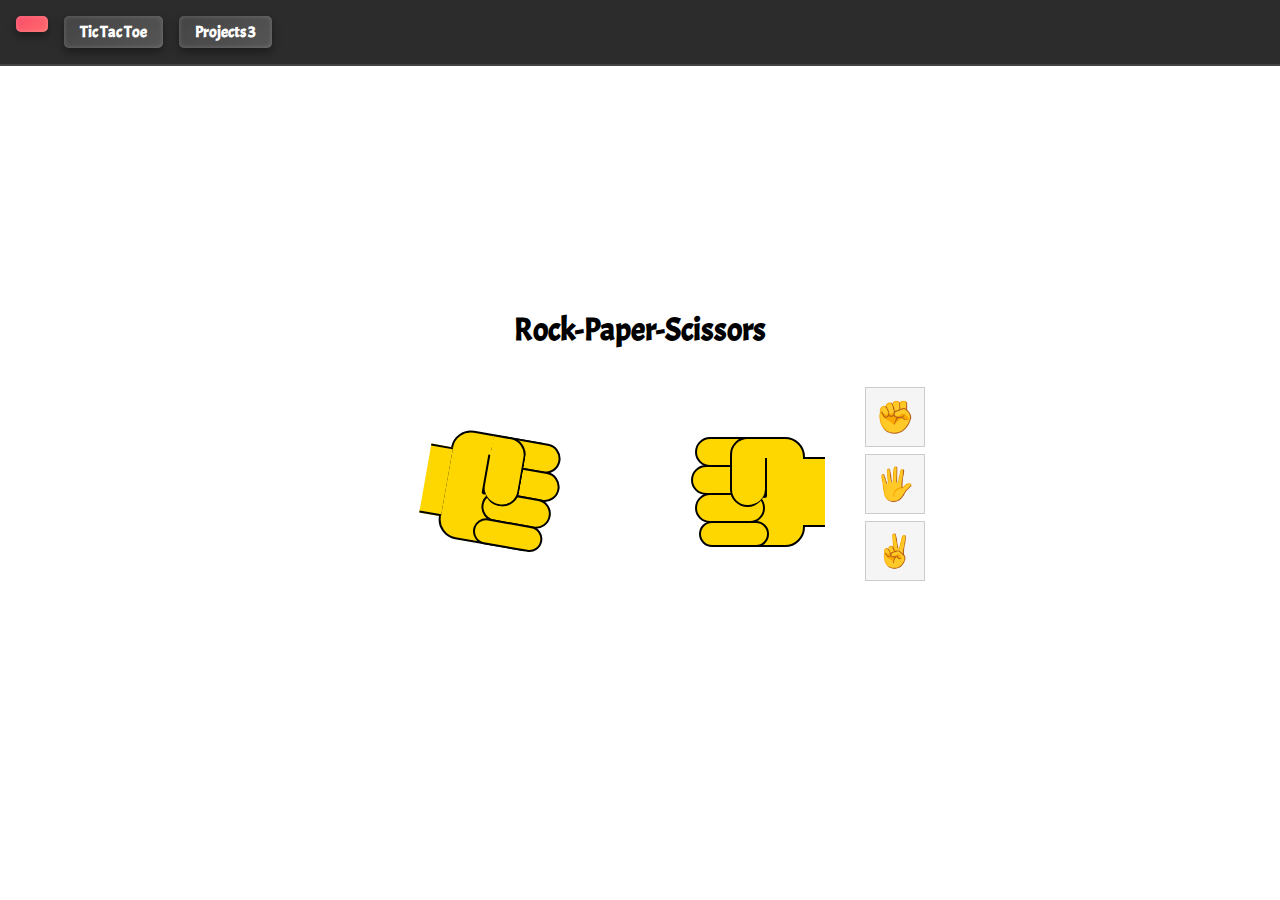
<file: game/g1/index.html>
<!DOCTYPE html>
<html>
<head>
  <meta charset="utf-8">
  <meta name="viewport" content="width=device-width, initial-scale=1">
  <title></title>
  <link rel="stylesheet" type="text/css" href="style.css">
</head>
<body>
<nav class="navbar">
      <a href="F:\project\index\index.html" class="nav-item nav-link active">
           <lord-icon
    src="https://cdn.lordicon.com/laqlvddb.json"
    trigger="hover"
    colors="primary:#121331,secondary:#08a88a"
    stroke="bold"
    state="hover"
    >
</lord-icon>
    <a href="F:\project\game\g2\index.html" class="nav-link">Tic Tac Toe</a>
    <a href="F:\project\game\g3\index.html" class="nav-link">Projects 3</a> 
</nav>
<form>

  <input type="radio" id="rock-rock" name="rock-paper-scissors">
  <input type="radio" id="rock-paper" name="rock-paper-scissors">
  <input type="radio" id="rock-scissors" name="rock-paper-scissors">
  <input type="radio" id="paper-rock" name="rock-paper-scissors">
  <input type="radio" id="paper-paper" name="rock-paper-scissors">
  <input type="radio" id="paper-scissors" name="rock-paper-scissors">
  <input type="radio" id="scissors-rock" name="rock-paper-scissors">
  <input type="radio" id="scissors-paper" name="rock-paper-scissors">
  <input type="radio" id="scissors-scissors" name="rock-paper-scissors">

  <div>
    <h1>Rock-Paper-Scissors</h1>
    <div id="hands">
      <div class="hand" id="computer-hand">
        <div class="fist"></div>
        <div class="finger finger-1"></div>
        <div class="finger finger-2"></div>
        <div class="finger finger-3"></div>
        <div class="finger finger-4"></div>
        <div class="thumb"></div>
        <div class="arm"></div>
      </div>

      <div class="hand" id="user-hand">
        <div class="fist"></div>
        <div class="finger finger-1"></div>
        <div class="finger finger-2"></div>
        <div class="finger finger-3"></div>
        <div class="finger finger-4"></div>
        <div class="thumb"></div>
        <div class="arm"></div>
      </div>
      
      <div id="icons">
        <div>
          <label for="rock-rock">✊</label>
          <label for="paper-rock">✊</label>
          <label for="scissors-rock">✊</label>
        </div>
        <div>
          <label for="rock-paper">🖐️</label>
          <label for="paper-paper">🖐️</label>
          <label for="scissors-paper">🖐️</label>
        </div>
        <div>
          <label for="rock-scissors">✌</label>
          <label for="paper-scissors">✌</label>
          <label for="scissors-scissors">✌</label>
        </div>
      </div>
    </div>
  </div>

  <div id="message">
    <h2></h2>
    <input type="reset" value="Refresh Round" />
  </div>

</form><script src="https://cdn.lordicon.com/lordicon.js"></script>

</body>
</html>
</file>
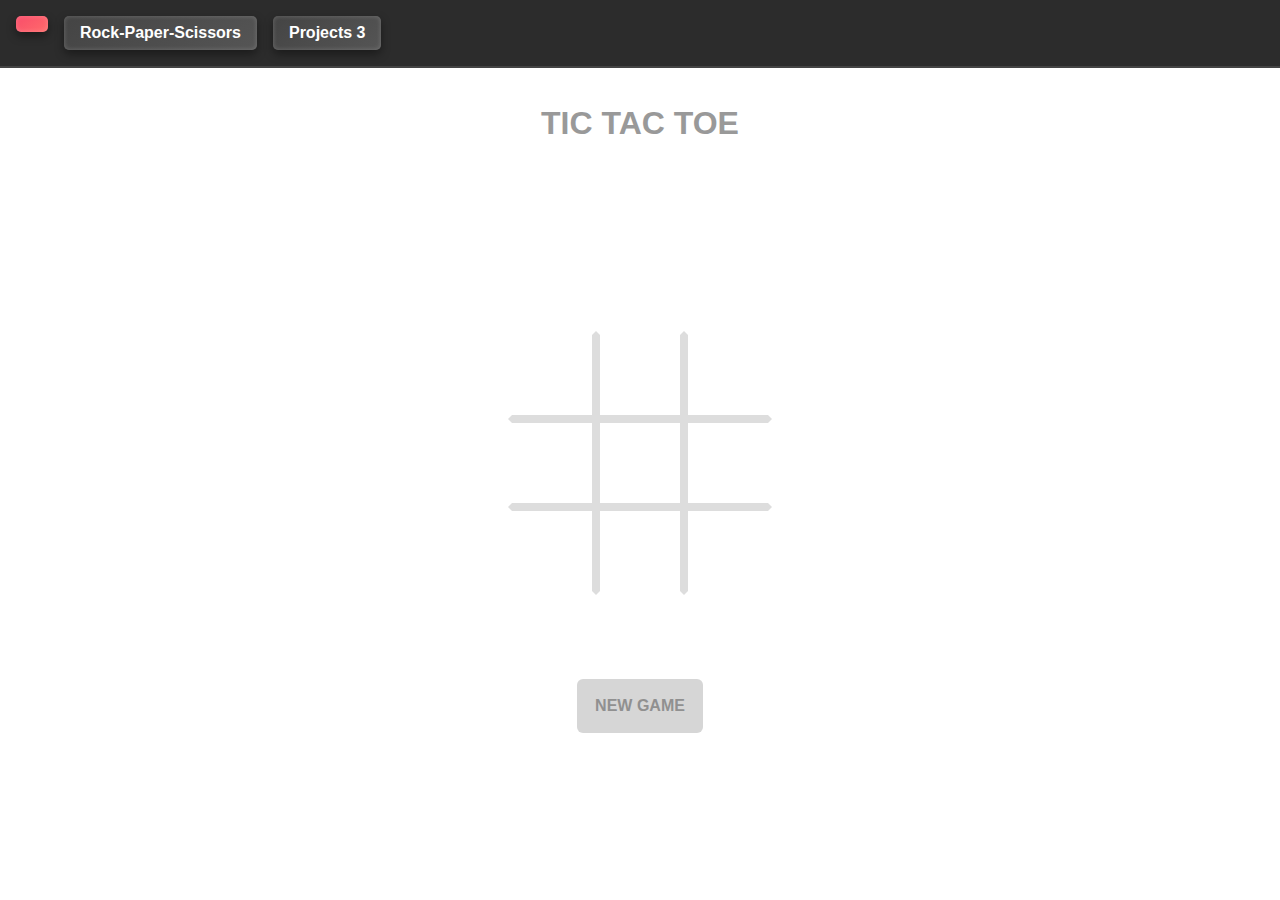
<file: game/g2/index.html>
<!DOCTYPE html>
<html>
<head>
  <meta charset="utf-8">
  <meta name="viewport" content="width=device-width, initial-scale=1">
  <title></title>
  <link rel="stylesheet" type="text/css" href="style.css">
</head>
<body>
<nav class="navbar">
      <a href="F:\project\index\index.html" class="nav-item nav-link active">
           <lord-icon
    src="https://cdn.lordicon.com/laqlvddb.json"
    trigger="hover"
    colors="primary:#121331,secondary:#08a88a"
    stroke="bold"
    state="hover"
    >
</lord-icon>
    <a href="file:///F:/project/game/g1/index.html" class="nav-link">Rock-Paper-Scissors</a>
    <a href="F:\project\game\g3\index.htm" class="nav-link">Projects 3</a> 
</nav>
<form>
  <input id="x0-1" name="x0" type="radio" value="1"/>
  <input id="x0-2" name="x0" type="radio" value="2"/>
  <input id="x0-3" name="x0" type="radio" value="3"/>
  <input id="x0-4" name="x0" type="radio" value="4"/>
  <input id="x0-5" name="x0" type="radio" value="5"/>
  <input id="x0-6" name="x0" type="radio" value="6"/>
  <input id="x0-7" name="x0" type="radio" value="7"/>
  <input id="x0-8" name="x0" type="radio" value="8"/>
  <input id="x0-9" name="x0" type="radio" value="9"/>

  <input id="x1-1" name="x1" type="radio" value="1"/>
  <input id="x1-2" name="x1" type="radio" value="2"/>
  <input id="x1-3" name="x1" type="radio" value="3"/>
  <input id="x1-4" name="x1" type="radio" value="4"/>
  <input id="x1-5" name="x1" type="radio" value="5"/>
  <input id="x1-6" name="x1" type="radio" value="6"/>
  <input id="x1-7" name="x1" type="radio" value="7"/>
  <input id="x1-8" name="x1" type="radio" value="8"/>
  <input id="x1-9" name="x1" type="radio" value="9"/>

  <input id="x2-1" name="x2" type="radio" value="1"/>
  <input id="x2-2" name="x2" type="radio" value="2"/>
  <input id="x2-3" name="x2" type="radio" value="3"/>
  <input id="x2-4" name="x2" type="radio" value="4"/>
  <input id="x2-5" name="x2" type="radio" value="5"/>
  <input id="x2-6" name="x2" type="radio" value="6"/>
  <input id="x2-7" name="x2" type="radio" value="7"/>
  <input id="x2-8" name="x2" type="radio" value="8"/>
  <input id="x2-9" name="x2" type="radio" value="9"/>

  <input id="x3-1" name="x3" type="radio" value="1"/>
  <input id="x3-2" name="x3" type="radio" value="2"/>
  <input id="x3-3" name="x3" type="radio" value="3"/>
  <input id="x3-4" name="x3" type="radio" value="4"/>
  <input id="x3-5" name="x3" type="radio" value="5"/>
  <input id="x3-6" name="x3" type="radio" value="6"/>
  <input id="x3-7" name="x3" type="radio" value="7"/>
  <input id="x3-8" name="x3" type="radio" value="8"/>
  <input id="x3-9" name="x3" type="radio" value="9"/>

  <input id="x4-1" name="x4" type="radio" value="1"/>
  <input id="x4-2" name="x4" type="radio" value="2"/>
  <input id="x4-3" name="x4" type="radio" value="3"/>
  <input id="x4-4" name="x4" type="radio" value="4"/>
  <input id="x4-5" name="x4" type="radio" value="5"/>
  <input id="x4-6" name="x4" type="radio" value="6"/>
  <input id="x4-7" name="x4" type="radio" value="7"/>
  <input id="x4-8" name="x4" type="radio" value="8"/>
  <input id="x4-9" name="x4" type="radio" value="9"/>

  <h1 class="title">TIC TAC TOE</h1>
  
  <div class="board">
    <div class="cell cell--1">
      <div class="mark mark--x"></div>
      <div class="mark mark--o"></div>
      <label class="label label--0" for="x0-1"></label>
      <label class="label label--1" for="x1-1"></label>
      <label class="label label--2" for="x2-1"></label>
      <label class="label label--3" for="x3-1"></label>
      <label class="label label--4" for="x4-1"></label>
    </div>
    <div class="cell cell--2">
      <div class="mark mark--x"></div>
      <div class="mark mark--o"></div>
      <label class="label label--0" for="x0-2"></label>
      <label class="label label--1" for="x1-2"></label>
      <label class="label label--2" for="x2-2"></label>
      <label class="label label--3" for="x3-2"></label>
      <label class="label label--4" for="x4-2"></label>
    </div>
    <div class="cell cell--3">
      <div class="mark mark--x"></div>
      <div class="mark mark--o"></div>
      <label class="label label--0" for="x0-3"></label>
      <label class="label label--1" for="x1-3"></label>
      <label class="label label--2" for="x2-3"></label>
      <label class="label label--3" for="x3-3"></label>
      <label class="label label--4" for="x4-3"></label>
    </div>
    <div class="cell cell--4">
      <div class="mark mark--x"></div>
      <div class="mark mark--o"></div>
      <label class="label label--0" for="x0-4"></label>
      <label class="label label--1" for="x1-4"></label>
      <label class="label label--2" for="x2-4"></label>
      <label class="label label--3" for="x3-4"></label>
      <label class="label label--4" for="x4-4"></label>
    </div>
    <div class="cell cell--5">
      <div class="mark mark--x"></div>
      <div class="mark mark--o"></div>
      <label class="label label--0" for="x0-5"></label>
      <label class="label label--1" for="x1-5"></label>
      <label class="label label--2" for="x2-5"></label>
      <label class="label label--3" for="x3-5"></label>
      <label class="label label--4" for="x4-5"></label>
    </div>
    <div class="cell cell--6">
      <div class="mark mark--x"></div>
      <div class="mark mark--o"></div>
      <label class="label label--0" for="x0-6"></label>
      <label class="label label--1" for="x1-6"></label>
      <label class="label label--2" for="x2-6"></label>
      <label class="label label--3" for="x3-6"></label>
      <label class="label label--4" for="x4-6"></label>
    </div>
    <div class="cell cell--7">
      <div class="mark mark--x"></div>
      <div class="mark mark--o"></div>
      <label class="label label--0" for="x0-7"></label>
      <label class="label label--1" for="x1-7"></label>
      <label class="label label--2" for="x2-7"></label>
      <label class="label label--3" for="x3-7"></label>
      <label class="label label--4" for="x4-7"></label>
    </div>
    <div class="cell cell--8">
      <div class="mark mark--x"></div>
      <div class="mark mark--o"></div>
      <label class="label label--0" for="x0-8"></label>
      <label class="label label--1" for="x1-8"></label>
      <label class="label label--2" for="x2-8"></label>
      <label class="label label--3" for="x3-8"></label>
      <label class="label label--4" for="x4-8"></label>
    </div>
    <div class="cell cell--9">
      <div class="mark mark--x"></div>
      <div class="mark mark--o"></div>
      <label class="label label--0" for="x0-9"></label>
      <label class="label label--1" for="x1-9"></label>
      <label class="label label--2" for="x2-9"></label>
      <label class="label label--3" for="x3-9"></label>
      <label class="label label--4" for="x4-9"></label>
    </div>
  </div>
  
  <div class="endgame">
    <span class="msg msg--o-win">COMPUTER WINS</span>
    <span class="msg msg--draw">Draw!</span>
    <button class="endgame-newgame" type="reset">Try again</button>
  </div>
  
  <div class="bar">
    <button class="newgame" type="reset">New game</button>
  </div>
</form><script src="https://cdn.lordicon.com/lordicon.js"></script>

</body>
</html>
</file>
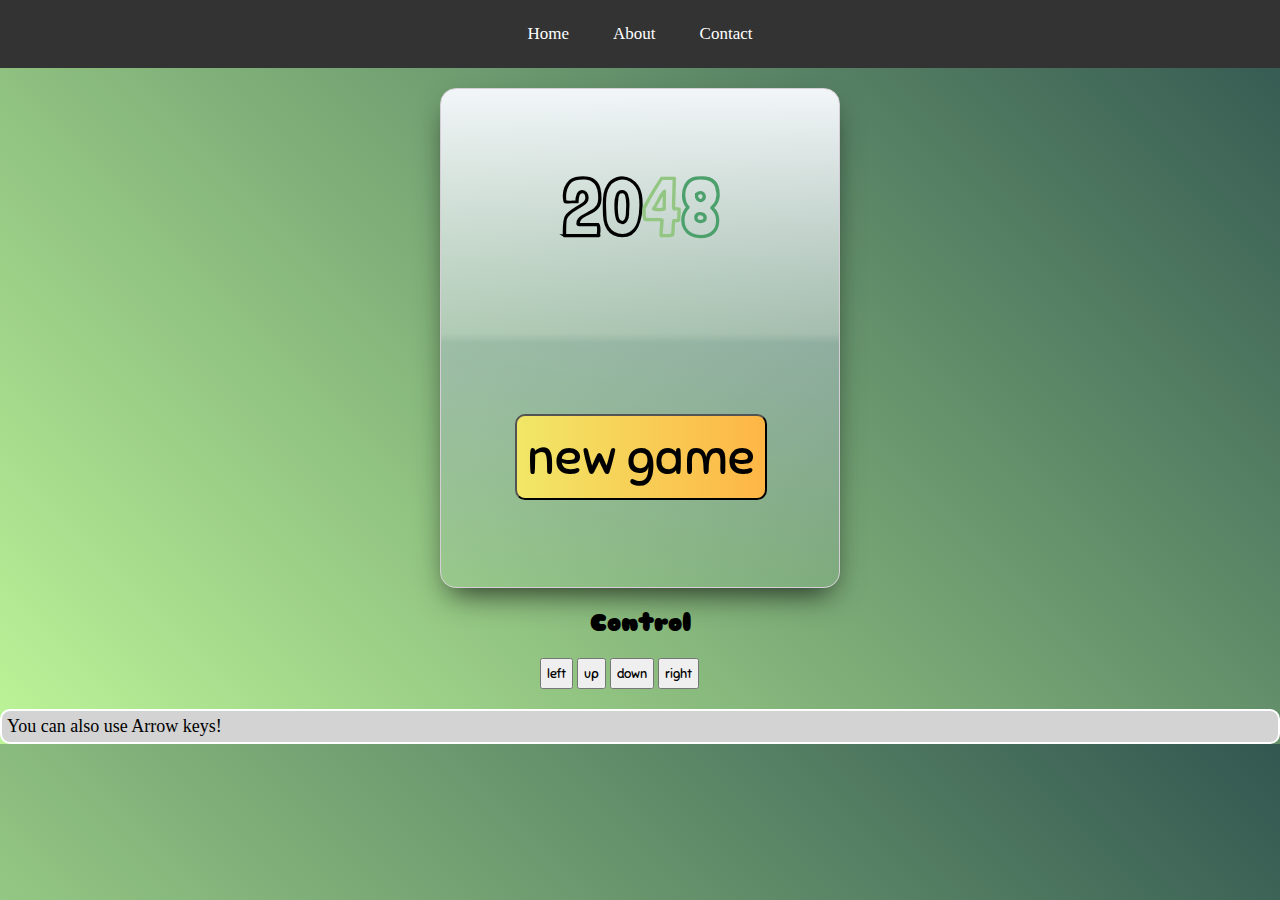
<file: game/g3/index.html>
<!DOCTYPE html>
<html lang="en">
<head>
<meta charset="UTF-8">
<meta http-equiv="X-UA-Compatible" content="IE=edge">
<meta name="viewport" content="width=device-width, initial-scale=1.0">
<title>2048 Game</title>
<link href="https://fonts.googleapis.com/css?family=Londrina+Outline|Sniglet" rel="stylesheet">
<link rel="stylesheet" href="styles.css" type="text/css">
</head>
<body>
	
<div id="nav-bar">
    <a href="F:\project\index\index.html">Home</a>
    <a href="#">About</a>
    <a href="#">Contact</a>
</div>

<div id="container">
<div id="splash" class="screen">
<h1>20<span class="char1">4</span><span class="char2">8</span></h1>
<button id="start" onclick="start()">new game</button>
</div>
<div id="pause" class="screen">
<h1>Paused</h1>
<button onclick="reset()">reset</button>
<button onclick="resume()">continue</button>
</div>
<div id="end" class="screen">end</div>
<div id="game" class="screen">
<h1>2048</h1>
<div id="info">Score:
<span id="score"></span>
<button type="button" id="pausebtn" onclick="pause()">pause</button>
</div>
<div id="gamearea">
<div class="element"></div>
<div class="element"></div>
<div class="element"></div>
<div class="element"></div>
<div class="element"></div>
<div class="element"></div>
<div class="element"></div>
<div class="element"></div>
<div class="element"></div>
<div class="element"></div>
<div class="element"></div>
<div class="element"></div>
<div class="element"></div>
<div class="element"></div>
<div class="element"></div>
<div class="element"></div>
</div>
</div>
</div>
<div id="control">
<h2>Control</h2>
<button onclick="left()">left</button>
<button onclick="up()">up</button>
<button onclick="down()">down</button>
<button onclick="right()">right</button>
</div>
<p>You can also use Arrow keys!</p>
<script src="script.js"></script>
</body>
</html>
</file>
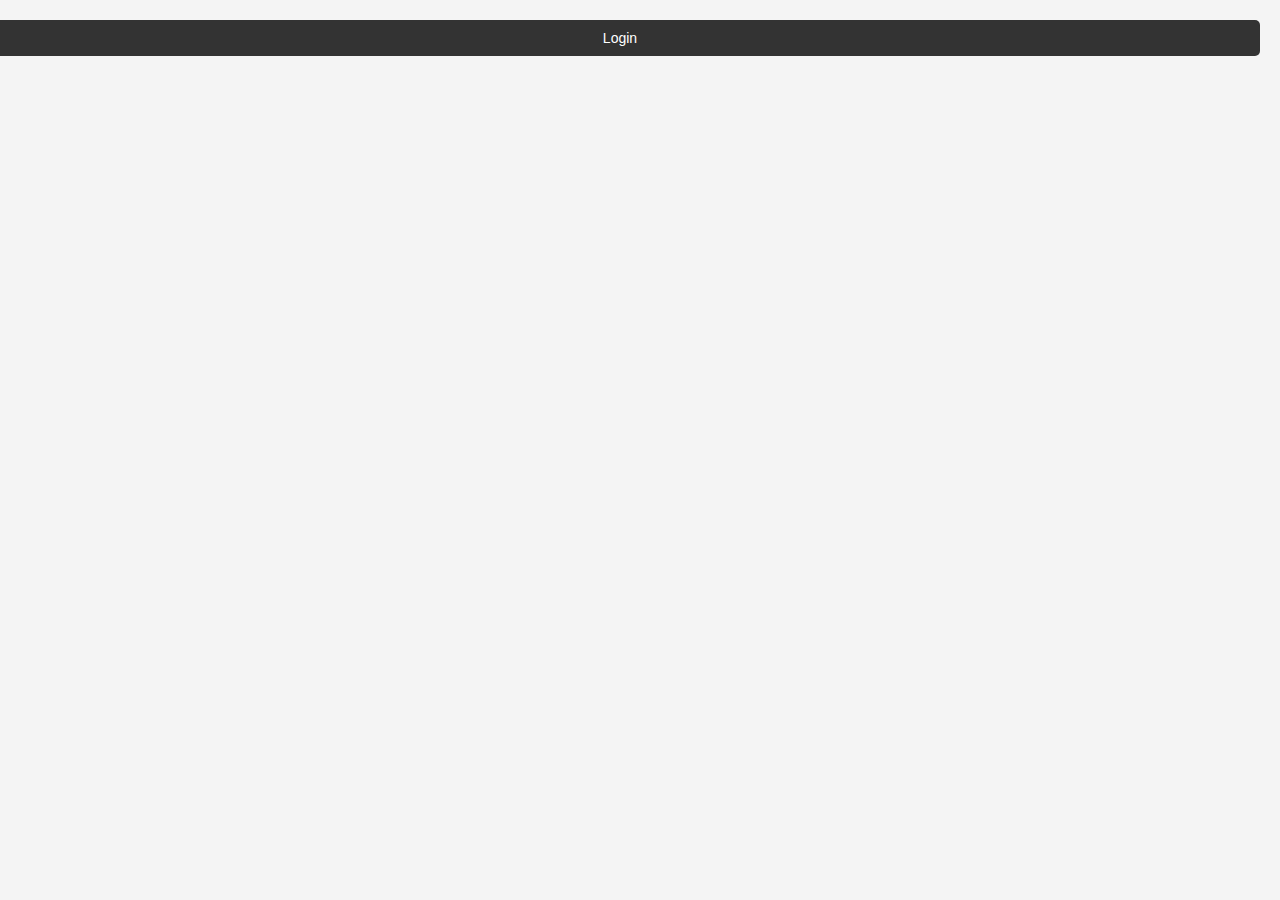
<file: join with us/login.html>
<!DOCTYPE html>
<html lang="en">

<head>
    <meta charset="UTF-8">
    <meta name="viewport" content="width=device-width, initial-scale=1.0">
    <title>Login</title>
    <style>
        @import url("https://fonts.googleapis.com/css?family=Fjalla+One&display=swap");

        body {
            margin: 0;
            padding: 0;
            background-color: #f4f4f4;
            display: flex;
            align-items: center;
            justify-content: center;
            height: 100vh;
            font-family: "Fjalla One", sans-serif;
        }

        .pull-out-box {
            background: #fff;
            padding: 20px 30px;
            border-radius: 10px;
            border: 2px solid #333;
            box-shadow: 0 4px 8px rgba(0, 0, 0, 0.2);
            width: 100%;
            max-width: 300px;
            position: fixed;
            right: -500px; /* Hide farther offscreen */
            top: 50%;
            transform: translateY(-50%);
            transition: right 0.7s ease;
            z-index: 1000;
        }

        .pull-out-box.open {
            right: 20px; /* Slide it into view */
        }

        h1 {
            font-size: 20px;
            margin-bottom: 15px;
            text-align: center;
            color: #333;
        }

        input {
            width: calc(100% - 10px);
            margin-bottom: 15px;
            padding: 8px;
            border: 2px solid #333;
            border-radius: 5px;
            font-size: 14px;
            box-sizing: border-box;
        }

        input:focus {
            border-color: #ffa580;
            outline: none;
        }

        button {
            width: 100%;
            padding: 8px;
            background-color: #ffa580;
            border: none;
            border-radius: 5px;
            color: #fff;
            font-size: 14px;
            cursor: pointer;
            transition: background-color 0.3s ease;
        }

        button:hover {
            background-color: #333;
        }

        .toggle-login {
            position: fixed;
            top: 20px;
            right: 20px;
            padding: 10px 20px;
            background-color: #333;
            color: #fff;
            border: none;
            border-radius: 5px;
            cursor: pointer;
            z-index: 1100;
            font-size: 14px;
            transition: background-color 0.3s ease;
        }

        .toggle-login:hover {
            background-color: #ffa580;
        }
    </style>
</head>

<body>
    <button class="toggle-login">Login</button>

    <div class="pull-out-box" id="loginBox">
        <h1>Login</h1>
        <form>
            <input type="text" name="username" placeholder="Username" required />
            <input type="password" name="password" placeholder="Password" required />
            <button type="submit">Login</button>
        </form>
    </div>

    <script>
        document.querySelector('.toggle-login').addEventListener('click', function () {
            document.getElementById('loginBox').classList.toggle('open');
        });
    </script>
</body>

</html>
</file>
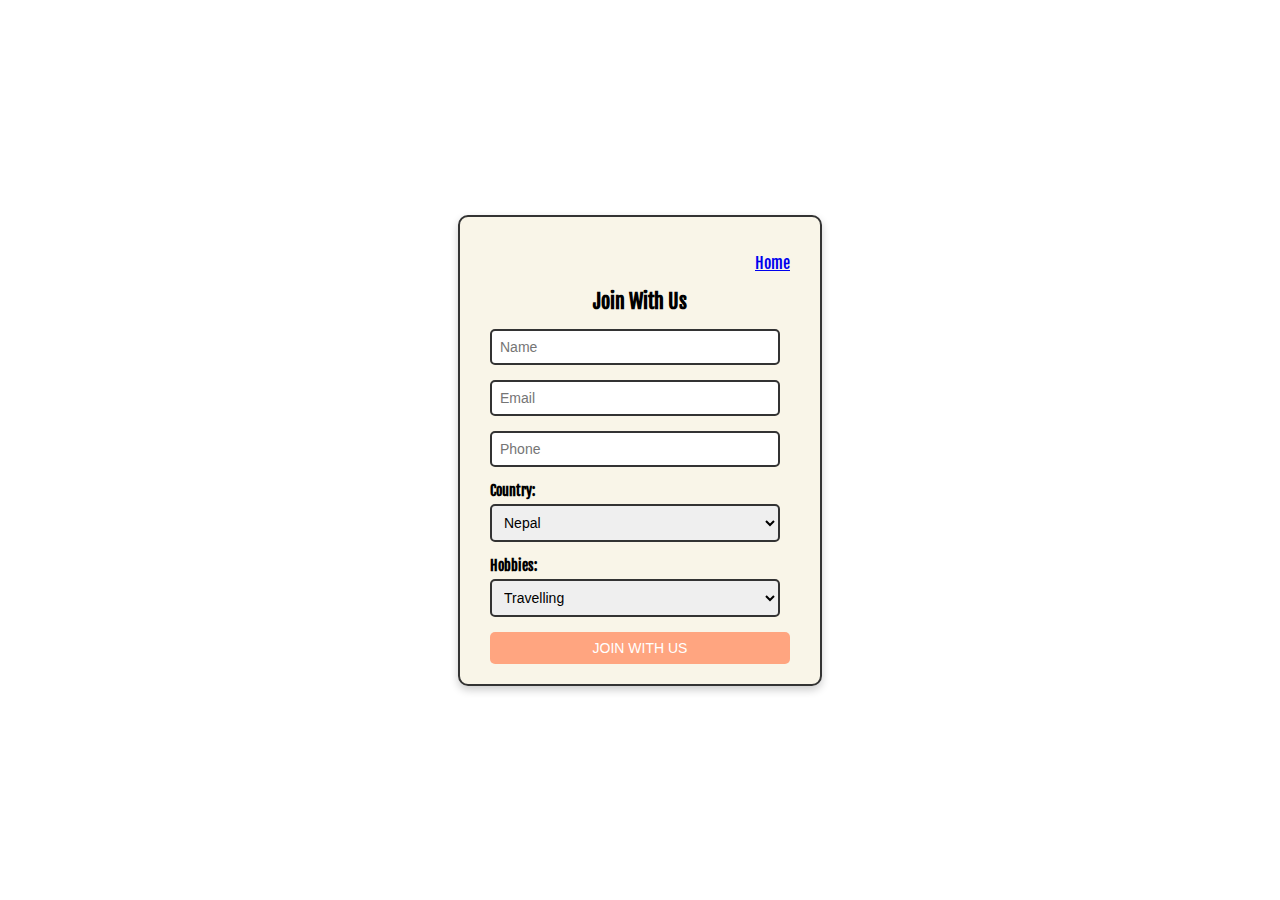
<file: join with us/login2.html>
<!DOCTYPE html>
<html lang="en">

<head>
    <meta charset="UTF-8">
    <meta name="viewport" content="width=device-width, initial-scale=1.0">
    <title>JOIN WITH US</title>
    <meta name="robots" content="noindex">
    <style>
        @import url("https://fonts.googleapis.com/css?family=Fjalla+One&display=swap");

        body {
            margin: 0;
            padding: 0;
            background: url("https://s3-us-west-2.amazonaws.com/s.cdpn.io/38816/image-from-rawpixel-id-2210775-jpeg.jpg") center center no-repeat;
            background-size: cover;
            display: flex;
            align-items: center;
            justify-content: center;
            height: 100vh;
            font-family: "Fjalla One", sans-serif;
        }

        .contact-us {
            background: rgba(248, 244, 229, 0.9);
            padding: 20px 30px;
            border-radius: 10px;
            border: 2px solid #333;
            box-shadow: 0 4px 8px rgba(0, 0, 0, 0.2);
            width: 100%;
            max-width: 300px;
        }

        h1 {
            font-size: 20px;
            margin-bottom: 15px;
            text-align: center;
        }

        input,
        select {
            width: calc(100% - 10px);
            margin-bottom: 15px;
            padding: 8px;
            border: 2px solid #333;
            border-radius: 5px;
            font-size: 14px;
            box-sizing: border-box;
        }

        input:focus,
        select:focus {
            border-color: #ffa580;
            outline: none;
        }

        button {
            width: 100%;
            padding: 8px;
            background-color: #ffa580;
            border: none;
            border-radius: 5px;
            color: #fff;
            font-size: 14px;
            cursor: pointer;
            transition: background-color 0.3s ease;
        }

        button:hover {
            background-color: #333;
        }

        label {
            font-size: 14px;
            margin-bottom: 5px;
            display: block;
            font-weight: bold;
        }

        ::selection {
            background: #ffc8ff;
        }

        input:-webkit-autofill,
        input:-webkit-autofill:hover,
        input:-webkit-autofill:focus {
            border-bottom: 2px solid #95a4ff;
            -webkit-text-fill-color: #2A293E;
            -webkit-box-shadow: 0 0 0px 1000px rgba(248, 244, 229, 0.9) inset;
            transition: background-color 5000s ease-in-out 0s;
        }
    </style>
</head>

<body>
    <div class="contact-us">
        <p align="right"><a href="F:\project\index\index.html" class="nav-item nav-link active">Home</a></p>
        <h1>Join With Us</h1>
        <form>
            <input name="name" placeholder="Name" required type="text" />
            <input name="customerEmail" placeholder="Email" type="email" />
            <input name="customerPhone" pattern="[0-9]{3}-[0-9]{3}-[0-9]{4}" placeholder="Phone" type="tel" />
            <label for="state">Country:</label>
            <select name="state" id="state">
                <option value="india">India</option>
                <option value="us">America</option>
                <option value="nepal" selected>Nepal</option>
            </select>
            <label for="hobbies">Hobbies:</label>
            <select name="hobbies" id="hobbies">
                <option value="pg">Playing Games</option>
                <option value="reading">Reading</option>
                <option value="travelling" selected>Travelling</option>
                <option value="others">Others</option>
            </select>
            <button type="submit">JOIN WITH US</button>
        </form>
    </div>
</body>

</html>
</file>
<file: game/g1/style.css>
@import url('https://fonts.googleapis.com/css?family=Acme&display=swap');

@keyframes changeOrder {
  from { z-index: 9;}
  to { z-index: 1; }
}

@keyframes handShake {
  0%,100% { transform: rotate(10deg); }
  50% { transform: rotate(-10deg); }
}

@keyframes handShake2 {
  0%,100% { transform: rotateY(180deg) rotate(10deg); }
  50% { transform: rotateY(180deg) rotate(-10deg); }
}

html, body {
  margin: 0;
  padding: 0;
  border: 0;
  line-height: 1;
  font-family: Acme, Arial, sans-serif;
}

form {
  position: absolute;
  top: 0;
  right: 0;
  bottom: 0;
  left: 0;
  display: flex;
  align-items: center;
  justify-content: center;
  flex-direction: column;
}

h1 {
  text-align: center;
}

#hands {
  text-align: center;
}

input:checked ~ div .hand {
  animation: none !important;
}

.hand {
  margin: 20px;
  width: 200px;
  height: 200px;
  position: relative;
  transform: rotate(10deg);
  display: inline-block;
  animation: handShake 2s infinite;
}

.hand > div {
  position: absolute;
  box-sizing: border-box;
  border: 2px solid black;
  background: gold;
  transition: all 0.1s;
}

.fist {
  height: 110px;
  left: 40px;
  top: 50px;
  width: 90px;
  border-radius: 20px 0 0 20px;
}

.finger {
  width: 70px;
  height: 30px;
  border-radius: 20px;
  left: 80px;
  transform-origin: 0 50%;
}

.finger-1 { top: 50px; --dif: 0px; }
.finger-2 { top: 78px; left: 84px; --dif: 4px; }
.finger-3 { top: 106px; --dif: 0px; }
.finger-4 { top: 134px; height: 26px; left: 76px; --dif: -8px; }

div.thumb {
  width: 35px;
  height: 70px;
  
  border-radius: 0 20px 20px 20px;
  top: 50px;
  left: 80px;
  border-left: 0 solid;
  box-shadow: -17px 6px 0 -15px black;
}

div.arm {
  width: 22px;
  height: 70px;
  left: 20px;
  top: 70px;
  border: 0;
  border-top: 2px solid black;
  border-bottom: 2px solid black;
}

#user-hand {
  transform: rotateY(180deg);
  animation: handShake2 2s infinite;
  position: relative;
}

input[type="radio"] {
  position: absolute;
  top: -1000in;
  left: -1000in;
}

input[id$="scissors"]:checked ~ div #user-hand .finger-1,
input[id^="scissors"]:checked ~ div #computer-hand .finger-1 {
  width: 130px;
  transform:rotate(-5deg);
}

input[id$="scissors"]:checked ~ div #user-hand .finger-2,
input[id^="scissors"]:checked ~ div #computer-hand .finger-2 {
  width: 130px;
  transform:rotate(5deg);
}

input[id$="paper"]:checked ~ div #user-hand .finger-1,
input[id$="paper"]:checked ~ div #user-hand .finger-2,
input[id$="paper"]:checked ~ div #user-hand .finger-3,
input[id$="paper"]:checked ~ div #user-hand .finger-4,
input[id^="paper"]:checked ~ div #computer-hand .finger-1,
input[id^="paper"]:checked ~ div #computer-hand .finger-2,
input[id^="paper"]:checked ~ div #computer-hand .finger-3,
input[id^="paper"]:checked ~ div #computer-hand .finger-4 {
  left: 124px;
  left: calc(124px + var(--dif));
  width: 80px;
  border-left: 0;
  border-radius: 0 20px 20px 0;
}

#rock-rock:checked ~ div h2::before,
#paper-paper:checked ~ div h2::before,
#scissors-scissors:checked ~ div h2::before {
  content: "You Tied!"
}
#rock-paper:checked ~ div h2::before,
#paper-scissors:checked ~ div h2::before,
#scissors-rock:checked ~ div h2::before {
  content: "You Win!"
}
#rock-scissors:checked ~ div h2::before,
#paper-rock:checked ~ div h2::before,
#scissors-paper:checked ~ div h2::before {
  content: "Computer Wins!"
}

#message {
  text-align: center;
  display: none;
}

input:checked ~ #message {
  display: block;
}

#hands {
  display: flex;
  align-items: center;
  justify-content: center;
}

#icons {
  width: 30px;
  height: 200px;
  display: inline-flex;
  flex-direction: column;
}

#icons > div {
  flex: 1;
  align-items: center;
  justify-content: center;
  width: 60px;
  height: 60px;
  overflow: hidden;
  position: relative;
}


label:active {
  position:static; 
  margin-left: 60px;
}

label:active::before {
  content: "";
  position: absolute;
  top: 0;
  left: 0;
  width: 60px;
  z-index: 10;
  height: 60px;
}


label {
  animation: changeOrder 0.45s infinite linear;
  background: #f5f5f5;
  border: 1px solid #ccc;
  box-sizing: border-box;
  cursor: pointer;
  display: block;
  height: 60px;
  width: 60px;
  line-height: 60px;
  font-size: 2rem;
  position: absolute;
  top: 0;
  left: 0;
  user-select: none;
}

label:nth-of-type(1) { animation-delay: -0.00s; }
label:nth-of-type(2) { animation-delay: -0.15s; }
label:nth-of-type(3) { animation-delay: -0.30s; }

/* Navbar Styles */
.navbar {
    position: fixed;
    top: 0;
    left: 0;
    width: 100%;
    background-color: #2c2c2c;
    padding: 1rem;
    border-bottom: 2px solid #444;
    z-index: 1000;
    overflow: hidden;
}

.navbar a {
    padding: 0.5rem 1rem;
    color: white;
    text-decoration: none;
    font-size: 1rem;
    transition: all 0.3s ease;
    border-radius: 5px;
    font-weight: bold;
    margin-right: 1rem;
    background: linear-gradient(145deg, #444, #555);
    box-shadow: inset 0 0 5px rgba(255, 255, 255, 0.2), 0 4px 10px rgba(0, 0, 0, 0.4);
    float: left;
}

.navbar a.active {
    background: linear-gradient(145deg, #f94d6a, #ff6b6b);
    color: white;
}

.navbar a:hover {
    background: linear-gradient(145deg, #555, #666);
}
</file>
<file: game/g2/style.css>
/* 📔 Read the blog: kalabasa.github.io/notes/pure-css-tictactoe-ai/?ref=codepen
*/

html, body {
  margin: 0;
  padding: 0;
  width: 100%;
  height: 100%;
  min-width: 600px;
  min-height: 600px;
  font-family: sans-serif;
}

* {
  box-sizing: border-box;
}

input {
  display: none;
}



/* Style */



form {
  display: flex;
  flex-direction: column;
  width: 100%;
  height: 100%;
}

.title {
  flex: 1 1 auto;
  display: flex;
  align-items: center;
  justify-content: center;
  color: #999;
}

.board {
  flex: 1 1 auto;
  display: grid;
  grid-template: repeat(3, min-content) / repeat(3, min-content);
  justify-content: center;
  align-content: center;
}

.cell {
  position: relative;
  width: 88px;
  height: 88px;
  border: solid 4px #ddd;
}

.cell--1,
.cell--2,
.cell--3 {
  border-top-color: transparent;
}

.cell--1,
.cell--4,
.cell--7 {
  border-left-color: transparent;
}

.cell--3,
.cell--6,
.cell--9 {
  border-right-color: transparent;
}

.cell--7,
.cell--8,
.cell--9 {
  border-bottom-color: transparent;
}

.label {
  position: absolute;
  width: 100%;
  height: 100%;
  cursor: pointer;
  visibility: hidden;
}

.label::before {
  content: '';
  position: absolute;
  left: 50%;
  top: 50%;
  width: 80%;
  height: 12px;
  border-radius: 6px;
  background: #f4f4f4;
  transform-origin: center;
  transform: translate(-50%, -50%) rotate(45deg);
  opacity: 0;
  transition: opacity 0.2s;
}

.label::after {
  content: '';
  position: absolute;
  left: 50%;
  top: 50%;
  width: 80%;
  height: 12px;
  border-radius: 6px;
  background: #f4f4f4;
  transform-origin: center;
  transform: translate(-50%, -50%) rotate(-45deg);
  opacity: 0;
  transition: opacity 0.2s;
}

.label:hover::before {
  opacity: 1;
}

.label:hover::after {
  opacity: 1;
}

.mark {
  position: absolute;
  width: 100%;
  height: 100%;
  z-index: 1;
  display: none;
  animation: mark-entrance 0.2s cubic-bezier(0, 0.8, 0.2, 1.2) both;
}

@keyframes mark-entrance {
  from {
    opacity: 0;
    transform: scale(0) rotate(-15deg);
  }
}

.mark--o {
  animation-delay: 0.2s;
}

.mark--o::before {
  content: '';
  position: absolute;
  left: 50%;
  top: 50%;
  width: 80%;
  height: 80%;
  border-radius: 50%;
  box-shadow: inset 0 0 0 12px #ef908c;
  transform: translate(-50%, -50%);
}

.mark--x::before {
  content: '';
  position: absolute;
  left: 50%;
  top: 50%;
  width: 80%;
  height: 12px;
  border-radius: 6px;
  background: #8c90ef;
  transform-origin: center;
  transform: translate(-50%, -50%) rotate(45deg);
}

.mark--x::after {
  content: '';
  position: absolute;
  left: 50%;
  top: 50%;
  width: 80%;
  height: 12px;
  border-radius: 6px;
  background: #8c90ef;
  transform-origin: center;
  transform: translate(-50%, -50%) rotate(-45deg);
}

.endgame {
  position: absolute;
  left: 50%;
  top: 50%;
  width: 400px;
  height: 400px;
  border-radius: 6px;
  background: white;
  box-shadow: 0 0 120px #0002;
  transform: translate(-50%, -50%);
  display: none;
  text-align: center;
  z-index: 1000;
  animation: endgame-entrance 0.3s 0.43s cubic-bezier(0, 0.8, 0.4, 1.2) both;
}

@keyframes endgame-entrance {
  from {
    opacity: 0;
    transform: translate(-50%, -50%) scale(0.5);
  }
}

.msg {
  display: block;
  text-align: center;
  margin: 80px;
  font-weight: bold;
  font-size: 24pt;
  line-height: 1.5;
  color: #777;
}

.msg--o-win {
  display: none;
}

.msg--draw {
  display: none;
}

.endgame-newgame {
  border: none;
  margin: 20px;
  padding: 18px;
  text-transform: uppercase;
  background: #d8eec0;
  font-weight: bold;
  border-radius: 6px;
  color: #668870;
  font-size: 12pt;
  cursor: pointer;
}

.endgame-newgame:hover {
  opacity: 0.8;
}

.bar {
  flex: 1 1 auto;
  text-align: center;
}

.newgame {
  border: none;
  padding: 18px;
  text-transform: uppercase;
  background: #d6d6d6;
  border-radius: 6px;
  font-weight: bold;
  color: #909090;
  font-size: 12pt;
  cursor: pointer;
}

.newgame:hover {
  opacity: 0.8;
}


/* Rules */



input[value="1"]:checked ~ .board .cell--1 .mark--x {
  display: block;
}

input[value="2"]:checked ~ .board .cell--2 .mark--x {
  display: block;
}

input[value="3"]:checked ~ .board .cell--3 .mark--x {
  display: block;
}

input[value="4"]:checked ~ .board .cell--4 .mark--x {
  display: block;
}

input[value="5"]:checked ~ .board .cell--5 .mark--x {
  display: block;
}

input[value="6"]:checked ~ .board .cell--6 .mark--x {
  display: block;
}

input[value="7"]:checked ~ .board .cell--7 .mark--x {
  display: block;
}

input[value="8"]:checked ~ .board .cell--8 .mark--x {
  display: block;
}

input[value="9"]:checked ~ .board .cell--9 .mark--x {
  display: block;
}

.label--0 {
  visibility: visible;
}

input[name="x0"]:checked ~ .board .label--0 {
  visibility: hidden;
}

input[name="x0"]:checked ~ .board .label--1 {
  visibility: visible;
}

input[name="x1"]:checked ~ .board .label--1 {
  visibility: hidden;
}

input[name="x1"]:checked ~ .board .label--2 {
  visibility: visible;
}

input[name="x2"]:checked ~ .board .label--2 {
  visibility: hidden;
}

input[name="x2"]:checked ~ .board .label--3 {
  visibility: visible;
}

input[name="x3"]:checked ~ .board .label--3 {
  visibility: hidden;
}

input[name="x3"]:checked ~ .board .label--4 {
  visibility: visible;
}

input[name="x4"]:checked ~ .board .label--4 {
  visibility: hidden;
}

input[name="x4"]:checked ~ .endgame,
input[name="x4"]:checked ~ .endgame .msg--draw {
  display: block;
}



/* AI */



#x0-1:checked
~ .board .cell--5 .mark--o,
#x0-1:checked
~ #x1-2:checked
~ .board .cell--3 .mark--o,
#x0-1:checked
~ #x1-2:checked
~ #x2-4:checked
~ .board .cell--7 .mark--o,
#x0-1:checked
~ #x1-2:checked
~ #x2-4:checked
~ .endgame,
#x0-1:checked
~ #x1-2:checked
~ #x2-4:checked
~ .endgame .msg--o-win,
#x0-1:checked
~ #x1-2:checked
~ #x2-6:checked
~ .board .cell--7 .mark--o,
#x0-1:checked
~ #x1-2:checked
~ #x2-6:checked
~ .endgame,
#x0-1:checked
~ #x1-2:checked
~ #x2-6:checked
~ .endgame .msg--o-win,
#x0-1:checked
~ #x1-2:checked
~ #x2-7:checked
~ .board .cell--4 .mark--o,
#x0-1:checked
~ #x1-2:checked
~ #x2-7:checked
~ #x3-6:checked
~ .board .cell--8 .mark--o,
#x0-1:checked
~ #x1-2:checked
~ #x2-7:checked
~ #x3-8:checked
~ .board .cell--6 .mark--o,
#x0-1:checked
~ #x1-2:checked
~ #x2-7:checked
~ #x3-8:checked
~ .endgame,
#x0-1:checked
~ #x1-2:checked
~ #x2-7:checked
~ #x3-8:checked
~ .endgame .msg--o-win,
#x0-1:checked
~ #x1-2:checked
~ #x2-7:checked
~ #x3-9:checked
~ .board .cell--6 .mark--o,
#x0-1:checked
~ #x1-2:checked
~ #x2-7:checked
~ #x3-9:checked
~ .endgame,
#x0-1:checked
~ #x1-2:checked
~ #x2-7:checked
~ #x3-9:checked
~ .endgame .msg--o-win,
#x0-1:checked
~ #x1-2:checked
~ #x2-8:checked
~ .board .cell--4 .mark--o,
#x0-1:checked
~ #x1-2:checked
~ #x2-8:checked
~ #x3-6:checked
~ .board .cell--7 .mark--o,
#x0-1:checked
~ #x1-2:checked
~ #x2-8:checked
~ #x3-6:checked
~ .endgame,
#x0-1:checked
~ #x1-2:checked
~ #x2-8:checked
~ #x3-6:checked
~ .endgame .msg--o-win,
#x0-1:checked
~ #x1-2:checked
~ #x2-8:checked
~ #x3-7:checked
~ .board .cell--6 .mark--o,
#x0-1:checked
~ #x1-2:checked
~ #x2-8:checked
~ #x3-7:checked
~ .endgame,
#x0-1:checked
~ #x1-2:checked
~ #x2-8:checked
~ #x3-7:checked
~ .endgame .msg--o-win,
#x0-1:checked
~ #x1-2:checked
~ #x2-8:checked
~ #x3-9:checked
~ .board .cell--6 .mark--o,
#x0-1:checked
~ #x1-2:checked
~ #x2-8:checked
~ #x3-9:checked
~ .endgame,
#x0-1:checked
~ #x1-2:checked
~ #x2-8:checked
~ #x3-9:checked
~ .endgame .msg--o-win,
#x0-1:checked
~ #x1-2:checked
~ #x2-9:checked
~ .board .cell--4 .mark--o,
#x0-1:checked
~ #x1-2:checked
~ #x2-9:checked
~ #x3-6:checked
~ .board .cell--7 .mark--o,
#x0-1:checked
~ #x1-2:checked
~ #x2-9:checked
~ #x3-6:checked
~ .endgame,
#x0-1:checked
~ #x1-2:checked
~ #x2-9:checked
~ #x3-6:checked
~ .endgame .msg--o-win,
#x0-1:checked
~ #x1-2:checked
~ #x2-9:checked
~ #x3-7:checked
~ .board .cell--6 .mark--o,
#x0-1:checked
~ #x1-2:checked
~ #x2-9:checked
~ #x3-7:checked
~ .endgame,
#x0-1:checked
~ #x1-2:checked
~ #x2-9:checked
~ #x3-7:checked
~ .endgame .msg--o-win,
#x0-1:checked
~ #x1-2:checked
~ #x2-9:checked
~ #x3-8:checked
~ .board .cell--6 .mark--o,
#x0-1:checked
~ #x1-2:checked
~ #x2-9:checked
~ #x3-8:checked
~ .endgame,
#x0-1:checked
~ #x1-2:checked
~ #x2-9:checked
~ #x3-8:checked
~ .endgame .msg--o-win,
#x0-1:checked
~ #x1-3:checked
~ .board .cell--2 .mark--o,
#x0-1:checked
~ #x1-3:checked
~ #x2-4:checked
~ .board .cell--8 .mark--o,
#x0-1:checked
~ #x1-3:checked
~ #x2-4:checked
~ .endgame,
#x0-1:checked
~ #x1-3:checked
~ #x2-4:checked
~ .endgame .msg--o-win,
#x0-1:checked
~ #x1-3:checked
~ #x2-6:checked
~ .board .cell--8 .mark--o,
#x0-1:checked
~ #x1-3:checked
~ #x2-6:checked
~ .endgame,
#x0-1:checked
~ #x1-3:checked
~ #x2-6:checked
~ .endgame .msg--o-win,
#x0-1:checked
~ #x1-3:checked
~ #x2-7:checked
~ .board .cell--4 .mark--o,
#x0-1:checked
~ #x1-3:checked
~ #x2-7:checked
~ #x3-6:checked
~ .board .cell--8 .mark--o,
#x0-1:checked
~ #x1-3:checked
~ #x2-7:checked
~ #x3-6:checked
~ .endgame,
#x0-1:checked
~ #x1-3:checked
~ #x2-7:checked
~ #x3-6:checked
~ .endgame .msg--o-win,
#x0-1:checked
~ #x1-3:checked
~ #x2-7:checked
~ #x3-8:checked
~ .board .cell--6 .mark--o,
#x0-1:checked
~ #x1-3:checked
~ #x2-7:checked
~ #x3-8:checked
~ .endgame,
#x0-1:checked
~ #x1-3:checked
~ #x2-7:checked
~ #x3-8:checked
~ .endgame .msg--o-win,
#x0-1:checked
~ #x1-3:checked
~ #x2-7:checked
~ #x3-9:checked
~ .board .cell--6 .mark--o,
#x0-1:checked
~ #x1-3:checked
~ #x2-7:checked
~ #x3-9:checked
~ .endgame,
#x0-1:checked
~ #x1-3:checked
~ #x2-7:checked
~ #x3-9:checked
~ .endgame .msg--o-win,
#x0-1:checked
~ #x1-3:checked
~ #x2-8:checked
~ .board .cell--4 .mark--o,
#x0-1:checked
~ #x1-3:checked
~ #x2-8:checked
~ #x3-6:checked
~ .board .cell--9 .mark--o,
#x0-1:checked
~ #x1-3:checked
~ #x2-8:checked
~ #x3-7:checked
~ .board .cell--6 .mark--o,
#x0-1:checked
~ #x1-3:checked
~ #x2-8:checked
~ #x3-7:checked
~ .endgame,
#x0-1:checked
~ #x1-3:checked
~ #x2-8:checked
~ #x3-7:checked
~ .endgame .msg--o-win,
#x0-1:checked
~ #x1-3:checked
~ #x2-8:checked
~ #x3-9:checked
~ .board .cell--6 .mark--o,
#x0-1:checked
~ #x1-3:checked
~ #x2-8:checked
~ #x3-9:checked
~ .endgame,
#x0-1:checked
~ #x1-3:checked
~ #x2-8:checked
~ #x3-9:checked
~ .endgame .msg--o-win,
#x0-1:checked
~ #x1-3:checked
~ #x2-9:checked
~ .board .cell--6 .mark--o,
#x0-1:checked
~ #x1-3:checked
~ #x2-9:checked
~ #x3-4:checked
~ .board .cell--8 .mark--o,
#x0-1:checked
~ #x1-3:checked
~ #x2-9:checked
~ #x3-4:checked
~ .endgame,
#x0-1:checked
~ #x1-3:checked
~ #x2-9:checked
~ #x3-4:checked
~ .endgame .msg--o-win,
#x0-1:checked
~ #x1-3:checked
~ #x2-9:checked
~ #x3-7:checked
~ .board .cell--4 .mark--o,
#x0-1:checked
~ #x1-3:checked
~ #x2-9:checked
~ #x3-7:checked
~ .endgame,
#x0-1:checked
~ #x1-3:checked
~ #x2-9:checked
~ #x3-7:checked
~ .endgame .msg--o-win,
#x0-1:checked
~ #x1-3:checked
~ #x2-9:checked
~ #x3-8:checked
~ .board .cell--4 .mark--o,
#x0-1:checked
~ #x1-3:checked
~ #x2-9:checked
~ #x3-8:checked
~ .endgame,
#x0-1:checked
~ #x1-3:checked
~ #x2-9:checked
~ #x3-8:checked
~ .endgame .msg--o-win,
#x0-1:checked
~ #x1-4:checked
~ .board .cell--7 .mark--o,
#x0-1:checked
~ #x1-4:checked
~ #x2-2:checked
~ .board .cell--3 .mark--o,
#x0-1:checked
~ #x1-4:checked
~ #x2-2:checked
~ .endgame,
#x0-1:checked
~ #x1-4:checked
~ #x2-2:checked
~ .endgame .msg--o-win,
#x0-1:checked
~ #x1-4:checked
~ #x2-3:checked
~ .board .cell--2 .mark--o,
#x0-1:checked
~ #x1-4:checked
~ #x2-3:checked
~ #x3-6:checked
~ .board .cell--8 .mark--o,
#x0-1:checked
~ #x1-4:checked
~ #x2-3:checked
~ #x3-6:checked
~ .endgame,
#x0-1:checked
~ #x1-4:checked
~ #x2-3:checked
~ #x3-6:checked
~ .endgame .msg--o-win,
#x0-1:checked
~ #x1-4:checked
~ #x2-3:checked
~ #x3-8:checked
~ .board .cell--6 .mark--o,
#x0-1:checked
~ #x1-4:checked
~ #x2-3:checked
~ #x3-9:checked
~ .board .cell--8 .mark--o,
#x0-1:checked
~ #x1-4:checked
~ #x2-3:checked
~ #x3-9:checked
~ .endgame,
#x0-1:checked
~ #x1-4:checked
~ #x2-3:checked
~ #x3-9:checked
~ .endgame .msg--o-win,
#x0-1:checked
~ #x1-4:checked
~ #x2-6:checked
~ .board .cell--2 .mark--o,
#x0-1:checked
~ #x1-4:checked
~ #x2-6:checked
~ #x3-3:checked
~ .board .cell--8 .mark--o,
#x0-1:checked
~ #x1-4:checked
~ #x2-6:checked
~ #x3-3:checked
~ .endgame,
#x0-1:checked
~ #x1-4:checked
~ #x2-6:checked
~ #x3-3:checked
~ .endgame .msg--o-win,
#x0-1:checked
~ #x1-4:checked
~ #x2-6:checked
~ #x3-8:checked
~ .board .cell--3 .mark--o,
#x0-1:checked
~ #x1-4:checked
~ #x2-6:checked
~ #x3-8:checked
~ .endgame,
#x0-1:checked
~ #x1-4:checked
~ #x2-6:checked
~ #x3-8:checked
~ .endgame .msg--o-win,
#x0-1:checked
~ #x1-4:checked
~ #x2-6:checked
~ #x3-9:checked
~ .board .cell--3 .mark--o,
#x0-1:checked
~ #x1-4:checked
~ #x2-6:checked
~ #x3-9:checked
~ .endgame,
#x0-1:checked
~ #x1-4:checked
~ #x2-6:checked
~ #x3-9:checked
~ .endgame .msg--o-win,
#x0-1:checked
~ #x1-4:checked
~ #x2-8:checked
~ .board .cell--3 .mark--o,
#x0-1:checked
~ #x1-4:checked
~ #x2-8:checked
~ .endgame,
#x0-1:checked
~ #x1-4:checked
~ #x2-8:checked
~ .endgame .msg--o-win,
#x0-1:checked
~ #x1-4:checked
~ #x2-9:checked
~ .board .cell--2 .mark--o,
#x0-1:checked
~ #x1-4:checked
~ #x2-9:checked
~ #x3-3:checked
~ .board .cell--8 .mark--o,
#x0-1:checked
~ #x1-4:checked
~ #x2-9:checked
~ #x3-3:checked
~ .endgame,
#x0-1:checked
~ #x1-4:checked
~ #x2-9:checked
~ #x3-3:checked
~ .endgame .msg--o-win,
#x0-1:checked
~ #x1-4:checked
~ #x2-9:checked
~ #x3-6:checked
~ .board .cell--3 .mark--o,
#x0-1:checked
~ #x1-4:checked
~ #x2-9:checked
~ #x3-6:checked
~ .endgame,
#x0-1:checked
~ #x1-4:checked
~ #x2-9:checked
~ #x3-6:checked
~ .endgame .msg--o-win,
#x0-1:checked
~ #x1-4:checked
~ #x2-9:checked
~ #x3-8:checked
~ .board .cell--3 .mark--o,
#x0-1:checked
~ #x1-4:checked
~ #x2-9:checked
~ #x3-8:checked
~ .endgame,
#x0-1:checked
~ #x1-4:checked
~ #x2-9:checked
~ #x3-8:checked
~ .endgame .msg--o-win,
#x0-1:checked
~ #x1-6:checked
~ .board .cell--2 .mark--o,
#x0-1:checked
~ #x1-6:checked
~ #x2-3:checked
~ .board .cell--8 .mark--o,
#x0-1:checked
~ #x1-6:checked
~ #x2-3:checked
~ .endgame,
#x0-1:checked
~ #x1-6:checked
~ #x2-3:checked
~ .endgame .msg--o-win,
#x0-1:checked
~ #x1-6:checked
~ #x2-4:checked
~ .board .cell--7 .mark--o,
#x0-1:checked
~ #x1-6:checked
~ #x2-4:checked
~ #x3-3:checked
~ .board .cell--8 .mark--o,
#x0-1:checked
~ #x1-6:checked
~ #x2-4:checked
~ #x3-3:checked
~ .endgame,
#x0-1:checked
~ #x1-6:checked
~ #x2-4:checked
~ #x3-3:checked
~ .endgame .msg--o-win,
#x0-1:checked
~ #x1-6:checked
~ #x2-4:checked
~ #x3-8:checked
~ .board .cell--3 .mark--o,
#x0-1:checked
~ #x1-6:checked
~ #x2-4:checked
~ #x3-8:checked
~ .endgame,
#x0-1:checked
~ #x1-6:checked
~ #x2-4:checked
~ #x3-8:checked
~ .endgame .msg--o-win,
#x0-1:checked
~ #x1-6:checked
~ #x2-4:checked
~ #x3-9:checked
~ .board .cell--3 .mark--o,
#x0-1:checked
~ #x1-6:checked
~ #x2-4:checked
~ #x3-9:checked
~ .endgame,
#x0-1:checked
~ #x1-6:checked
~ #x2-4:checked
~ #x3-9:checked
~ .endgame .msg--o-win,
#x0-1:checked
~ #x1-6:checked
~ #x2-7:checked
~ .board .cell--8 .mark--o,
#x0-1:checked
~ #x1-6:checked
~ #x2-7:checked
~ .endgame,
#x0-1:checked
~ #x1-6:checked
~ #x2-7:checked
~ .endgame .msg--o-win,
#x0-1:checked
~ #x1-6:checked
~ #x2-8:checked
~ .board .cell--7 .mark--o,
#x0-1:checked
~ #x1-6:checked
~ #x2-8:checked
~ #x3-3:checked
~ .board .cell--9 .mark--o,
#x0-1:checked
~ #x1-6:checked
~ #x2-8:checked
~ #x3-4:checked
~ .board .cell--3 .mark--o,
#x0-1:checked
~ #x1-6:checked
~ #x2-8:checked
~ #x3-4:checked
~ .endgame,
#x0-1:checked
~ #x1-6:checked
~ #x2-8:checked
~ #x3-4:checked
~ .endgame .msg--o-win,
#x0-1:checked
~ #x1-6:checked
~ #x2-8:checked
~ #x3-9:checked
~ .board .cell--3 .mark--o,
#x0-1:checked
~ #x1-6:checked
~ #x2-8:checked
~ #x3-9:checked
~ .endgame,
#x0-1:checked
~ #x1-6:checked
~ #x2-8:checked
~ #x3-9:checked
~ .endgame .msg--o-win,
#x0-1:checked
~ #x1-6:checked
~ #x2-9:checked
~ .board .cell--3 .mark--o,
#x0-1:checked
~ #x1-6:checked
~ #x2-9:checked
~ #x3-4:checked
~ .board .cell--7 .mark--o,
#x0-1:checked
~ #x1-6:checked
~ #x2-9:checked
~ #x3-4:checked
~ .endgame,
#x0-1:checked
~ #x1-6:checked
~ #x2-9:checked
~ #x3-4:checked
~ .endgame .msg--o-win,
#x0-1:checked
~ #x1-6:checked
~ #x2-9:checked
~ #x3-7:checked
~ .board .cell--8 .mark--o,
#x0-1:checked
~ #x1-6:checked
~ #x2-9:checked
~ #x3-7:checked
~ .endgame,
#x0-1:checked
~ #x1-6:checked
~ #x2-9:checked
~ #x3-7:checked
~ .endgame .msg--o-win,
#x0-1:checked
~ #x1-6:checked
~ #x2-9:checked
~ #x3-8:checked
~ .board .cell--7 .mark--o,
#x0-1:checked
~ #x1-6:checked
~ #x2-9:checked
~ #x3-8:checked
~ .endgame,
#x0-1:checked
~ #x1-6:checked
~ #x2-9:checked
~ #x3-8:checked
~ .endgame .msg--o-win,
#x0-1:checked
~ #x1-7:checked
~ .board .cell--4 .mark--o,
#x0-1:checked
~ #x1-7:checked
~ #x2-2:checked
~ .board .cell--6 .mark--o,
#x0-1:checked
~ #x1-7:checked
~ #x2-2:checked
~ .endgame,
#x0-1:checked
~ #x1-7:checked
~ #x2-2:checked
~ .endgame .msg--o-win,
#x0-1:checked
~ #x1-7:checked
~ #x2-3:checked
~ .board .cell--2 .mark--o,
#x0-1:checked
~ #x1-7:checked
~ #x2-3:checked
~ #x3-6:checked
~ .board .cell--8 .mark--o,
#x0-1:checked
~ #x1-7:checked
~ #x2-3:checked
~ #x3-6:checked
~ .endgame,
#x0-1:checked
~ #x1-7:checked
~ #x2-3:checked
~ #x3-6:checked
~ .endgame .msg--o-win,
#x0-1:checked
~ #x1-7:checked
~ #x2-3:checked
~ #x3-8:checked
~ .board .cell--6 .mark--o,
#x0-1:checked
~ #x1-7:checked
~ #x2-3:checked
~ #x3-8:checked
~ .endgame,
#x0-1:checked
~ #x1-7:checked
~ #x2-3:checked
~ #x3-8:checked
~ .endgame .msg--o-win,
#x0-1:checked
~ #x1-7:checked
~ #x2-3:checked
~ #x3-9:checked
~ .board .cell--6 .mark--o,
#x0-1:checked
~ #x1-7:checked
~ #x2-3:checked
~ #x3-9:checked
~ .endgame,
#x0-1:checked
~ #x1-7:checked
~ #x2-3:checked
~ #x3-9:checked
~ .endgame .msg--o-win,
#x0-1:checked
~ #x1-7:checked
~ #x2-6:checked
~ .board .cell--2 .mark--o,
#x0-1:checked
~ #x1-7:checked
~ #x2-6:checked
~ #x3-3:checked
~ .board .cell--8 .mark--o,
#x0-1:checked
~ #x1-7:checked
~ #x2-6:checked
~ #x3-3:checked
~ .endgame,
#x0-1:checked
~ #x1-7:checked
~ #x2-6:checked
~ #x3-3:checked
~ .endgame .msg--o-win,
#x0-1:checked
~ #x1-7:checked
~ #x2-6:checked
~ #x3-8:checked
~ .board .cell--9 .mark--o,
#x0-1:checked
~ #x1-7:checked
~ #x2-6:checked
~ #x3-9:checked
~ .board .cell--8 .mark--o,
#x0-1:checked
~ #x1-7:checked
~ #x2-6:checked
~ #x3-9:checked
~ .endgame,
#x0-1:checked
~ #x1-7:checked
~ #x2-6:checked
~ #x3-9:checked
~ .endgame .msg--o-win,
#x0-1:checked
~ #x1-7:checked
~ #x2-8:checked
~ .board .cell--6 .mark--o,
#x0-1:checked
~ #x1-7:checked
~ #x2-8:checked
~ .endgame,
#x0-1:checked
~ #x1-7:checked
~ #x2-8:checked
~ .endgame .msg--o-win,
#x0-1:checked
~ #x1-7:checked
~ #x2-9:checked
~ .board .cell--6 .mark--o,
#x0-1:checked
~ #x1-7:checked
~ #x2-9:checked
~ .endgame,
#x0-1:checked
~ #x1-7:checked
~ #x2-9:checked
~ .endgame .msg--o-win,
#x0-1:checked
~ #x1-8:checked
~ .board .cell--4 .mark--o,
#x0-1:checked
~ #x1-8:checked
~ #x2-2:checked
~ .board .cell--3 .mark--o,
#x0-1:checked
~ #x1-8:checked
~ #x2-2:checked
~ #x3-6:checked
~ .board .cell--7 .mark--o,
#x0-1:checked
~ #x1-8:checked
~ #x2-2:checked
~ #x3-6:checked
~ .endgame,
#x0-1:checked
~ #x1-8:checked
~ #x2-2:checked
~ #x3-6:checked
~ .endgame .msg--o-win,
#x0-1:checked
~ #x1-8:checked
~ #x2-2:checked
~ #x3-7:checked
~ .board .cell--6 .mark--o,
#x0-1:checked
~ #x1-8:checked
~ #x2-2:checked
~ #x3-7:checked
~ .endgame,
#x0-1:checked
~ #x1-8:checked
~ #x2-2:checked
~ #x3-7:checked
~ .endgame .msg--o-win,
#x0-1:checked
~ #x1-8:checked
~ #x2-2:checked
~ #x3-9:checked
~ .board .cell--6 .mark--o,
#x0-1:checked
~ #x1-8:checked
~ #x2-2:checked
~ #x3-9:checked
~ .endgame,
#x0-1:checked
~ #x1-8:checked
~ #x2-2:checked
~ #x3-9:checked
~ .endgame .msg--o-win,
#x0-1:checked
~ #x1-8:checked
~ #x2-3:checked
~ .board .cell--6 .mark--o,
#x0-1:checked
~ #x1-8:checked
~ #x2-3:checked
~ .endgame,
#x0-1:checked
~ #x1-8:checked
~ #x2-3:checked
~ .endgame .msg--o-win,
#x0-1:checked
~ #x1-8:checked
~ #x2-6:checked
~ .board .cell--3 .mark--o,
#x0-1:checked
~ #x1-8:checked
~ #x2-6:checked
~ #x3-2:checked
~ .board .cell--7 .mark--o,
#x0-1:checked
~ #x1-8:checked
~ #x2-6:checked
~ #x3-2:checked
~ .endgame,
#x0-1:checked
~ #x1-8:checked
~ #x2-6:checked
~ #x3-2:checked
~ .endgame .msg--o-win,
#x0-1:checked
~ #x1-8:checked
~ #x2-6:checked
~ #x3-7:checked
~ .board .cell--9 .mark--o,
#x0-1:checked
~ #x1-8:checked
~ #x2-6:checked
~ #x3-9:checked
~ .board .cell--7 .mark--o,
#x0-1:checked
~ #x1-8:checked
~ #x2-6:checked
~ #x3-9:checked
~ .endgame,
#x0-1:checked
~ #x1-8:checked
~ #x2-6:checked
~ #x3-9:checked
~ .endgame .msg--o-win,
#x0-1:checked
~ #x1-8:checked
~ #x2-7:checked
~ .board .cell--6 .mark--o,
#x0-1:checked
~ #x1-8:checked
~ #x2-7:checked
~ .endgame,
#x0-1:checked
~ #x1-8:checked
~ #x2-7:checked
~ .endgame .msg--o-win,
#x0-1:checked
~ #x1-8:checked
~ #x2-9:checked
~ .board .cell--6 .mark--o,
#x0-1:checked
~ #x1-8:checked
~ #x2-9:checked
~ .endgame,
#x0-1:checked
~ #x1-8:checked
~ #x2-9:checked
~ .endgame .msg--o-win,
#x0-1:checked
~ #x1-9:checked
~ .board .cell--2 .mark--o,
#x0-1:checked
~ #x1-9:checked
~ #x2-3:checked
~ .board .cell--6 .mark--o,
#x0-1:checked
~ #x1-9:checked
~ #x2-3:checked
~ #x3-4:checked
~ .board .cell--8 .mark--o,
#x0-1:checked
~ #x1-9:checked
~ #x2-3:checked
~ #x3-4:checked
~ .endgame,
#x0-1:checked
~ #x1-9:checked
~ #x2-3:checked
~ #x3-4:checked
~ .endgame .msg--o-win,
#x0-1:checked
~ #x1-9:checked
~ #x2-3:checked
~ #x3-7:checked
~ .board .cell--4 .mark--o,
#x0-1:checked
~ #x1-9:checked
~ #x2-3:checked
~ #x3-7:checked
~ .endgame,
#x0-1:checked
~ #x1-9:checked
~ #x2-3:checked
~ #x3-7:checked
~ .endgame .msg--o-win,
#x0-1:checked
~ #x1-9:checked
~ #x2-3:checked
~ #x3-8:checked
~ .board .cell--4 .mark--o,
#x0-1:checked
~ #x1-9:checked
~ #x2-3:checked
~ #x3-8:checked
~ .endgame,
#x0-1:checked
~ #x1-9:checked
~ #x2-3:checked
~ #x3-8:checked
~ .endgame .msg--o-win,
#x0-1:checked
~ #x1-9:checked
~ #x2-4:checked
~ .board .cell--7 .mark--o,
#x0-1:checked
~ #x1-9:checked
~ #x2-4:checked
~ #x3-3:checked
~ .board .cell--8 .mark--o,
#x0-1:checked
~ #x1-9:checked
~ #x2-4:checked
~ #x3-3:checked
~ .endgame,
#x0-1:checked
~ #x1-9:checked
~ #x2-4:checked
~ #x3-3:checked
~ .endgame .msg--o-win,
#x0-1:checked
~ #x1-9:checked
~ #x2-4:checked
~ #x3-6:checked
~ .board .cell--3 .mark--o,
#x0-1:checked
~ #x1-9:checked
~ #x2-4:checked
~ #x3-6:checked
~ .endgame,
#x0-1:checked
~ #x1-9:checked
~ #x2-4:checked
~ #x3-6:checked
~ .endgame .msg--o-win,
#x0-1:checked
~ #x1-9:checked
~ #x2-4:checked
~ #x3-8:checked
~ .board .cell--3 .mark--o,
#x0-1:checked
~ #x1-9:checked
~ #x2-4:checked
~ #x3-8:checked
~ .endgame,
#x0-1:checked
~ #x1-9:checked
~ #x2-4:checked
~ #x3-8:checked
~ .endgame .msg--o-win,
#x0-1:checked
~ #x1-9:checked
~ #x2-6:checked
~ .board .cell--3 .mark--o,
#x0-1:checked
~ #x1-9:checked
~ #x2-6:checked
~ #x3-4:checked
~ .board .cell--7 .mark--o,
#x0-1:checked
~ #x1-9:checked
~ #x2-6:checked
~ #x3-4:checked
~ .endgame,
#x0-1:checked
~ #x1-9:checked
~ #x2-6:checked
~ #x3-4:checked
~ .endgame .msg--o-win,
#x0-1:checked
~ #x1-9:checked
~ #x2-6:checked
~ #x3-7:checked
~ .board .cell--8 .mark--o,
#x0-1:checked
~ #x1-9:checked
~ #x2-6:checked
~ #x3-7:checked
~ .endgame,
#x0-1:checked
~ #x1-9:checked
~ #x2-6:checked
~ #x3-7:checked
~ .endgame .msg--o-win,
#x0-1:checked
~ #x1-9:checked
~ #x2-6:checked
~ #x3-8:checked
~ .board .cell--7 .mark--o,
#x0-1:checked
~ #x1-9:checked
~ #x2-6:checked
~ #x3-8:checked
~ .endgame,
#x0-1:checked
~ #x1-9:checked
~ #x2-6:checked
~ #x3-8:checked
~ .endgame .msg--o-win,
#x0-1:checked
~ #x1-9:checked
~ #x2-7:checked
~ .board .cell--8 .mark--o,
#x0-1:checked
~ #x1-9:checked
~ #x2-7:checked
~ .endgame,
#x0-1:checked
~ #x1-9:checked
~ #x2-7:checked
~ .endgame .msg--o-win,
#x0-1:checked
~ #x1-9:checked
~ #x2-8:checked
~ .board .cell--7 .mark--o,
#x0-1:checked
~ #x1-9:checked
~ #x2-8:checked
~ #x3-3:checked
~ .board .cell--6 .mark--o,
#x0-1:checked
~ #x1-9:checked
~ #x2-8:checked
~ #x3-4:checked
~ .board .cell--3 .mark--o,
#x0-1:checked
~ #x1-9:checked
~ #x2-8:checked
~ #x3-4:checked
~ .endgame,
#x0-1:checked
~ #x1-9:checked
~ #x2-8:checked
~ #x3-4:checked
~ .endgame .msg--o-win,
#x0-1:checked
~ #x1-9:checked
~ #x2-8:checked
~ #x3-6:checked
~ .board .cell--3 .mark--o,
#x0-1:checked
~ #x1-9:checked
~ #x2-8:checked
~ #x3-6:checked
~ .endgame,
#x0-1:checked
~ #x1-9:checked
~ #x2-8:checked
~ #x3-6:checked
~ .endgame .msg--o-win,
#x0-2:checked
~ .board .cell--1 .mark--o,
#x0-2:checked
~ #x1-3:checked
~ .board .cell--4 .mark--o,
#x0-2:checked
~ #x1-3:checked
~ #x2-5:checked
~ .board .cell--7 .mark--o,
#x0-2:checked
~ #x1-3:checked
~ #x2-5:checked
~ .endgame,
#x0-2:checked
~ #x1-3:checked
~ #x2-5:checked
~ .endgame .msg--o-win,
#x0-2:checked
~ #x1-3:checked
~ #x2-6:checked
~ .board .cell--7 .mark--o,
#x0-2:checked
~ #x1-3:checked
~ #x2-6:checked
~ .endgame,
#x0-2:checked
~ #x1-3:checked
~ #x2-6:checked
~ .endgame .msg--o-win,
#x0-2:checked
~ #x1-3:checked
~ #x2-7:checked
~ .board .cell--5 .mark--o,
#x0-2:checked
~ #x1-3:checked
~ #x2-7:checked
~ #x3-6:checked
~ .board .cell--9 .mark--o,
#x0-2:checked
~ #x1-3:checked
~ #x2-7:checked
~ #x3-6:checked
~ .endgame,
#x0-2:checked
~ #x1-3:checked
~ #x2-7:checked
~ #x3-6:checked
~ .endgame .msg--o-win,
#x0-2:checked
~ #x1-3:checked
~ #x2-7:checked
~ #x3-8:checked
~ .board .cell--6 .mark--o,
#x0-2:checked
~ #x1-3:checked
~ #x2-7:checked
~ #x3-8:checked
~ .endgame,
#x0-2:checked
~ #x1-3:checked
~ #x2-7:checked
~ #x3-8:checked
~ .endgame .msg--o-win,
#x0-2:checked
~ #x1-3:checked
~ #x2-7:checked
~ #x3-9:checked
~ .board .cell--6 .mark--o,
#x0-2:checked
~ #x1-3:checked
~ #x2-7:checked
~ #x3-9:checked
~ .endgame,
#x0-2:checked
~ #x1-3:checked
~ #x2-7:checked
~ #x3-9:checked
~ .endgame .msg--o-win,
#x0-2:checked
~ #x1-3:checked
~ #x2-8:checked
~ .board .cell--5 .mark--o,
#x0-2:checked
~ #x1-3:checked
~ #x2-8:checked
~ #x3-6:checked
~ .board .cell--7 .mark--o,
#x0-2:checked
~ #x1-3:checked
~ #x2-8:checked
~ #x3-6:checked
~ .endgame,
#x0-2:checked
~ #x1-3:checked
~ #x2-8:checked
~ #x3-6:checked
~ .endgame .msg--o-win,
#x0-2:checked
~ #x1-3:checked
~ #x2-8:checked
~ #x3-7:checked
~ .board .cell--6 .mark--o,
#x0-2:checked
~ #x1-3:checked
~ #x2-8:checked
~ #x3-7:checked
~ .endgame,
#x0-2:checked
~ #x1-3:checked
~ #x2-8:checked
~ #x3-7:checked
~ .endgame .msg--o-win,
#x0-2:checked
~ #x1-3:checked
~ #x2-8:checked
~ #x3-9:checked
~ .board .cell--6 .mark--o,
#x0-2:checked
~ #x1-3:checked
~ #x2-8:checked
~ #x3-9:checked
~ .endgame,
#x0-2:checked
~ #x1-3:checked
~ #x2-8:checked
~ #x3-9:checked
~ .endgame .msg--o-win,
#x0-2:checked
~ #x1-3:checked
~ #x2-9:checked
~ .board .cell--6 .mark--o,
#x0-2:checked
~ #x1-3:checked
~ #x2-9:checked
~ #x3-5:checked
~ .board .cell--7 .mark--o,
#x0-2:checked
~ #x1-3:checked
~ #x2-9:checked
~ #x3-5:checked
~ .endgame,
#x0-2:checked
~ #x1-3:checked
~ #x2-9:checked
~ #x3-5:checked
~ .endgame .msg--o-win,
#x0-2:checked
~ #x1-3:checked
~ #x2-9:checked
~ #x3-7:checked
~ .board .cell--5 .mark--o,
#x0-2:checked
~ #x1-3:checked
~ #x2-9:checked
~ #x3-7:checked
~ .endgame,
#x0-2:checked
~ #x1-3:checked
~ #x2-9:checked
~ #x3-7:checked
~ .endgame .msg--o-win,
#x0-2:checked
~ #x1-3:checked
~ #x2-9:checked
~ #x3-8:checked
~ .board .cell--5 .mark--o,
#x0-2:checked
~ #x1-3:checked
~ #x2-9:checked
~ #x3-8:checked
~ .endgame,
#x0-2:checked
~ #x1-3:checked
~ #x2-9:checked
~ #x3-8:checked
~ .endgame .msg--o-win,
#x0-2:checked
~ #x1-4:checked
~ .board .cell--5 .mark--o,
#x0-2:checked
~ #x1-4:checked
~ #x2-3:checked
~ .board .cell--9 .mark--o,
#x0-2:checked
~ #x1-4:checked
~ #x2-3:checked
~ .endgame,
#x0-2:checked
~ #x1-4:checked
~ #x2-3:checked
~ .endgame .msg--o-win,
#x0-2:checked
~ #x1-4:checked
~ #x2-6:checked
~ .board .cell--3 .mark--o,
#x0-2:checked
~ #x1-4:checked
~ #x2-6:checked
~ #x3-7:checked
~ .board .cell--9 .mark--o,
#x0-2:checked
~ #x1-4:checked
~ #x2-6:checked
~ #x3-7:checked
~ .endgame,
#x0-2:checked
~ #x1-4:checked
~ #x2-6:checked
~ #x3-7:checked
~ .endgame .msg--o-win,
#x0-2:checked
~ #x1-4:checked
~ #x2-6:checked
~ #x3-8:checked
~ .board .cell--7 .mark--o,
#x0-2:checked
~ #x1-4:checked
~ #x2-6:checked
~ #x3-8:checked
~ .endgame,
#x0-2:checked
~ #x1-4:checked
~ #x2-6:checked
~ #x3-8:checked
~ .endgame .msg--o-win,
#x0-2:checked
~ #x1-4:checked
~ #x2-6:checked
~ #x3-9:checked
~ .board .cell--7 .mark--o,
#x0-2:checked
~ #x1-4:checked
~ #x2-6:checked
~ #x3-9:checked
~ .endgame,
#x0-2:checked
~ #x1-4:checked
~ #x2-6:checked
~ #x3-9:checked
~ .endgame .msg--o-win,
#x0-2:checked
~ #x1-4:checked
~ #x2-7:checked
~ .board .cell--9 .mark--o,
#x0-2:checked
~ #x1-4:checked
~ #x2-7:checked
~ .endgame,
#x0-2:checked
~ #x1-4:checked
~ #x2-7:checked
~ .endgame .msg--o-win,
#x0-2:checked
~ #x1-4:checked
~ #x2-8:checked
~ .board .cell--3 .mark--o,
#x0-2:checked
~ #x1-4:checked
~ #x2-8:checked
~ #x3-6:checked
~ .board .cell--7 .mark--o,
#x0-2:checked
~ #x1-4:checked
~ #x2-8:checked
~ #x3-6:checked
~ .endgame,
#x0-2:checked
~ #x1-4:checked
~ #x2-8:checked
~ #x3-6:checked
~ .endgame .msg--o-win {
  display: block;
}
#x0-2:checked
~ #x1-4:checked
~ #x2-8:checked
~ #x3-7:checked
~ .board .cell--9 .mark--o,
#x0-2:checked
~ #x1-4:checked
~ #x2-8:checked
~ #x3-7:checked
~ .endgame,
#x0-2:checked
~ #x1-4:checked
~ #x2-8:checked
~ #x3-7:checked
~ .endgame .msg--o-win,
#x0-2:checked
~ #x1-4:checked
~ #x2-8:checked
~ #x3-9:checked
~ .board .cell--7 .mark--o,
#x0-2:checked
~ #x1-4:checked
~ #x2-8:checked
~ #x3-9:checked
~ .endgame,
#x0-2:checked
~ #x1-4:checked
~ #x2-8:checked
~ #x3-9:checked
~ .endgame .msg--o-win,
#x0-2:checked
~ #x1-4:checked
~ #x2-9:checked
~ .board .cell--3 .mark--o,
#x0-2:checked
~ #x1-4:checked
~ #x2-9:checked
~ #x3-6:checked
~ .board .cell--7 .mark--o,
#x0-2:checked
~ #x1-4:checked
~ #x2-9:checked
~ #x3-6:checked
~ .endgame,
#x0-2:checked
~ #x1-4:checked
~ #x2-9:checked
~ #x3-6:checked
~ .endgame .msg--o-win,
#x0-2:checked
~ #x1-4:checked
~ #x2-9:checked
~ #x3-7:checked
~ .board .cell--8 .mark--o,
#x0-2:checked
~ #x1-4:checked
~ #x2-9:checked
~ #x3-8:checked
~ .board .cell--7 .mark--o,
#x0-2:checked
~ #x1-4:checked
~ #x2-9:checked
~ #x3-8:checked
~ .endgame,
#x0-2:checked
~ #x1-4:checked
~ #x2-9:checked
~ #x3-8:checked
~ .endgame .msg--o-win,
#x0-2:checked
~ #x1-5:checked
~ .board .cell--8 .mark--o,
#x0-2:checked
~ #x1-5:checked
~ #x2-3:checked
~ .board .cell--7 .mark--o,
#x0-2:checked
~ #x1-5:checked
~ #x2-3:checked
~ #x3-4:checked
~ .board .cell--9 .mark--o,
#x0-2:checked
~ #x1-5:checked
~ #x2-3:checked
~ #x3-4:checked
~ .endgame,
#x0-2:checked
~ #x1-5:checked
~ #x2-3:checked
~ #x3-4:checked
~ .endgame .msg--o-win,
#x0-2:checked
~ #x1-5:checked
~ #x2-3:checked
~ #x3-6:checked
~ .board .cell--4 .mark--o,
#x0-2:checked
~ #x1-5:checked
~ #x2-3:checked
~ #x3-6:checked
~ .endgame,
#x0-2:checked
~ #x1-5:checked
~ #x2-3:checked
~ #x3-6:checked
~ .endgame .msg--o-win,
#x0-2:checked
~ #x1-5:checked
~ #x2-3:checked
~ #x3-9:checked
~ .board .cell--4 .mark--o,
#x0-2:checked
~ #x1-5:checked
~ #x2-3:checked
~ #x3-9:checked
~ .endgame,
#x0-2:checked
~ #x1-5:checked
~ #x2-3:checked
~ #x3-9:checked
~ .endgame .msg--o-win,
#x0-2:checked
~ #x1-5:checked
~ #x2-4:checked
~ .board .cell--6 .mark--o,
#x0-2:checked
~ #x1-5:checked
~ #x2-4:checked
~ #x3-3:checked
~ .board .cell--7 .mark--o,
#x0-2:checked
~ #x1-5:checked
~ #x2-4:checked
~ #x3-7:checked
~ .board .cell--3 .mark--o,
#x0-2:checked
~ #x1-5:checked
~ #x2-4:checked
~ #x3-9:checked
~ .board .cell--3 .mark--o,
#x0-2:checked
~ #x1-5:checked
~ #x2-6:checked
~ .board .cell--4 .mark--o,
#x0-2:checked
~ #x1-5:checked
~ #x2-6:checked
~ #x3-3:checked
~ .board .cell--7 .mark--o,
#x0-2:checked
~ #x1-5:checked
~ #x2-6:checked
~ #x3-3:checked
~ .endgame,
#x0-2:checked
~ #x1-5:checked
~ #x2-6:checked
~ #x3-3:checked
~ .endgame .msg--o-win,
#x0-2:checked
~ #x1-5:checked
~ #x2-6:checked
~ #x3-7:checked
~ .board .cell--3 .mark--o,
#x0-2:checked
~ #x1-5:checked
~ #x2-6:checked
~ #x3-9:checked
~ .board .cell--7 .mark--o,
#x0-2:checked
~ #x1-5:checked
~ #x2-6:checked
~ #x3-9:checked
~ .endgame,
#x0-2:checked
~ #x1-5:checked
~ #x2-6:checked
~ #x3-9:checked
~ .endgame .msg--o-win,
#x0-2:checked
~ #x1-5:checked
~ #x2-7:checked
~ .board .cell--3 .mark--o,
#x0-2:checked
~ #x1-5:checked
~ #x2-7:checked
~ #x3-4:checked
~ .board .cell--6 .mark--o,
#x0-2:checked
~ #x1-5:checked
~ #x2-7:checked
~ #x3-6:checked
~ .board .cell--4 .mark--o,
#x0-2:checked
~ #x1-5:checked
~ #x2-7:checked
~ #x3-9:checked
~ .board .cell--4 .mark--o,
#x0-2:checked
~ #x1-5:checked
~ #x2-9:checked
~ .board .cell--3 .mark--o,
#x0-2:checked
~ #x1-5:checked
~ #x2-9:checked
~ #x3-4:checked
~ .board .cell--6 .mark--o,
#x0-2:checked
~ #x1-5:checked
~ #x2-9:checked
~ #x3-6:checked
~ .board .cell--4 .mark--o,
#x0-2:checked
~ #x1-5:checked
~ #x2-9:checked
~ #x3-7:checked
~ .board .cell--4 .mark--o,
#x0-2:checked
~ #x1-6:checked
~ .board .cell--7 .mark--o,
#x0-2:checked
~ #x1-6:checked
~ #x2-3:checked
~ .board .cell--4 .mark--o,
#x0-2:checked
~ #x1-6:checked
~ #x2-3:checked
~ .endgame,
#x0-2:checked
~ #x1-6:checked
~ #x2-3:checked
~ .endgame .msg--o-win,
#x0-2:checked
~ #x1-6:checked
~ #x2-4:checked
~ .board .cell--5 .mark--o,
#x0-2:checked
~ #x1-6:checked
~ #x2-4:checked
~ #x3-3:checked
~ .board .cell--9 .mark--o,
#x0-2:checked
~ #x1-6:checked
~ #x2-4:checked
~ #x3-3:checked
~ .endgame,
#x0-2:checked
~ #x1-6:checked
~ #x2-4:checked
~ #x3-3:checked
~ .endgame .msg--o-win,
#x0-2:checked
~ #x1-6:checked
~ #x2-4:checked
~ #x3-8:checked
~ .board .cell--3 .mark--o,
#x0-2:checked
~ #x1-6:checked
~ #x2-4:checked
~ #x3-8:checked
~ .endgame,
#x0-2:checked
~ #x1-6:checked
~ #x2-4:checked
~ #x3-8:checked
~ .endgame .msg--o-win,
#x0-2:checked
~ #x1-6:checked
~ #x2-4:checked
~ #x3-9:checked
~ .board .cell--3 .mark--o,
#x0-2:checked
~ #x1-6:checked
~ #x2-4:checked
~ #x3-9:checked
~ .endgame,
#x0-2:checked
~ #x1-6:checked
~ #x2-4:checked
~ #x3-9:checked
~ .endgame .msg--o-win,
#x0-2:checked
~ #x1-6:checked
~ #x2-5:checked
~ .board .cell--4 .mark--o,
#x0-2:checked
~ #x1-6:checked
~ #x2-5:checked
~ .endgame,
#x0-2:checked
~ #x1-6:checked
~ #x2-5:checked
~ .endgame .msg--o-win,
#x0-2:checked
~ #x1-6:checked
~ #x2-8:checked
~ .board .cell--4 .mark--o,
#x0-2:checked
~ #x1-6:checked
~ #x2-8:checked
~ .endgame,
#x0-2:checked
~ #x1-6:checked
~ #x2-8:checked
~ .endgame .msg--o-win,
#x0-2:checked
~ #x1-6:checked
~ #x2-9:checked
~ .board .cell--3 .mark--o,
#x0-2:checked
~ #x1-6:checked
~ #x2-9:checked
~ #x3-4:checked
~ .board .cell--5 .mark--o,
#x0-2:checked
~ #x1-6:checked
~ #x2-9:checked
~ #x3-4:checked
~ .endgame,
#x0-2:checked
~ #x1-6:checked
~ #x2-9:checked
~ #x3-4:checked
~ .endgame .msg--o-win,
#x0-2:checked
~ #x1-6:checked
~ #x2-9:checked
~ #x3-5:checked
~ .board .cell--4 .mark--o,
#x0-2:checked
~ #x1-6:checked
~ #x2-9:checked
~ #x3-5:checked
~ .endgame,
#x0-2:checked
~ #x1-6:checked
~ #x2-9:checked
~ #x3-5:checked
~ .endgame .msg--o-win,
#x0-2:checked
~ #x1-6:checked
~ #x2-9:checked
~ #x3-8:checked
~ .board .cell--4 .mark--o,
#x0-2:checked
~ #x1-6:checked
~ #x2-9:checked
~ #x3-8:checked
~ .endgame,
#x0-2:checked
~ #x1-6:checked
~ #x2-9:checked
~ #x3-8:checked
~ .endgame .msg--o-win,
#x0-2:checked
~ #x1-7:checked
~ .board .cell--5 .mark--o,
#x0-2:checked
~ #x1-7:checked
~ #x2-3:checked
~ .board .cell--4 .mark--o,
#x0-2:checked
~ #x1-7:checked
~ #x2-3:checked
~ #x3-6:checked
~ .board .cell--9 .mark--o,
#x0-2:checked
~ #x1-7:checked
~ #x2-3:checked
~ #x3-6:checked
~ .endgame,
#x0-2:checked
~ #x1-7:checked
~ #x2-3:checked
~ #x3-6:checked
~ .endgame .msg--o-win,
#x0-2:checked
~ #x1-7:checked
~ #x2-3:checked
~ #x3-8:checked
~ .board .cell--6 .mark--o,
#x0-2:checked
~ #x1-7:checked
~ #x2-3:checked
~ #x3-8:checked
~ .endgame,
#x0-2:checked
~ #x1-7:checked
~ #x2-3:checked
~ #x3-8:checked
~ .endgame .msg--o-win,
#x0-2:checked
~ #x1-7:checked
~ #x2-3:checked
~ #x3-9:checked
~ .board .cell--6 .mark--o,
#x0-2:checked
~ #x1-7:checked
~ #x2-3:checked
~ #x3-9:checked
~ .endgame,
#x0-2:checked
~ #x1-7:checked
~ #x2-3:checked
~ #x3-9:checked
~ .endgame .msg--o-win,
#x0-2:checked
~ #x1-7:checked
~ #x2-4:checked
~ .board .cell--9 .mark--o,
#x0-2:checked
~ #x1-7:checked
~ #x2-4:checked
~ .endgame,
#x0-2:checked
~ #x1-7:checked
~ #x2-4:checked
~ .endgame .msg--o-win,
#x0-2:checked
~ #x1-7:checked
~ #x2-6:checked
~ .board .cell--9 .mark--o,
#x0-2:checked
~ #x1-7:checked
~ #x2-6:checked
~ .endgame,
#x0-2:checked
~ #x1-7:checked
~ #x2-6:checked
~ .endgame .msg--o-win,
#x0-2:checked
~ #x1-7:checked
~ #x2-8:checked
~ .board .cell--9 .mark--o,
#x0-2:checked
~ #x1-7:checked
~ #x2-8:checked
~ .endgame,
#x0-2:checked
~ #x1-7:checked
~ #x2-8:checked
~ .endgame .msg--o-win,
#x0-2:checked
~ #x1-7:checked
~ #x2-9:checked
~ .board .cell--8 .mark--o,
#x0-2:checked
~ #x1-7:checked
~ #x2-9:checked
~ #x3-3:checked
~ .board .cell--6 .mark--o,
#x0-2:checked
~ #x1-7:checked
~ #x2-9:checked
~ #x3-4:checked
~ .board .cell--3 .mark--o,
#x0-2:checked
~ #x1-7:checked
~ #x2-9:checked
~ #x3-6:checked
~ .board .cell--3 .mark--o,
#x0-2:checked
~ #x1-8:checked
~ .board .cell--5 .mark--o,
#x0-2:checked
~ #x1-8:checked
~ #x2-3:checked
~ .board .cell--4 .mark--o,
#x0-2:checked
~ #x1-8:checked
~ #x2-3:checked
~ #x3-6:checked
~ .board .cell--7 .mark--o,
#x0-2:checked
~ #x1-8:checked
~ #x2-3:checked
~ #x3-6:checked
~ .endgame,
#x0-2:checked
~ #x1-8:checked
~ #x2-3:checked
~ #x3-6:checked
~ .endgame .msg--o-win,
#x0-2:checked
~ #x1-8:checked
~ #x2-3:checked
~ #x3-7:checked
~ .board .cell--6 .mark--o,
#x0-2:checked
~ #x1-8:checked
~ #x2-3:checked
~ #x3-7:checked
~ .endgame,
#x0-2:checked
~ #x1-8:checked
~ #x2-3:checked
~ #x3-7:checked
~ .endgame .msg--o-win,
#x0-2:checked
~ #x1-8:checked
~ #x2-3:checked
~ #x3-9:checked
~ .board .cell--6 .mark--o,
#x0-2:checked
~ #x1-8:checked
~ #x2-3:checked
~ #x3-9:checked
~ .endgame,
#x0-2:checked
~ #x1-8:checked
~ #x2-3:checked
~ #x3-9:checked
~ .endgame .msg--o-win,
#x0-2:checked
~ #x1-8:checked
~ #x2-4:checked
~ .board .cell--3 .mark--o,
#x0-2:checked
~ #x1-8:checked
~ #x2-4:checked
~ #x3-6:checked
~ .board .cell--7 .mark--o,
#x0-2:checked
~ #x1-8:checked
~ #x2-4:checked
~ #x3-6:checked
~ .endgame,
#x0-2:checked
~ #x1-8:checked
~ #x2-4:checked
~ #x3-6:checked
~ .endgame .msg--o-win,
#x0-2:checked
~ #x1-8:checked
~ #x2-4:checked
~ #x3-7:checked
~ .board .cell--9 .mark--o,
#x0-2:checked
~ #x1-8:checked
~ #x2-4:checked
~ #x3-7:checked
~ .endgame,
#x0-2:checked
~ #x1-8:checked
~ #x2-4:checked
~ #x3-7:checked
~ .endgame .msg--o-win,
#x0-2:checked
~ #x1-8:checked
~ #x2-4:checked
~ #x3-9:checked
~ .board .cell--7 .mark--o,
#x0-2:checked
~ #x1-8:checked
~ #x2-4:checked
~ #x3-9:checked
~ .endgame,
#x0-2:checked
~ #x1-8:checked
~ #x2-4:checked
~ #x3-9:checked
~ .endgame .msg--o-win,
#x0-2:checked
~ #x1-8:checked
~ #x2-6:checked
~ .board .cell--3 .mark--o,
#x0-2:checked
~ #x1-8:checked
~ #x2-6:checked
~ #x3-4:checked
~ .board .cell--7 .mark--o,
#x0-2:checked
~ #x1-8:checked
~ #x2-6:checked
~ #x3-4:checked
~ .endgame,
#x0-2:checked
~ #x1-8:checked
~ #x2-6:checked
~ #x3-4:checked
~ .endgame .msg--o-win,
#x0-2:checked
~ #x1-8:checked
~ #x2-6:checked
~ #x3-7:checked
~ .board .cell--9 .mark--o,
#x0-2:checked
~ #x1-8:checked
~ #x2-6:checked
~ #x3-7:checked
~ .endgame,
#x0-2:checked
~ #x1-8:checked
~ #x2-6:checked
~ #x3-7:checked
~ .endgame .msg--o-win,
#x0-2:checked
~ #x1-8:checked
~ #x2-6:checked
~ #x3-9:checked
~ .board .cell--7 .mark--o,
#x0-2:checked
~ #x1-8:checked
~ #x2-6:checked
~ #x3-9:checked
~ .endgame,
#x0-2:checked
~ #x1-8:checked
~ #x2-6:checked
~ #x3-9:checked
~ .endgame .msg--o-win,
#x0-2:checked
~ #x1-8:checked
~ #x2-7:checked
~ .board .cell--9 .mark--o,
#x0-2:checked
~ #x1-8:checked
~ #x2-7:checked
~ .endgame,
#x0-2:checked
~ #x1-8:checked
~ #x2-7:checked
~ .endgame .msg--o-win,
#x0-2:checked
~ #x1-8:checked
~ #x2-9:checked
~ .board .cell--7 .mark--o,
#x0-2:checked
~ #x1-8:checked
~ #x2-9:checked
~ #x3-3:checked
~ .board .cell--4 .mark--o,
#x0-2:checked
~ #x1-8:checked
~ #x2-9:checked
~ #x3-3:checked
~ .endgame,
#x0-2:checked
~ #x1-8:checked
~ #x2-9:checked
~ #x3-3:checked
~ .endgame .msg--o-win,
#x0-2:checked
~ #x1-8:checked
~ #x2-9:checked
~ #x3-4:checked
~ .board .cell--3 .mark--o,
#x0-2:checked
~ #x1-8:checked
~ #x2-9:checked
~ #x3-4:checked
~ .endgame,
#x0-2:checked
~ #x1-8:checked
~ #x2-9:checked
~ #x3-4:checked
~ .endgame .msg--o-win,
#x0-2:checked
~ #x1-8:checked
~ #x2-9:checked
~ #x3-6:checked
~ .board .cell--3 .mark--o,
#x0-2:checked
~ #x1-8:checked
~ #x2-9:checked
~ #x3-6:checked
~ .endgame,
#x0-2:checked
~ #x1-8:checked
~ #x2-9:checked
~ #x3-6:checked
~ .endgame .msg--o-win,
#x0-2:checked
~ #x1-9:checked
~ .board .cell--5 .mark--o,
#x0-2:checked
~ #x1-9:checked
~ #x2-3:checked
~ .board .cell--6 .mark--o,
#x0-2:checked
~ #x1-9:checked
~ #x2-3:checked
~ #x3-4:checked
~ .board .cell--7 .mark--o,
#x0-2:checked
~ #x1-9:checked
~ #x2-3:checked
~ #x3-7:checked
~ .board .cell--4 .mark--o,
#x0-2:checked
~ #x1-9:checked
~ #x2-3:checked
~ #x3-7:checked
~ .endgame,
#x0-2:checked
~ #x1-9:checked
~ #x2-3:checked
~ #x3-7:checked
~ .endgame .msg--o-win,
#x0-2:checked
~ #x1-9:checked
~ #x2-3:checked
~ #x3-8:checked
~ .board .cell--4 .mark--o,
#x0-2:checked
~ #x1-9:checked
~ #x2-3:checked
~ #x3-8:checked
~ .endgame,
#x0-2:checked
~ #x1-9:checked
~ #x2-3:checked
~ #x3-8:checked
~ .endgame .msg--o-win,
#x0-2:checked
~ #x1-9:checked
~ #x2-4:checked
~ .board .cell--3 .mark--o,
#x0-2:checked
~ #x1-9:checked
~ #x2-4:checked
~ #x3-6:checked
~ .board .cell--7 .mark--o,
#x0-2:checked
~ #x1-9:checked
~ #x2-4:checked
~ #x3-6:checked
~ .endgame,
#x0-2:checked
~ #x1-9:checked
~ #x2-4:checked
~ #x3-6:checked
~ .endgame .msg--o-win,
#x0-2:checked
~ #x1-9:checked
~ #x2-4:checked
~ #x3-7:checked
~ .board .cell--8 .mark--o,
#x0-2:checked
~ #x1-9:checked
~ #x2-4:checked
~ #x3-8:checked
~ .board .cell--7 .mark--o,
#x0-2:checked
~ #x1-9:checked
~ #x2-4:checked
~ #x3-8:checked
~ .endgame,
#x0-2:checked
~ #x1-9:checked
~ #x2-4:checked
~ #x3-8:checked
~ .endgame .msg--o-win,
#x0-2:checked
~ #x1-9:checked
~ #x2-6:checked
~ .board .cell--3 .mark--o,
#x0-2:checked
~ #x1-9:checked
~ #x2-6:checked
~ #x3-4:checked
~ .board .cell--7 .mark--o,
#x0-2:checked
~ #x1-9:checked
~ #x2-6:checked
~ #x3-4:checked
~ .endgame,
#x0-2:checked
~ #x1-9:checked
~ #x2-6:checked
~ #x3-4:checked
~ .endgame .msg--o-win,
#x0-2:checked
~ #x1-9:checked
~ #x2-6:checked
~ #x3-7:checked
~ .board .cell--8 .mark--o,
#x0-2:checked
~ #x1-9:checked
~ #x2-6:checked
~ #x3-8:checked
~ .board .cell--7 .mark--o,
#x0-2:checked
~ #x1-9:checked
~ #x2-6:checked
~ #x3-8:checked
~ .endgame,
#x0-2:checked
~ #x1-9:checked
~ #x2-6:checked
~ #x3-8:checked
~ .endgame .msg--o-win,
#x0-2:checked
~ #x1-9:checked
~ #x2-7:checked
~ .board .cell--8 .mark--o,
#x0-2:checked
~ #x1-9:checked
~ #x2-7:checked
~ #x3-3:checked
~ .board .cell--6 .mark--o,
#x0-2:checked
~ #x1-9:checked
~ #x2-7:checked
~ #x3-4:checked
~ .board .cell--3 .mark--o,
#x0-2:checked
~ #x1-9:checked
~ #x2-7:checked
~ #x3-6:checked
~ .board .cell--3 .mark--o,
#x0-2:checked
~ #x1-9:checked
~ #x2-8:checked
~ .board .cell--7 .mark--o,
#x0-2:checked
~ #x1-9:checked
~ #x2-8:checked
~ #x3-3:checked
~ .board .cell--4 .mark--o,
#x0-2:checked
~ #x1-9:checked
~ #x2-8:checked
~ #x3-3:checked
~ .endgame,
#x0-2:checked
~ #x1-9:checked
~ #x2-8:checked
~ #x3-3:checked
~ .endgame .msg--o-win,
#x0-2:checked
~ #x1-9:checked
~ #x2-8:checked
~ #x3-4:checked
~ .board .cell--3 .mark--o,
#x0-2:checked
~ #x1-9:checked
~ #x2-8:checked
~ #x3-4:checked
~ .endgame,
#x0-2:checked
~ #x1-9:checked
~ #x2-8:checked
~ #x3-4:checked
~ .endgame .msg--o-win,
#x0-2:checked
~ #x1-9:checked
~ #x2-8:checked
~ #x3-6:checked
~ .board .cell--3 .mark--o,
#x0-2:checked
~ #x1-9:checked
~ #x2-8:checked
~ #x3-6:checked
~ .endgame,
#x0-2:checked
~ #x1-9:checked
~ #x2-8:checked
~ #x3-6:checked
~ .endgame .msg--o-win,
#x0-3:checked
~ .board .cell--5 .mark--o,
#x0-3:checked
~ #x1-1:checked
~ .board .cell--2 .mark--o,
#x0-3:checked
~ #x1-1:checked
~ #x2-4:checked
~ .board .cell--8 .mark--o,
#x0-3:checked
~ #x1-1:checked
~ #x2-4:checked
~ .endgame,
#x0-3:checked
~ #x1-1:checked
~ #x2-4:checked
~ .endgame .msg--o-win,
#x0-3:checked
~ #x1-1:checked
~ #x2-6:checked
~ .board .cell--8 .mark--o,
#x0-3:checked
~ #x1-1:checked
~ #x2-6:checked
~ .endgame,
#x0-3:checked
~ #x1-1:checked
~ #x2-6:checked
~ .endgame .msg--o-win,
#x0-3:checked
~ #x1-1:checked
~ #x2-7:checked
~ .board .cell--4 .mark--o,
#x0-3:checked
~ #x1-1:checked
~ #x2-7:checked
~ #x3-6:checked
~ .board .cell--8 .mark--o,
#x0-3:checked
~ #x1-1:checked
~ #x2-7:checked
~ #x3-6:checked
~ .endgame,
#x0-3:checked
~ #x1-1:checked
~ #x2-7:checked
~ #x3-6:checked
~ .endgame .msg--o-win,
#x0-3:checked
~ #x1-1:checked
~ #x2-7:checked
~ #x3-8:checked
~ .board .cell--6 .mark--o,
#x0-3:checked
~ #x1-1:checked
~ #x2-7:checked
~ #x3-8:checked
~ .endgame,
#x0-3:checked
~ #x1-1:checked
~ #x2-7:checked
~ #x3-8:checked
~ .endgame .msg--o-win,
#x0-3:checked
~ #x1-1:checked
~ #x2-7:checked
~ #x3-9:checked
~ .board .cell--6 .mark--o,
#x0-3:checked
~ #x1-1:checked
~ #x2-7:checked
~ #x3-9:checked
~ .endgame,
#x0-3:checked
~ #x1-1:checked
~ #x2-7:checked
~ #x3-9:checked
~ .endgame .msg--o-win,
#x0-3:checked
~ #x1-1:checked
~ #x2-8:checked
~ .board .cell--4 .mark--o,
#x0-3:checked
~ #x1-1:checked
~ #x2-8:checked
~ #x3-6:checked
~ .board .cell--9 .mark--o,
#x0-3:checked
~ #x1-1:checked
~ #x2-8:checked
~ #x3-7:checked
~ .board .cell--6 .mark--o,
#x0-3:checked
~ #x1-1:checked
~ #x2-8:checked
~ #x3-7:checked
~ .endgame,
#x0-3:checked
~ #x1-1:checked
~ #x2-8:checked
~ #x3-7:checked
~ .endgame .msg--o-win,
#x0-3:checked
~ #x1-1:checked
~ #x2-8:checked
~ #x3-9:checked
~ .board .cell--6 .mark--o,
#x0-3:checked
~ #x1-1:checked
~ #x2-8:checked
~ #x3-9:checked
~ .endgame,
#x0-3:checked
~ #x1-1:checked
~ #x2-8:checked
~ #x3-9:checked
~ .endgame .msg--o-win,
#x0-3:checked
~ #x1-1:checked
~ #x2-9:checked
~ .board .cell--6 .mark--o,
#x0-3:checked
~ #x1-1:checked
~ #x2-9:checked
~ #x3-4:checked
~ .board .cell--8 .mark--o,
#x0-3:checked
~ #x1-1:checked
~ #x2-9:checked
~ #x3-4:checked
~ .endgame,
#x0-3:checked
~ #x1-1:checked
~ #x2-9:checked
~ #x3-4:checked
~ .endgame .msg--o-win,
#x0-3:checked
~ #x1-1:checked
~ #x2-9:checked
~ #x3-7:checked
~ .board .cell--4 .mark--o,
#x0-3:checked
~ #x1-1:checked
~ #x2-9:checked
~ #x3-7:checked
~ .endgame,
#x0-3:checked
~ #x1-1:checked
~ #x2-9:checked
~ #x3-7:checked
~ .endgame .msg--o-win,
#x0-3:checked
~ #x1-1:checked
~ #x2-9:checked
~ #x3-8:checked
~ .board .cell--4 .mark--o,
#x0-3:checked
~ #x1-1:checked
~ #x2-9:checked
~ #x3-8:checked
~ .endgame,
#x0-3:checked
~ #x1-1:checked
~ #x2-9:checked
~ #x3-8:checked
~ .endgame .msg--o-win,
#x0-3:checked
~ #x1-2:checked
~ .board .cell--1 .mark--o,
#x0-3:checked
~ #x1-2:checked
~ #x2-4:checked
~ .board .cell--9 .mark--o,
#x0-3:checked
~ #x1-2:checked
~ #x2-4:checked
~ .endgame,
#x0-3:checked
~ #x1-2:checked
~ #x2-4:checked
~ .endgame .msg--o-win,
#x0-3:checked
~ #x1-2:checked
~ #x2-6:checked
~ .board .cell--9 .mark--o,
#x0-3:checked
~ #x1-2:checked
~ #x2-6:checked
~ .endgame,
#x0-3:checked
~ #x1-2:checked
~ #x2-6:checked
~ .endgame .msg--o-win,
#x0-3:checked
~ #x1-2:checked
~ #x2-7:checked
~ .board .cell--4 .mark--o,
#x0-3:checked
~ #x1-2:checked
~ #x2-7:checked
~ #x3-6:checked
~ .board .cell--9 .mark--o,
#x0-3:checked
~ #x1-2:checked
~ #x2-7:checked
~ #x3-6:checked
~ .endgame,
#x0-3:checked
~ #x1-2:checked
~ #x2-7:checked
~ #x3-6:checked
~ .endgame .msg--o-win,
#x0-3:checked
~ #x1-2:checked
~ #x2-7:checked
~ #x3-8:checked
~ .board .cell--6 .mark--o,
#x0-3:checked
~ #x1-2:checked
~ #x2-7:checked
~ #x3-8:checked
~ .endgame,
#x0-3:checked
~ #x1-2:checked
~ #x2-7:checked
~ #x3-8:checked
~ .endgame .msg--o-win,
#x0-3:checked
~ #x1-2:checked
~ #x2-7:checked
~ #x3-9:checked
~ .board .cell--6 .mark--o,
#x0-3:checked
~ #x1-2:checked
~ #x2-7:checked
~ #x3-9:checked
~ .endgame,
#x0-3:checked
~ #x1-2:checked
~ #x2-7:checked
~ #x3-9:checked
~ .endgame .msg--o-win,
#x0-3:checked
~ #x1-2:checked
~ #x2-8:checked
~ .board .cell--4 .mark--o,
#x0-3:checked
~ #x1-2:checked
~ #x2-8:checked
~ #x3-6:checked
~ .board .cell--7 .mark--o,
#x0-3:checked
~ #x1-2:checked
~ #x2-8:checked
~ #x3-6:checked
~ .endgame,
#x0-3:checked
~ #x1-2:checked
~ #x2-8:checked
~ #x3-6:checked
~ .endgame .msg--o-win,
#x0-3:checked
~ #x1-2:checked
~ #x2-8:checked
~ #x3-7:checked
~ .board .cell--6 .mark--o,
#x0-3:checked
~ #x1-2:checked
~ #x2-8:checked
~ #x3-7:checked
~ .endgame,
#x0-3:checked
~ #x1-2:checked
~ #x2-8:checked
~ #x3-7:checked
~ .endgame .msg--o-win,
#x0-3:checked
~ #x1-2:checked
~ #x2-8:checked
~ #x3-9:checked
~ .board .cell--6 .mark--o,
#x0-3:checked
~ #x1-2:checked
~ #x2-8:checked
~ #x3-9:checked
~ .endgame,
#x0-3:checked
~ #x1-2:checked
~ #x2-8:checked
~ #x3-9:checked
~ .endgame .msg--o-win,
#x0-3:checked
~ #x1-2:checked
~ #x2-9:checked
~ .board .cell--6 .mark--o,
#x0-3:checked
~ #x1-2:checked
~ #x2-9:checked
~ #x3-4:checked
~ .board .cell--7 .mark--o,
#x0-3:checked
~ #x1-2:checked
~ #x2-9:checked
~ #x3-7:checked
~ .board .cell--4 .mark--o,
#x0-3:checked
~ #x1-2:checked
~ #x2-9:checked
~ #x3-7:checked
~ .endgame,
#x0-3:checked
~ #x1-2:checked
~ #x2-9:checked
~ #x3-7:checked
~ .endgame .msg--o-win,
#x0-3:checked
~ #x1-2:checked
~ #x2-9:checked
~ #x3-8:checked
~ .board .cell--4 .mark--o,
#x0-3:checked
~ #x1-2:checked
~ #x2-9:checked
~ #x3-8:checked
~ .endgame,
#x0-3:checked
~ #x1-2:checked
~ #x2-9:checked
~ #x3-8:checked
~ .endgame .msg--o-win,
#x0-3:checked
~ #x1-4:checked
~ .board .cell--1 .mark--o,
#x0-3:checked
~ #x1-4:checked
~ #x2-2:checked
~ .board .cell--9 .mark--o,
#x0-3:checked
~ #x1-4:checked
~ #x2-2:checked
~ .endgame,
#x0-3:checked
~ #x1-4:checked
~ #x2-2:checked
~ .endgame .msg--o-win,
#x0-3:checked
~ #x1-4:checked
~ #x2-6:checked
~ .board .cell--9 .mark--o,
#x0-3:checked
~ #x1-4:checked
~ #x2-6:checked
~ .endgame,
#x0-3:checked
~ #x1-4:checked
~ #x2-6:checked
~ .endgame .msg--o-win,
#x0-3:checked
~ #x1-4:checked
~ #x2-7:checked
~ .board .cell--2 .mark--o,
#x0-3:checked
~ #x1-4:checked
~ #x2-7:checked
~ #x3-6:checked
~ .board .cell--8 .mark--o,
#x0-3:checked
~ #x1-4:checked
~ #x2-7:checked
~ #x3-6:checked
~ .endgame,
#x0-3:checked
~ #x1-4:checked
~ #x2-7:checked
~ #x3-6:checked
~ .endgame .msg--o-win,
#x0-3:checked
~ #x1-4:checked
~ #x2-7:checked
~ #x3-8:checked
~ .board .cell--9 .mark--o,
#x0-3:checked
~ #x1-4:checked
~ #x2-7:checked
~ #x3-8:checked
~ .endgame,
#x0-3:checked
~ #x1-4:checked
~ #x2-7:checked
~ #x3-8:checked
~ .endgame .msg--o-win,
#x0-3:checked
~ #x1-4:checked
~ #x2-7:checked
~ #x3-9:checked
~ .board .cell--8 .mark--o,
#x0-3:checked
~ #x1-4:checked
~ #x2-7:checked
~ #x3-9:checked
~ .endgame,
#x0-3:checked
~ #x1-4:checked
~ #x2-7:checked
~ #x3-9:checked
~ .endgame .msg--o-win {
  display: block;
}
#x0-3:checked
~ #x1-4:checked
~ #x2-8:checked
~ .board .cell--9 .mark--o,
#x0-3:checked
~ #x1-4:checked
~ #x2-8:checked
~ .endgame,
#x0-3:checked
~ #x1-4:checked
~ #x2-8:checked
~ .endgame .msg--o-win,
#x0-3:checked
~ #x1-4:checked
~ #x2-9:checked
~ .board .cell--6 .mark--o,
#x0-3:checked
~ #x1-4:checked
~ #x2-9:checked
~ #x3-2:checked
~ .board .cell--7 .mark--o,
#x0-3:checked
~ #x1-4:checked
~ #x2-9:checked
~ #x3-7:checked
~ .board .cell--8 .mark--o,
#x0-3:checked
~ #x1-4:checked
~ #x2-9:checked
~ #x3-8:checked
~ .board .cell--7 .mark--o,
#x0-3:checked
~ #x1-6:checked
~ .board .cell--9 .mark--o,
#x0-3:checked
~ #x1-6:checked
~ #x2-1:checked
~ .board .cell--2 .mark--o,
#x0-3:checked
~ #x1-6:checked
~ #x2-1:checked
~ #x3-4:checked
~ .board .cell--8 .mark--o,
#x0-3:checked
~ #x1-6:checked
~ #x2-1:checked
~ #x3-4:checked
~ .endgame,
#x0-3:checked
~ #x1-6:checked
~ #x2-1:checked
~ #x3-4:checked
~ .endgame .msg--o-win,
#x0-3:checked
~ #x1-6:checked
~ #x2-1:checked
~ #x3-7:checked
~ .board .cell--8 .mark--o,
#x0-3:checked
~ #x1-6:checked
~ #x2-1:checked
~ #x3-7:checked
~ .endgame,
#x0-3:checked
~ #x1-6:checked
~ #x2-1:checked
~ #x3-7:checked
~ .endgame .msg--o-win,
#x0-3:checked
~ #x1-6:checked
~ #x2-1:checked
~ #x3-8:checked
~ .board .cell--4 .mark--o,
#x0-3:checked
~ #x1-6:checked
~ #x2-2:checked
~ .board .cell--1 .mark--o,
#x0-3:checked
~ #x1-6:checked
~ #x2-2:checked
~ .endgame,
#x0-3:checked
~ #x1-6:checked
~ #x2-2:checked
~ .endgame .msg--o-win,
#x0-3:checked
~ #x1-6:checked
~ #x2-4:checked
~ .board .cell--1 .mark--o,
#x0-3:checked
~ #x1-6:checked
~ #x2-4:checked
~ .endgame,
#x0-3:checked
~ #x1-6:checked
~ #x2-4:checked
~ .endgame .msg--o-win,
#x0-3:checked
~ #x1-6:checked
~ #x2-7:checked
~ .board .cell--1 .mark--o,
#x0-3:checked
~ #x1-6:checked
~ #x2-7:checked
~ .endgame,
#x0-3:checked
~ #x1-6:checked
~ #x2-7:checked
~ .endgame .msg--o-win,
#x0-3:checked
~ #x1-6:checked
~ #x2-8:checked
~ .board .cell--1 .mark--o,
#x0-3:checked
~ #x1-6:checked
~ #x2-8:checked
~ .endgame,
#x0-3:checked
~ #x1-6:checked
~ #x2-8:checked
~ .endgame .msg--o-win,
#x0-3:checked
~ #x1-7:checked
~ .board .cell--2 .mark--o,
#x0-3:checked
~ #x1-7:checked
~ #x2-1:checked
~ .board .cell--4 .mark--o,
#x0-3:checked
~ #x1-7:checked
~ #x2-1:checked
~ #x3-6:checked
~ .board .cell--8 .mark--o,
#x0-3:checked
~ #x1-7:checked
~ #x2-1:checked
~ #x3-6:checked
~ .endgame,
#x0-3:checked
~ #x1-7:checked
~ #x2-1:checked
~ #x3-6:checked
~ .endgame .msg--o-win,
#x0-3:checked
~ #x1-7:checked
~ #x2-1:checked
~ #x3-8:checked
~ .board .cell--6 .mark--o,
#x0-3:checked
~ #x1-7:checked
~ #x2-1:checked
~ #x3-8:checked
~ .endgame,
#x0-3:checked
~ #x1-7:checked
~ #x2-1:checked
~ #x3-8:checked
~ .endgame .msg--o-win,
#x0-3:checked
~ #x1-7:checked
~ #x2-1:checked
~ #x3-9:checked
~ .board .cell--6 .mark--o,
#x0-3:checked
~ #x1-7:checked
~ #x2-1:checked
~ #x3-9:checked
~ .endgame,
#x0-3:checked
~ #x1-7:checked
~ #x2-1:checked
~ #x3-9:checked
~ .endgame .msg--o-win,
#x0-3:checked
~ #x1-7:checked
~ #x2-4:checked
~ .board .cell--1 .mark--o,
#x0-3:checked
~ #x1-7:checked
~ #x2-4:checked
~ #x3-6:checked
~ .board .cell--8 .mark--o,
#x0-3:checked
~ #x1-7:checked
~ #x2-4:checked
~ #x3-6:checked
~ .endgame,
#x0-3:checked
~ #x1-7:checked
~ #x2-4:checked
~ #x3-6:checked
~ .endgame .msg--o-win,
#x0-3:checked
~ #x1-7:checked
~ #x2-4:checked
~ #x3-8:checked
~ .board .cell--9 .mark--o,
#x0-3:checked
~ #x1-7:checked
~ #x2-4:checked
~ #x3-8:checked
~ .endgame,
#x0-3:checked
~ #x1-7:checked
~ #x2-4:checked
~ #x3-8:checked
~ .endgame .msg--o-win,
#x0-3:checked
~ #x1-7:checked
~ #x2-4:checked
~ #x3-9:checked
~ .board .cell--8 .mark--o,
#x0-3:checked
~ #x1-7:checked
~ #x2-4:checked
~ #x3-9:checked
~ .endgame,
#x0-3:checked
~ #x1-7:checked
~ #x2-4:checked
~ #x3-9:checked
~ .endgame .msg--o-win,
#x0-3:checked
~ #x1-7:checked
~ #x2-6:checked
~ .board .cell--8 .mark--o,
#x0-3:checked
~ #x1-7:checked
~ #x2-6:checked
~ .endgame,
#x0-3:checked
~ #x1-7:checked
~ #x2-6:checked
~ .endgame .msg--o-win,
#x0-3:checked
~ #x1-7:checked
~ #x2-8:checked
~ .board .cell--9 .mark--o,
#x0-3:checked
~ #x1-7:checked
~ #x2-8:checked
~ #x3-1:checked
~ .board .cell--4 .mark--o,
#x0-3:checked
~ #x1-7:checked
~ #x2-8:checked
~ #x3-4:checked
~ .board .cell--1 .mark--o,
#x0-3:checked
~ #x1-7:checked
~ #x2-8:checked
~ #x3-4:checked
~ .endgame,
#x0-3:checked
~ #x1-7:checked
~ #x2-8:checked
~ #x3-4:checked
~ .endgame .msg--o-win,
#x0-3:checked
~ #x1-7:checked
~ #x2-8:checked
~ #x3-6:checked
~ .board .cell--1 .mark--o,
#x0-3:checked
~ #x1-7:checked
~ #x2-8:checked
~ #x3-6:checked
~ .endgame,
#x0-3:checked
~ #x1-7:checked
~ #x2-8:checked
~ #x3-6:checked
~ .endgame .msg--o-win,
#x0-3:checked
~ #x1-7:checked
~ #x2-9:checked
~ .board .cell--8 .mark--o,
#x0-3:checked
~ #x1-7:checked
~ #x2-9:checked
~ .endgame,
#x0-3:checked
~ #x1-7:checked
~ #x2-9:checked
~ .endgame .msg--o-win,
#x0-3:checked
~ #x1-8:checked
~ .board .cell--4 .mark--o,
#x0-3:checked
~ #x1-8:checked
~ #x2-1:checked
~ .board .cell--6 .mark--o,
#x0-3:checked
~ #x1-8:checked
~ #x2-1:checked
~ .endgame,
#x0-3:checked
~ #x1-8:checked
~ #x2-1:checked
~ .endgame .msg--o-win,
#x0-3:checked
~ #x1-8:checked
~ #x2-2:checked
~ .board .cell--1 .mark--o,
#x0-3:checked
~ #x1-8:checked
~ #x2-2:checked
~ #x3-6:checked
~ .board .cell--7 .mark--o,
#x0-3:checked
~ #x1-8:checked
~ #x2-2:checked
~ #x3-6:checked
~ .endgame,
#x0-3:checked
~ #x1-8:checked
~ #x2-2:checked
~ #x3-6:checked
~ .endgame .msg--o-win,
#x0-3:checked
~ #x1-8:checked
~ #x2-2:checked
~ #x3-7:checked
~ .board .cell--6 .mark--o,
#x0-3:checked
~ #x1-8:checked
~ #x2-2:checked
~ #x3-7:checked
~ .endgame,
#x0-3:checked
~ #x1-8:checked
~ #x2-2:checked
~ #x3-7:checked
~ .endgame .msg--o-win,
#x0-3:checked
~ #x1-8:checked
~ #x2-2:checked
~ #x3-9:checked
~ .board .cell--6 .mark--o,
#x0-3:checked
~ #x1-8:checked
~ #x2-2:checked
~ #x3-9:checked
~ .endgame,
#x0-3:checked
~ #x1-8:checked
~ #x2-2:checked
~ #x3-9:checked
~ .endgame .msg--o-win,
#x0-3:checked
~ #x1-8:checked
~ #x2-6:checked
~ .board .cell--9 .mark--o,
#x0-3:checked
~ #x1-8:checked
~ #x2-6:checked
~ #x3-1:checked
~ .board .cell--2 .mark--o,
#x0-3:checked
~ #x1-8:checked
~ #x2-6:checked
~ #x3-2:checked
~ .board .cell--1 .mark--o,
#x0-3:checked
~ #x1-8:checked
~ #x2-6:checked
~ #x3-2:checked
~ .endgame,
#x0-3:checked
~ #x1-8:checked
~ #x2-6:checked
~ #x3-2:checked
~ .endgame .msg--o-win,
#x0-3:checked
~ #x1-8:checked
~ #x2-6:checked
~ #x3-7:checked
~ .board .cell--1 .mark--o,
#x0-3:checked
~ #x1-8:checked
~ #x2-6:checked
~ #x3-7:checked
~ .endgame,
#x0-3:checked
~ #x1-8:checked
~ #x2-6:checked
~ #x3-7:checked
~ .endgame .msg--o-win,
#x0-3:checked
~ #x1-8:checked
~ #x2-7:checked
~ .board .cell--6 .mark--o,
#x0-3:checked
~ #x1-8:checked
~ #x2-7:checked
~ .endgame,
#x0-3:checked
~ #x1-8:checked
~ #x2-7:checked
~ .endgame .msg--o-win,
#x0-3:checked
~ #x1-8:checked
~ #x2-9:checked
~ .board .cell--6 .mark--o,
#x0-3:checked
~ #x1-8:checked
~ #x2-9:checked
~ .endgame,
#x0-3:checked
~ #x1-8:checked
~ #x2-9:checked
~ .endgame .msg--o-win,
#x0-3:checked
~ #x1-9:checked
~ .board .cell--6 .mark--o,
#x0-3:checked
~ #x1-9:checked
~ #x2-1:checked
~ .board .cell--2 .mark--o,
#x0-3:checked
~ #x1-9:checked
~ #x2-1:checked
~ #x3-4:checked
~ .board .cell--8 .mark--o,
#x0-3:checked
~ #x1-9:checked
~ #x2-1:checked
~ #x3-4:checked
~ .endgame,
#x0-3:checked
~ #x1-9:checked
~ #x2-1:checked
~ #x3-4:checked
~ .endgame .msg--o-win,
#x0-3:checked
~ #x1-9:checked
~ #x2-1:checked
~ #x3-7:checked
~ .board .cell--4 .mark--o,
#x0-3:checked
~ #x1-9:checked
~ #x2-1:checked
~ #x3-7:checked
~ .endgame,
#x0-3:checked
~ #x1-9:checked
~ #x2-1:checked
~ #x3-7:checked
~ .endgame .msg--o-win,
#x0-3:checked
~ #x1-9:checked
~ #x2-1:checked
~ #x3-8:checked
~ .board .cell--4 .mark--o,
#x0-3:checked
~ #x1-9:checked
~ #x2-1:checked
~ #x3-8:checked
~ .endgame,
#x0-3:checked
~ #x1-9:checked
~ #x2-1:checked
~ #x3-8:checked
~ .endgame .msg--o-win,
#x0-3:checked
~ #x1-9:checked
~ #x2-2:checked
~ .board .cell--4 .mark--o,
#x0-3:checked
~ #x1-9:checked
~ #x2-2:checked
~ .endgame,
#x0-3:checked
~ #x1-9:checked
~ #x2-2:checked
~ .endgame .msg--o-win,
#x0-3:checked
~ #x1-9:checked
~ #x2-4:checked
~ .board .cell--1 .mark--o,
#x0-3:checked
~ #x1-9:checked
~ #x2-4:checked
~ #x3-2:checked
~ .board .cell--7 .mark--o,
#x0-3:checked
~ #x1-9:checked
~ #x2-4:checked
~ #x3-7:checked
~ .board .cell--8 .mark--o,
#x0-3:checked
~ #x1-9:checked
~ #x2-4:checked
~ #x3-8:checked
~ .board .cell--7 .mark--o,
#x0-3:checked
~ #x1-9:checked
~ #x2-7:checked
~ .board .cell--4 .mark--o,
#x0-3:checked
~ #x1-9:checked
~ #x2-7:checked
~ .endgame,
#x0-3:checked
~ #x1-9:checked
~ #x2-7:checked
~ .endgame .msg--o-win,
#x0-3:checked
~ #x1-9:checked
~ #x2-8:checked
~ .board .cell--4 .mark--o,
#x0-3:checked
~ #x1-9:checked
~ #x2-8:checked
~ .endgame,
#x0-3:checked
~ #x1-9:checked
~ #x2-8:checked
~ .endgame .msg--o-win,
#x0-4:checked
~ .board .cell--1 .mark--o,
#x0-4:checked
~ #x1-2:checked
~ .board .cell--5 .mark--o,
#x0-4:checked
~ #x1-2:checked
~ #x2-3:checked
~ .board .cell--9 .mark--o,
#x0-4:checked
~ #x1-2:checked
~ #x2-3:checked
~ .endgame,
#x0-4:checked
~ #x1-2:checked
~ #x2-3:checked
~ .endgame .msg--o-win,
#x0-4:checked
~ #x1-2:checked
~ #x2-6:checked
~ .board .cell--3 .mark--o,
#x0-4:checked
~ #x1-2:checked
~ #x2-6:checked
~ #x3-7:checked
~ .board .cell--9 .mark--o,
#x0-4:checked
~ #x1-2:checked
~ #x2-6:checked
~ #x3-7:checked
~ .endgame,
#x0-4:checked
~ #x1-2:checked
~ #x2-6:checked
~ #x3-7:checked
~ .endgame .msg--o-win,
#x0-4:checked
~ #x1-2:checked
~ #x2-6:checked
~ #x3-8:checked
~ .board .cell--7 .mark--o,
#x0-4:checked
~ #x1-2:checked
~ #x2-6:checked
~ #x3-8:checked
~ .endgame,
#x0-4:checked
~ #x1-2:checked
~ #x2-6:checked
~ #x3-8:checked
~ .endgame .msg--o-win,
#x0-4:checked
~ #x1-2:checked
~ #x2-6:checked
~ #x3-9:checked
~ .board .cell--7 .mark--o,
#x0-4:checked
~ #x1-2:checked
~ #x2-6:checked
~ #x3-9:checked
~ .endgame,
#x0-4:checked
~ #x1-2:checked
~ #x2-6:checked
~ #x3-9:checked
~ .endgame .msg--o-win,
#x0-4:checked
~ #x1-2:checked
~ #x2-7:checked
~ .board .cell--9 .mark--o,
#x0-4:checked
~ #x1-2:checked
~ #x2-7:checked
~ .endgame,
#x0-4:checked
~ #x1-2:checked
~ #x2-7:checked
~ .endgame .msg--o-win,
#x0-4:checked
~ #x1-2:checked
~ #x2-8:checked
~ .board .cell--3 .mark--o,
#x0-4:checked
~ #x1-2:checked
~ #x2-8:checked
~ #x3-6:checked
~ .board .cell--7 .mark--o,
#x0-4:checked
~ #x1-2:checked
~ #x2-8:checked
~ #x3-6:checked
~ .endgame,
#x0-4:checked
~ #x1-2:checked
~ #x2-8:checked
~ #x3-6:checked
~ .endgame .msg--o-win,
#x0-4:checked
~ #x1-2:checked
~ #x2-8:checked
~ #x3-7:checked
~ .board .cell--9 .mark--o,
#x0-4:checked
~ #x1-2:checked
~ #x2-8:checked
~ #x3-7:checked
~ .endgame,
#x0-4:checked
~ #x1-2:checked
~ #x2-8:checked
~ #x3-7:checked
~ .endgame .msg--o-win,
#x0-4:checked
~ #x1-2:checked
~ #x2-8:checked
~ #x3-9:checked
~ .board .cell--7 .mark--o,
#x0-4:checked
~ #x1-2:checked
~ #x2-8:checked
~ #x3-9:checked
~ .endgame,
#x0-4:checked
~ #x1-2:checked
~ #x2-8:checked
~ #x3-9:checked
~ .endgame .msg--o-win,
#x0-4:checked
~ #x1-2:checked
~ #x2-9:checked
~ .board .cell--3 .mark--o,
#x0-4:checked
~ #x1-2:checked
~ #x2-9:checked
~ #x3-6:checked
~ .board .cell--7 .mark--o,
#x0-4:checked
~ #x1-2:checked
~ #x2-9:checked
~ #x3-6:checked
~ .endgame,
#x0-4:checked
~ #x1-2:checked
~ #x2-9:checked
~ #x3-6:checked
~ .endgame .msg--o-win,
#x0-4:checked
~ #x1-2:checked
~ #x2-9:checked
~ #x3-7:checked
~ .board .cell--8 .mark--o,
#x0-4:checked
~ #x1-2:checked
~ #x2-9:checked
~ #x3-8:checked
~ .board .cell--7 .mark--o,
#x0-4:checked
~ #x1-2:checked
~ #x2-9:checked
~ #x3-8:checked
~ .endgame,
#x0-4:checked
~ #x1-2:checked
~ #x2-9:checked
~ #x3-8:checked
~ .endgame .msg--o-win,
#x0-4:checked
~ #x1-3:checked
~ .board .cell--5 .mark--o,
#x0-4:checked
~ #x1-3:checked
~ #x2-2:checked
~ .board .cell--9 .mark--o,
#x0-4:checked
~ #x1-3:checked
~ #x2-2:checked
~ .endgame,
#x0-4:checked
~ #x1-3:checked
~ #x2-2:checked
~ .endgame .msg--o-win,
#x0-4:checked
~ #x1-3:checked
~ #x2-6:checked
~ .board .cell--9 .mark--o,
#x0-4:checked
~ #x1-3:checked
~ #x2-6:checked
~ .endgame,
#x0-4:checked
~ #x1-3:checked
~ #x2-6:checked
~ .endgame .msg--o-win,
#x0-4:checked
~ #x1-3:checked
~ #x2-7:checked
~ .board .cell--2 .mark--o,
#x0-4:checked
~ #x1-3:checked
~ #x2-7:checked
~ #x3-6:checked
~ .board .cell--8 .mark--o,
#x0-4:checked
~ #x1-3:checked
~ #x2-7:checked
~ #x3-6:checked
~ .endgame,
#x0-4:checked
~ #x1-3:checked
~ #x2-7:checked
~ #x3-6:checked
~ .endgame .msg--o-win,
#x0-4:checked
~ #x1-3:checked
~ #x2-7:checked
~ #x3-8:checked
~ .board .cell--9 .mark--o,
#x0-4:checked
~ #x1-3:checked
~ #x2-7:checked
~ #x3-8:checked
~ .endgame,
#x0-4:checked
~ #x1-3:checked
~ #x2-7:checked
~ #x3-8:checked
~ .endgame .msg--o-win,
#x0-4:checked
~ #x1-3:checked
~ #x2-7:checked
~ #x3-9:checked
~ .board .cell--8 .mark--o,
#x0-4:checked
~ #x1-3:checked
~ #x2-7:checked
~ #x3-9:checked
~ .endgame,
#x0-4:checked
~ #x1-3:checked
~ #x2-7:checked
~ #x3-9:checked
~ .endgame .msg--o-win,
#x0-4:checked
~ #x1-3:checked
~ #x2-8:checked
~ .board .cell--9 .mark--o,
#x0-4:checked
~ #x1-3:checked
~ #x2-8:checked
~ .endgame,
#x0-4:checked
~ #x1-3:checked
~ #x2-8:checked
~ .endgame .msg--o-win,
#x0-4:checked
~ #x1-3:checked
~ #x2-9:checked
~ .board .cell--6 .mark--o,
#x0-4:checked
~ #x1-3:checked
~ #x2-9:checked
~ #x3-2:checked
~ .board .cell--7 .mark--o,
#x0-4:checked
~ #x1-3:checked
~ #x2-9:checked
~ #x3-7:checked
~ .board .cell--8 .mark--o,
#x0-4:checked
~ #x1-3:checked
~ #x2-9:checked
~ #x3-8:checked
~ .board .cell--7 .mark--o,
#x0-4:checked
~ #x1-5:checked
~ .board .cell--6 .mark--o,
#x0-4:checked
~ #x1-5:checked
~ #x2-2:checked
~ .board .cell--8 .mark--o,
#x0-4:checked
~ #x1-5:checked
~ #x2-2:checked
~ #x3-3:checked
~ .board .cell--7 .mark--o,
#x0-4:checked
~ #x1-5:checked
~ #x2-2:checked
~ #x3-7:checked
~ .board .cell--3 .mark--o,
#x0-4:checked
~ #x1-5:checked
~ #x2-2:checked
~ #x3-9:checked
~ .board .cell--3 .mark--o,
#x0-4:checked
~ #x1-5:checked
~ #x2-3:checked
~ .board .cell--7 .mark--o,
#x0-4:checked
~ #x1-5:checked
~ #x2-3:checked
~ #x3-2:checked
~ .board .cell--8 .mark--o,
#x0-4:checked
~ #x1-5:checked
~ #x2-3:checked
~ #x3-8:checked
~ .board .cell--2 .mark--o,
#x0-4:checked
~ #x1-5:checked
~ #x2-3:checked
~ #x3-9:checked
~ .board .cell--2 .mark--o,
#x0-4:checked
~ #x1-5:checked
~ #x2-7:checked
~ .board .cell--3 .mark--o,
#x0-4:checked
~ #x1-5:checked
~ #x2-7:checked
~ #x3-2:checked
~ .board .cell--9 .mark--o,
#x0-4:checked
~ #x1-5:checked
~ #x2-7:checked
~ #x3-2:checked
~ .endgame,
#x0-4:checked
~ #x1-5:checked
~ #x2-7:checked
~ #x3-2:checked
~ .endgame .msg--o-win,
#x0-4:checked
~ #x1-5:checked
~ #x2-7:checked
~ #x3-8:checked
~ .board .cell--2 .mark--o,
#x0-4:checked
~ #x1-5:checked
~ #x2-7:checked
~ #x3-8:checked
~ .endgame,
#x0-4:checked
~ #x1-5:checked
~ #x2-7:checked
~ #x3-8:checked
~ .endgame .msg--o-win,
#x0-4:checked
~ #x1-5:checked
~ #x2-7:checked
~ #x3-9:checked
~ .board .cell--2 .mark--o,
#x0-4:checked
~ #x1-5:checked
~ #x2-7:checked
~ #x3-9:checked
~ .endgame,
#x0-4:checked
~ #x1-5:checked
~ #x2-7:checked
~ #x3-9:checked
~ .endgame .msg--o-win,
#x0-4:checked
~ #x1-5:checked
~ #x2-8:checked
~ .board .cell--2 .mark--o,
#x0-4:checked
~ #x1-5:checked
~ #x2-8:checked
~ #x3-3:checked
~ .board .cell--7 .mark--o,
#x0-4:checked
~ #x1-5:checked
~ #x2-8:checked
~ #x3-7:checked
~ .board .cell--3 .mark--o,
#x0-4:checked
~ #x1-5:checked
~ #x2-8:checked
~ #x3-7:checked
~ .endgame,
#x0-4:checked
~ #x1-5:checked
~ #x2-8:checked
~ #x3-7:checked
~ .endgame .msg--o-win,
#x0-4:checked
~ #x1-5:checked
~ #x2-8:checked
~ #x3-9:checked
~ .board .cell--3 .mark--o,
#x0-4:checked
~ #x1-5:checked
~ #x2-8:checked
~ #x3-9:checked
~ .endgame,
#x0-4:checked
~ #x1-5:checked
~ #x2-8:checked
~ #x3-9:checked
~ .endgame .msg--o-win,
#x0-4:checked
~ #x1-5:checked
~ #x2-9:checked
~ .board .cell--2 .mark--o,
#x0-4:checked
~ #x1-5:checked
~ #x2-9:checked
~ #x3-3:checked
~ .board .cell--7 .mark--o,
#x0-4:checked
~ #x1-5:checked
~ #x2-9:checked
~ #x3-7:checked
~ .board .cell--3 .mark--o,
#x0-4:checked
~ #x1-5:checked
~ #x2-9:checked
~ #x3-7:checked
~ .endgame,
#x0-4:checked
~ #x1-5:checked
~ #x2-9:checked
~ #x3-7:checked
~ .endgame .msg--o-win,
#x0-4:checked
~ #x1-5:checked
~ #x2-9:checked
~ #x3-8:checked
~ .board .cell--3 .mark--o,
#x0-4:checked
~ #x1-5:checked
~ #x2-9:checked
~ #x3-8:checked
~ .endgame,
#x0-4:checked
~ #x1-5:checked
~ #x2-9:checked
~ #x3-8:checked
~ .endgame .msg--o-win,
#x0-4:checked
~ #x1-6:checked
~ .board .cell--5 .mark--o,
#x0-4:checked
~ #x1-6:checked
~ #x2-2:checked
~ .board .cell--3 .mark--o,
#x0-4:checked
~ #x1-6:checked
~ #x2-2:checked
~ #x3-7:checked
~ .board .cell--9 .mark--o,
#x0-4:checked
~ #x1-6:checked
~ #x2-2:checked
~ #x3-7:checked
~ .endgame,
#x0-4:checked
~ #x1-6:checked
~ #x2-2:checked
~ #x3-7:checked
~ .endgame .msg--o-win,
#x0-4:checked
~ #x1-6:checked
~ #x2-2:checked
~ #x3-8:checked
~ .board .cell--7 .mark--o,
#x0-4:checked
~ #x1-6:checked
~ #x2-2:checked
~ #x3-8:checked
~ .endgame,
#x0-4:checked
~ #x1-6:checked
~ #x2-2:checked
~ #x3-8:checked
~ .endgame .msg--o-win,
#x0-4:checked
~ #x1-6:checked
~ #x2-2:checked
~ #x3-9:checked
~ .board .cell--7 .mark--o,
#x0-4:checked
~ #x1-6:checked
~ #x2-2:checked
~ #x3-9:checked
~ .endgame,
#x0-4:checked
~ #x1-6:checked
~ #x2-2:checked
~ #x3-9:checked
~ .endgame .msg--o-win,
#x0-4:checked
~ #x1-6:checked
~ #x2-3:checked
~ .board .cell--9 .mark--o,
#x0-4:checked
~ #x1-6:checked
~ #x2-3:checked
~ .endgame,
#x0-4:checked
~ #x1-6:checked
~ #x2-3:checked
~ .endgame .msg--o-win,
#x0-4:checked
~ #x1-6:checked
~ #x2-7:checked
~ .board .cell--2 .mark--o,
#x0-4:checked
~ #x1-6:checked
~ #x2-7:checked
~ #x3-3:checked
~ .board .cell--8 .mark--o,
#x0-4:checked
~ #x1-6:checked
~ #x2-7:checked
~ #x3-3:checked
~ .endgame,
#x0-4:checked
~ #x1-6:checked
~ #x2-7:checked
~ #x3-3:checked
~ .endgame .msg--o-win,
#x0-4:checked
~ #x1-6:checked
~ #x2-7:checked
~ #x3-8:checked
~ .board .cell--3 .mark--o,
#x0-4:checked
~ #x1-6:checked
~ #x2-7:checked
~ #x3-8:checked
~ .endgame,
#x0-4:checked
~ #x1-6:checked
~ #x2-7:checked
~ #x3-8:checked
~ .endgame .msg--o-win,
#x0-4:checked
~ #x1-6:checked
~ #x2-7:checked
~ #x3-9:checked
~ .board .cell--3 .mark--o,
#x0-4:checked
~ #x1-6:checked
~ #x2-7:checked
~ #x3-9:checked
~ .endgame,
#x0-4:checked
~ #x1-6:checked
~ #x2-7:checked
~ #x3-9:checked
~ .endgame .msg--o-win,
#x0-4:checked
~ #x1-6:checked
~ #x2-8:checked
~ .board .cell--2 .mark--o,
#x0-4:checked
~ #x1-6:checked
~ #x2-8:checked
~ #x3-3:checked
~ .board .cell--9 .mark--o,
#x0-4:checked
~ #x1-6:checked
~ #x2-8:checked
~ #x3-3:checked
~ .endgame,
#x0-4:checked
~ #x1-6:checked
~ #x2-8:checked
~ #x3-3:checked
~ .endgame .msg--o-win,
#x0-4:checked
~ #x1-6:checked
~ #x2-8:checked
~ #x3-7:checked
~ .board .cell--3 .mark--o,
#x0-4:checked
~ #x1-6:checked
~ #x2-8:checked
~ #x3-7:checked
~ .endgame,
#x0-4:checked
~ #x1-6:checked
~ #x2-8:checked
~ #x3-7:checked
~ .endgame .msg--o-win,
#x0-4:checked
~ #x1-6:checked
~ #x2-8:checked
~ #x3-9:checked
~ .board .cell--3 .mark--o,
#x0-4:checked
~ #x1-6:checked
~ #x2-8:checked
~ #x3-9:checked
~ .endgame,
#x0-4:checked
~ #x1-6:checked
~ #x2-8:checked
~ #x3-9:checked
~ .endgame .msg--o-win,
#x0-4:checked
~ #x1-6:checked
~ #x2-9:checked
~ .board .cell--3 .mark--o,
#x0-4:checked
~ #x1-6:checked
~ #x2-9:checked
~ #x3-2:checked
~ .board .cell--7 .mark--o,
#x0-4:checked
~ #x1-6:checked
~ #x2-9:checked
~ #x3-2:checked
~ .endgame,
#x0-4:checked
~ #x1-6:checked
~ #x2-9:checked
~ #x3-2:checked
~ .endgame .msg--o-win,
#x0-4:checked
~ #x1-6:checked
~ #x2-9:checked
~ #x3-7:checked
~ .board .cell--2 .mark--o,
#x0-4:checked
~ #x1-6:checked
~ #x2-9:checked
~ #x3-7:checked
~ .endgame,
#x0-4:checked
~ #x1-6:checked
~ #x2-9:checked
~ #x3-7:checked
~ .endgame .msg--o-win,
#x0-4:checked
~ #x1-6:checked
~ #x2-9:checked
~ #x3-8:checked
~ .board .cell--2 .mark--o,
#x0-4:checked
~ #x1-6:checked
~ #x2-9:checked
~ #x3-8:checked
~ .endgame,
#x0-4:checked
~ #x1-6:checked
~ #x2-9:checked
~ #x3-8:checked
~ .endgame .msg--o-win,
#x0-4:checked
~ #x1-7:checked
~ .board .cell--2 .mark--o,
#x0-4:checked
~ #x1-7:checked
~ #x2-3:checked
~ .board .cell--5 .mark--o,
#x0-4:checked
~ #x1-7:checked
~ #x2-3:checked
~ #x3-6:checked
~ .board .cell--8 .mark--o,
#x0-4:checked
~ #x1-7:checked
~ #x2-3:checked
~ #x3-6:checked
~ .endgame,
#x0-4:checked
~ #x1-7:checked
~ #x2-3:checked
~ #x3-6:checked
~ .endgame .msg--o-win,
#x0-4:checked
~ #x1-7:checked
~ #x2-3:checked
~ #x3-8:checked
~ .board .cell--9 .mark--o,
#x0-4:checked
~ #x1-7:checked
~ #x2-3:checked
~ #x3-8:checked
~ .endgame,
#x0-4:checked
~ #x1-7:checked
~ #x2-3:checked
~ #x3-8:checked
~ .endgame .msg--o-win,
#x0-4:checked
~ #x1-7:checked
~ #x2-3:checked
~ #x3-9:checked
~ .board .cell--8 .mark--o,
#x0-4:checked
~ #x1-7:checked
~ #x2-3:checked
~ #x3-9:checked
~ .endgame,
#x0-4:checked
~ #x1-7:checked
~ #x2-3:checked
~ #x3-9:checked
~ .endgame .msg--o-win,
#x0-4:checked
~ #x1-7:checked
~ #x2-5:checked
~ .board .cell--3 .mark--o,
#x0-4:checked
~ #x1-7:checked
~ #x2-5:checked
~ .endgame,
#x0-4:checked
~ #x1-7:checked
~ #x2-5:checked
~ .endgame .msg--o-win,
#x0-4:checked
~ #x1-7:checked
~ #x2-6:checked
~ .board .cell--3 .mark--o,
#x0-4:checked
~ #x1-7:checked
~ #x2-6:checked
~ .endgame,
#x0-4:checked
~ #x1-7:checked
~ #x2-6:checked
~ .endgame .msg--o-win,
#x0-4:checked
~ #x1-7:checked
~ #x2-8:checked
~ .board .cell--3 .mark--o,
#x0-4:checked
~ #x1-7:checked
~ #x2-8:checked
~ .endgame,
#x0-4:checked
~ #x1-7:checked
~ #x2-8:checked
~ .endgame .msg--o-win {
  display: block;
}
#x0-4:checked
~ #x1-7:checked
~ #x2-9:checked
~ .board .cell--3 .mark--o,
#x0-4:checked
~ #x1-7:checked
~ #x2-9:checked
~ .endgame,
#x0-4:checked
~ #x1-7:checked
~ #x2-9:checked
~ .endgame .msg--o-win,
#x0-4:checked
~ #x1-8:checked
~ .board .cell--3 .mark--o,
#x0-4:checked
~ #x1-8:checked
~ #x2-2:checked
~ .board .cell--5 .mark--o,
#x0-4:checked
~ #x1-8:checked
~ #x2-2:checked
~ #x3-6:checked
~ .board .cell--7 .mark--o,
#x0-4:checked
~ #x1-8:checked
~ #x2-2:checked
~ #x3-6:checked
~ .endgame,
#x0-4:checked
~ #x1-8:checked
~ #x2-2:checked
~ #x3-6:checked
~ .endgame .msg--o-win,
#x0-4:checked
~ #x1-8:checked
~ #x2-2:checked
~ #x3-7:checked
~ .board .cell--9 .mark--o,
#x0-4:checked
~ #x1-8:checked
~ #x2-2:checked
~ #x3-7:checked
~ .endgame,
#x0-4:checked
~ #x1-8:checked
~ #x2-2:checked
~ #x3-7:checked
~ .endgame .msg--o-win,
#x0-4:checked
~ #x1-8:checked
~ #x2-2:checked
~ #x3-9:checked
~ .board .cell--7 .mark--o,
#x0-4:checked
~ #x1-8:checked
~ #x2-2:checked
~ #x3-9:checked
~ .endgame,
#x0-4:checked
~ #x1-8:checked
~ #x2-2:checked
~ #x3-9:checked
~ .endgame .msg--o-win,
#x0-4:checked
~ #x1-8:checked
~ #x2-5:checked
~ .board .cell--2 .mark--o,
#x0-4:checked
~ #x1-8:checked
~ #x2-5:checked
~ .endgame,
#x0-4:checked
~ #x1-8:checked
~ #x2-5:checked
~ .endgame .msg--o-win,
#x0-4:checked
~ #x1-8:checked
~ #x2-6:checked
~ .board .cell--2 .mark--o,
#x0-4:checked
~ #x1-8:checked
~ #x2-6:checked
~ .endgame,
#x0-4:checked
~ #x1-8:checked
~ #x2-6:checked
~ .endgame .msg--o-win,
#x0-4:checked
~ #x1-8:checked
~ #x2-7:checked
~ .board .cell--2 .mark--o,
#x0-4:checked
~ #x1-8:checked
~ #x2-7:checked
~ .endgame,
#x0-4:checked
~ #x1-8:checked
~ #x2-7:checked
~ .endgame .msg--o-win,
#x0-4:checked
~ #x1-8:checked
~ #x2-9:checked
~ .board .cell--2 .mark--o,
#x0-4:checked
~ #x1-8:checked
~ #x2-9:checked
~ .endgame,
#x0-4:checked
~ #x1-8:checked
~ #x2-9:checked
~ .endgame .msg--o-win,
#x0-4:checked
~ #x1-9:checked
~ .board .cell--3 .mark--o,
#x0-4:checked
~ #x1-9:checked
~ #x2-2:checked
~ .board .cell--5 .mark--o,
#x0-4:checked
~ #x1-9:checked
~ #x2-2:checked
~ #x3-6:checked
~ .board .cell--7 .mark--o,
#x0-4:checked
~ #x1-9:checked
~ #x2-2:checked
~ #x3-6:checked
~ .endgame,
#x0-4:checked
~ #x1-9:checked
~ #x2-2:checked
~ #x3-6:checked
~ .endgame .msg--o-win,
#x0-4:checked
~ #x1-9:checked
~ #x2-2:checked
~ #x3-7:checked
~ .board .cell--8 .mark--o,
#x0-4:checked
~ #x1-9:checked
~ #x2-2:checked
~ #x3-8:checked
~ .board .cell--7 .mark--o,
#x0-4:checked
~ #x1-9:checked
~ #x2-2:checked
~ #x3-8:checked
~ .endgame,
#x0-4:checked
~ #x1-9:checked
~ #x2-2:checked
~ #x3-8:checked
~ .endgame .msg--o-win,
#x0-4:checked
~ #x1-9:checked
~ #x2-5:checked
~ .board .cell--2 .mark--o,
#x0-4:checked
~ #x1-9:checked
~ #x2-5:checked
~ .endgame,
#x0-4:checked
~ #x1-9:checked
~ #x2-5:checked
~ .endgame .msg--o-win,
#x0-4:checked
~ #x1-9:checked
~ #x2-6:checked
~ .board .cell--2 .mark--o,
#x0-4:checked
~ #x1-9:checked
~ #x2-6:checked
~ .endgame,
#x0-4:checked
~ #x1-9:checked
~ #x2-6:checked
~ .endgame .msg--o-win,
#x0-4:checked
~ #x1-9:checked
~ #x2-7:checked
~ .board .cell--2 .mark--o,
#x0-4:checked
~ #x1-9:checked
~ #x2-7:checked
~ .endgame,
#x0-4:checked
~ #x1-9:checked
~ #x2-7:checked
~ .endgame .msg--o-win,
#x0-4:checked
~ #x1-9:checked
~ #x2-8:checked
~ .board .cell--2 .mark--o,
#x0-4:checked
~ #x1-9:checked
~ #x2-8:checked
~ .endgame,
#x0-4:checked
~ #x1-9:checked
~ #x2-8:checked
~ .endgame .msg--o-win,
#x0-5:checked
~ .board .cell--1 .mark--o,
#x0-5:checked
~ #x1-2:checked
~ .board .cell--8 .mark--o,
#x0-5:checked
~ #x1-2:checked
~ #x2-3:checked
~ .board .cell--7 .mark--o,
#x0-5:checked
~ #x1-2:checked
~ #x2-3:checked
~ #x3-4:checked
~ .board .cell--9 .mark--o,
#x0-5:checked
~ #x1-2:checked
~ #x2-3:checked
~ #x3-4:checked
~ .endgame,
#x0-5:checked
~ #x1-2:checked
~ #x2-3:checked
~ #x3-4:checked
~ .endgame .msg--o-win,
#x0-5:checked
~ #x1-2:checked
~ #x2-3:checked
~ #x3-6:checked
~ .board .cell--4 .mark--o,
#x0-5:checked
~ #x1-2:checked
~ #x2-3:checked
~ #x3-6:checked
~ .endgame,
#x0-5:checked
~ #x1-2:checked
~ #x2-3:checked
~ #x3-6:checked
~ .endgame .msg--o-win,
#x0-5:checked
~ #x1-2:checked
~ #x2-3:checked
~ #x3-9:checked
~ .board .cell--4 .mark--o,
#x0-5:checked
~ #x1-2:checked
~ #x2-3:checked
~ #x3-9:checked
~ .endgame,
#x0-5:checked
~ #x1-2:checked
~ #x2-3:checked
~ #x3-9:checked
~ .endgame .msg--o-win,
#x0-5:checked
~ #x1-2:checked
~ #x2-4:checked
~ .board .cell--6 .mark--o,
#x0-5:checked
~ #x1-2:checked
~ #x2-4:checked
~ #x3-3:checked
~ .board .cell--7 .mark--o,
#x0-5:checked
~ #x1-2:checked
~ #x2-4:checked
~ #x3-7:checked
~ .board .cell--3 .mark--o,
#x0-5:checked
~ #x1-2:checked
~ #x2-4:checked
~ #x3-9:checked
~ .board .cell--3 .mark--o,
#x0-5:checked
~ #x1-2:checked
~ #x2-6:checked
~ .board .cell--4 .mark--o,
#x0-5:checked
~ #x1-2:checked
~ #x2-6:checked
~ #x3-3:checked
~ .board .cell--7 .mark--o,
#x0-5:checked
~ #x1-2:checked
~ #x2-6:checked
~ #x3-3:checked
~ .endgame,
#x0-5:checked
~ #x1-2:checked
~ #x2-6:checked
~ #x3-3:checked
~ .endgame .msg--o-win,
#x0-5:checked
~ #x1-2:checked
~ #x2-6:checked
~ #x3-7:checked
~ .board .cell--3 .mark--o,
#x0-5:checked
~ #x1-2:checked
~ #x2-6:checked
~ #x3-9:checked
~ .board .cell--7 .mark--o,
#x0-5:checked
~ #x1-2:checked
~ #x2-6:checked
~ #x3-9:checked
~ .endgame,
#x0-5:checked
~ #x1-2:checked
~ #x2-6:checked
~ #x3-9:checked
~ .endgame .msg--o-win,
#x0-5:checked
~ #x1-2:checked
~ #x2-7:checked
~ .board .cell--3 .mark--o,
#x0-5:checked
~ #x1-2:checked
~ #x2-7:checked
~ #x3-4:checked
~ .board .cell--6 .mark--o,
#x0-5:checked
~ #x1-2:checked
~ #x2-7:checked
~ #x3-6:checked
~ .board .cell--4 .mark--o,
#x0-5:checked
~ #x1-2:checked
~ #x2-7:checked
~ #x3-9:checked
~ .board .cell--4 .mark--o,
#x0-5:checked
~ #x1-2:checked
~ #x2-9:checked
~ .board .cell--3 .mark--o,
#x0-5:checked
~ #x1-2:checked
~ #x2-9:checked
~ #x3-4:checked
~ .board .cell--6 .mark--o,
#x0-5:checked
~ #x1-2:checked
~ #x2-9:checked
~ #x3-6:checked
~ .board .cell--4 .mark--o,
#x0-5:checked
~ #x1-2:checked
~ #x2-9:checked
~ #x3-7:checked
~ .board .cell--4 .mark--o,
#x0-5:checked
~ #x1-3:checked
~ .board .cell--7 .mark--o,
#x0-5:checked
~ #x1-3:checked
~ #x2-2:checked
~ .board .cell--4 .mark--o,
#x0-5:checked
~ #x1-3:checked
~ #x2-2:checked
~ .endgame,
#x0-5:checked
~ #x1-3:checked
~ #x2-2:checked
~ .endgame .msg--o-win,
#x0-5:checked
~ #x1-3:checked
~ #x2-4:checked
~ .board .cell--6 .mark--o,
#x0-5:checked
~ #x1-3:checked
~ #x2-4:checked
~ #x3-2:checked
~ .board .cell--8 .mark--o,
#x0-5:checked
~ #x1-3:checked
~ #x2-4:checked
~ #x3-8:checked
~ .board .cell--2 .mark--o,
#x0-5:checked
~ #x1-3:checked
~ #x2-4:checked
~ #x3-9:checked
~ .board .cell--2 .mark--o,
#x0-5:checked
~ #x1-3:checked
~ #x2-6:checked
~ .board .cell--4 .mark--o,
#x0-5:checked
~ #x1-3:checked
~ #x2-6:checked
~ .endgame,
#x0-5:checked
~ #x1-3:checked
~ #x2-6:checked
~ .endgame .msg--o-win,
#x0-5:checked
~ #x1-3:checked
~ #x2-8:checked
~ .board .cell--4 .mark--o,
#x0-5:checked
~ #x1-3:checked
~ #x2-8:checked
~ .endgame,
#x0-5:checked
~ #x1-3:checked
~ #x2-8:checked
~ .endgame .msg--o-win,
#x0-5:checked
~ #x1-3:checked
~ #x2-9:checked
~ .board .cell--4 .mark--o,
#x0-5:checked
~ #x1-3:checked
~ #x2-9:checked
~ .endgame,
#x0-5:checked
~ #x1-3:checked
~ #x2-9:checked
~ .endgame .msg--o-win,
#x0-5:checked
~ #x1-4:checked
~ .board .cell--6 .mark--o,
#x0-5:checked
~ #x1-4:checked
~ #x2-2:checked
~ .board .cell--8 .mark--o,
#x0-5:checked
~ #x1-4:checked
~ #x2-2:checked
~ #x3-3:checked
~ .board .cell--7 .mark--o,
#x0-5:checked
~ #x1-4:checked
~ #x2-2:checked
~ #x3-7:checked
~ .board .cell--3 .mark--o,
#x0-5:checked
~ #x1-4:checked
~ #x2-2:checked
~ #x3-9:checked
~ .board .cell--3 .mark--o,
#x0-5:checked
~ #x1-4:checked
~ #x2-3:checked
~ .board .cell--7 .mark--o,
#x0-5:checked
~ #x1-4:checked
~ #x2-3:checked
~ #x3-2:checked
~ .board .cell--8 .mark--o,
#x0-5:checked
~ #x1-4:checked
~ #x2-3:checked
~ #x3-8:checked
~ .board .cell--2 .mark--o,
#x0-5:checked
~ #x1-4:checked
~ #x2-3:checked
~ #x3-9:checked
~ .board .cell--2 .mark--o,
#x0-5:checked
~ #x1-4:checked
~ #x2-7:checked
~ .board .cell--3 .mark--o,
#x0-5:checked
~ #x1-4:checked
~ #x2-7:checked
~ #x3-2:checked
~ .board .cell--9 .mark--o,
#x0-5:checked
~ #x1-4:checked
~ #x2-7:checked
~ #x3-2:checked
~ .endgame,
#x0-5:checked
~ #x1-4:checked
~ #x2-7:checked
~ #x3-2:checked
~ .endgame .msg--o-win,
#x0-5:checked
~ #x1-4:checked
~ #x2-7:checked
~ #x3-8:checked
~ .board .cell--2 .mark--o,
#x0-5:checked
~ #x1-4:checked
~ #x2-7:checked
~ #x3-8:checked
~ .endgame,
#x0-5:checked
~ #x1-4:checked
~ #x2-7:checked
~ #x3-8:checked
~ .endgame .msg--o-win,
#x0-5:checked
~ #x1-4:checked
~ #x2-7:checked
~ #x3-9:checked
~ .board .cell--2 .mark--o,
#x0-5:checked
~ #x1-4:checked
~ #x2-7:checked
~ #x3-9:checked
~ .endgame,
#x0-5:checked
~ #x1-4:checked
~ #x2-7:checked
~ #x3-9:checked
~ .endgame .msg--o-win,
#x0-5:checked
~ #x1-4:checked
~ #x2-8:checked
~ .board .cell--2 .mark--o,
#x0-5:checked
~ #x1-4:checked
~ #x2-8:checked
~ #x3-3:checked
~ .board .cell--7 .mark--o,
#x0-5:checked
~ #x1-4:checked
~ #x2-8:checked
~ #x3-7:checked
~ .board .cell--3 .mark--o,
#x0-5:checked
~ #x1-4:checked
~ #x2-8:checked
~ #x3-7:checked
~ .endgame,
#x0-5:checked
~ #x1-4:checked
~ #x2-8:checked
~ #x3-7:checked
~ .endgame .msg--o-win,
#x0-5:checked
~ #x1-4:checked
~ #x2-8:checked
~ #x3-9:checked
~ .board .cell--3 .mark--o,
#x0-5:checked
~ #x1-4:checked
~ #x2-8:checked
~ #x3-9:checked
~ .endgame,
#x0-5:checked
~ #x1-4:checked
~ #x2-8:checked
~ #x3-9:checked
~ .endgame .msg--o-win,
#x0-5:checked
~ #x1-4:checked
~ #x2-9:checked
~ .board .cell--2 .mark--o,
#x0-5:checked
~ #x1-4:checked
~ #x2-9:checked
~ #x3-3:checked
~ .board .cell--7 .mark--o,
#x0-5:checked
~ #x1-4:checked
~ #x2-9:checked
~ #x3-7:checked
~ .board .cell--3 .mark--o,
#x0-5:checked
~ #x1-4:checked
~ #x2-9:checked
~ #x3-7:checked
~ .endgame,
#x0-5:checked
~ #x1-4:checked
~ #x2-9:checked
~ #x3-7:checked
~ .endgame .msg--o-win,
#x0-5:checked
~ #x1-4:checked
~ #x2-9:checked
~ #x3-8:checked
~ .board .cell--3 .mark--o,
#x0-5:checked
~ #x1-4:checked
~ #x2-9:checked
~ #x3-8:checked
~ .endgame,
#x0-5:checked
~ #x1-4:checked
~ #x2-9:checked
~ #x3-8:checked
~ .endgame .msg--o-win,
#x0-5:checked
~ #x1-6:checked
~ .board .cell--4 .mark--o,
#x0-5:checked
~ #x1-6:checked
~ #x2-2:checked
~ .board .cell--7 .mark--o,
#x0-5:checked
~ #x1-6:checked
~ #x2-2:checked
~ .endgame,
#x0-5:checked
~ #x1-6:checked
~ #x2-2:checked
~ .endgame .msg--o-win,
#x0-5:checked
~ #x1-6:checked
~ #x2-3:checked
~ .board .cell--7 .mark--o,
#x0-5:checked
~ #x1-6:checked
~ #x2-3:checked
~ .endgame,
#x0-5:checked
~ #x1-6:checked
~ #x2-3:checked
~ .endgame .msg--o-win,
#x0-5:checked
~ #x1-6:checked
~ #x2-7:checked
~ .board .cell--3 .mark--o,
#x0-5:checked
~ #x1-6:checked
~ #x2-7:checked
~ #x3-2:checked
~ .board .cell--8 .mark--o,
#x0-5:checked
~ #x1-6:checked
~ #x2-7:checked
~ #x3-8:checked
~ .board .cell--2 .mark--o,
#x0-5:checked
~ #x1-6:checked
~ #x2-7:checked
~ #x3-8:checked
~ .endgame,
#x0-5:checked
~ #x1-6:checked
~ #x2-7:checked
~ #x3-8:checked
~ .endgame .msg--o-win,
#x0-5:checked
~ #x1-6:checked
~ #x2-7:checked
~ #x3-9:checked
~ .board .cell--2 .mark--o,
#x0-5:checked
~ #x1-6:checked
~ #x2-7:checked
~ #x3-9:checked
~ .endgame,
#x0-5:checked
~ #x1-6:checked
~ #x2-7:checked
~ #x3-9:checked
~ .endgame .msg--o-win,
#x0-5:checked
~ #x1-6:checked
~ #x2-8:checked
~ .board .cell--2 .mark--o,
#x0-5:checked
~ #x1-6:checked
~ #x2-8:checked
~ #x3-3:checked
~ .board .cell--7 .mark--o,
#x0-5:checked
~ #x1-6:checked
~ #x2-8:checked
~ #x3-3:checked
~ .endgame,
#x0-5:checked
~ #x1-6:checked
~ #x2-8:checked
~ #x3-3:checked
~ .endgame .msg--o-win,
#x0-5:checked
~ #x1-6:checked
~ #x2-8:checked
~ #x3-7:checked
~ .board .cell--3 .mark--o,
#x0-5:checked
~ #x1-6:checked
~ #x2-8:checked
~ #x3-7:checked
~ .endgame,
#x0-5:checked
~ #x1-6:checked
~ #x2-8:checked
~ #x3-7:checked
~ .endgame .msg--o-win,
#x0-5:checked
~ #x1-6:checked
~ #x2-8:checked
~ #x3-9:checked
~ .board .cell--3 .mark--o,
#x0-5:checked
~ #x1-6:checked
~ #x2-8:checked
~ #x3-9:checked
~ .endgame,
#x0-5:checked
~ #x1-6:checked
~ #x2-8:checked
~ #x3-9:checked
~ .endgame .msg--o-win,
#x0-5:checked
~ #x1-6:checked
~ #x2-9:checked
~ .board .cell--3 .mark--o,
#x0-5:checked
~ #x1-6:checked
~ #x2-9:checked
~ #x3-2:checked
~ .board .cell--7 .mark--o,
#x0-5:checked
~ #x1-6:checked
~ #x2-9:checked
~ #x3-2:checked
~ .endgame,
#x0-5:checked
~ #x1-6:checked
~ #x2-9:checked
~ #x3-2:checked
~ .endgame .msg--o-win,
#x0-5:checked
~ #x1-6:checked
~ #x2-9:checked
~ #x3-7:checked
~ .board .cell--2 .mark--o,
#x0-5:checked
~ #x1-6:checked
~ #x2-9:checked
~ #x3-7:checked
~ .endgame,
#x0-5:checked
~ #x1-6:checked
~ #x2-9:checked
~ #x3-7:checked
~ .endgame .msg--o-win,
#x0-5:checked
~ #x1-6:checked
~ #x2-9:checked
~ #x3-8:checked
~ .board .cell--2 .mark--o,
#x0-5:checked
~ #x1-6:checked
~ #x2-9:checked
~ #x3-8:checked
~ .endgame,
#x0-5:checked
~ #x1-6:checked
~ #x2-9:checked
~ #x3-8:checked
~ .endgame .msg--o-win,
#x0-5:checked
~ #x1-7:checked
~ .board .cell--3 .mark--o,
#x0-5:checked
~ #x1-7:checked
~ #x2-2:checked
~ .board .cell--8 .mark--o,
#x0-5:checked
~ #x1-7:checked
~ #x2-2:checked
~ #x3-4:checked
~ .board .cell--6 .mark--o,
#x0-5:checked
~ #x1-7:checked
~ #x2-2:checked
~ #x3-6:checked
~ .board .cell--4 .mark--o,
#x0-5:checked
~ #x1-7:checked
~ #x2-2:checked
~ #x3-9:checked
~ .board .cell--4 .mark--o,
#x0-5:checked
~ #x1-7:checked
~ #x2-4:checked
~ .board .cell--2 .mark--o,
#x0-5:checked
~ #x1-7:checked
~ #x2-4:checked
~ .endgame,
#x0-5:checked
~ #x1-7:checked
~ #x2-4:checked
~ .endgame .msg--o-win,
#x0-5:checked
~ #x1-7:checked
~ #x2-6:checked
~ .board .cell--2 .mark--o,
#x0-5:checked
~ #x1-7:checked
~ #x2-6:checked
~ .endgame,
#x0-5:checked
~ #x1-7:checked
~ #x2-6:checked
~ .endgame .msg--o-win,
#x0-5:checked
~ #x1-7:checked
~ #x2-8:checked
~ .board .cell--2 .mark--o,
#x0-5:checked
~ #x1-7:checked
~ #x2-8:checked
~ .endgame,
#x0-5:checked
~ #x1-7:checked
~ #x2-8:checked
~ .endgame .msg--o-win,
#x0-5:checked
~ #x1-7:checked
~ #x2-9:checked
~ .board .cell--2 .mark--o,
#x0-5:checked
~ #x1-7:checked
~ #x2-9:checked
~ .endgame,
#x0-5:checked
~ #x1-7:checked
~ #x2-9:checked
~ .endgame .msg--o-win,
#x0-5:checked
~ #x1-8:checked
~ .board .cell--2 .mark--o,
#x0-5:checked
~ #x1-8:checked
~ #x2-3:checked
~ .board .cell--7 .mark--o,
#x0-5:checked
~ #x1-8:checked
~ #x2-3:checked
~ #x3-4:checked
~ .board .cell--6 .mark--o,
#x0-5:checked
~ #x1-8:checked
~ #x2-3:checked
~ #x3-6:checked
~ .board .cell--4 .mark--o,
#x0-5:checked
~ #x1-8:checked
~ #x2-3:checked
~ #x3-6:checked
~ .endgame,
#x0-5:checked
~ #x1-8:checked
~ #x2-3:checked
~ #x3-6:checked
~ .endgame .msg--o-win,
#x0-5:checked
~ #x1-8:checked
~ #x2-3:checked
~ #x3-9:checked
~ .board .cell--4 .mark--o,
#x0-5:checked
~ #x1-8:checked
~ #x2-3:checked
~ #x3-9:checked
~ .endgame,
#x0-5:checked
~ #x1-8:checked
~ #x2-3:checked
~ #x3-9:checked
~ .endgame .msg--o-win,
#x0-5:checked
~ #x1-8:checked
~ #x2-4:checked
~ .board .cell--3 .mark--o,
#x0-5:checked
~ #x1-8:checked
~ #x2-4:checked
~ .endgame,
#x0-5:checked
~ #x1-8:checked
~ #x2-4:checked
~ .endgame .msg--o-win,
#x0-5:checked
~ #x1-8:checked
~ #x2-6:checked
~ .board .cell--3 .mark--o,
#x0-5:checked
~ #x1-8:checked
~ #x2-6:checked
~ .endgame,
#x0-5:checked
~ #x1-8:checked
~ #x2-6:checked
~ .endgame .msg--o-win,
#x0-5:checked
~ #x1-8:checked
~ #x2-7:checked
~ .board .cell--3 .mark--o,
#x0-5:checked
~ #x1-8:checked
~ #x2-7:checked
~ .endgame,
#x0-5:checked
~ #x1-8:checked
~ #x2-7:checked
~ .endgame .msg--o-win,
#x0-5:checked
~ #x1-8:checked
~ #x2-9:checked
~ .board .cell--3 .mark--o,
#x0-5:checked
~ #x1-8:checked
~ #x2-9:checked
~ .endgame,
#x0-5:checked
~ #x1-8:checked
~ #x2-9:checked
~ .endgame .msg--o-win,
#x0-5:checked
~ #x1-9:checked
~ .board .cell--3 .mark--o,
#x0-5:checked
~ #x1-9:checked
~ #x2-2:checked
~ .board .cell--8 .mark--o,
#x0-5:checked
~ #x1-9:checked
~ #x2-2:checked
~ #x3-4:checked
~ .board .cell--6 .mark--o,
#x0-5:checked
~ #x1-9:checked
~ #x2-2:checked
~ #x3-6:checked
~ .board .cell--4 .mark--o,
#x0-5:checked
~ #x1-9:checked
~ #x2-2:checked
~ #x3-7:checked
~ .board .cell--4 .mark--o,
#x0-5:checked
~ #x1-9:checked
~ #x2-4:checked
~ .board .cell--2 .mark--o,
#x0-5:checked
~ #x1-9:checked
~ #x2-4:checked
~ .endgame,
#x0-5:checked
~ #x1-9:checked
~ #x2-4:checked
~ .endgame .msg--o-win,
#x0-5:checked
~ #x1-9:checked
~ #x2-6:checked
~ .board .cell--2 .mark--o,
#x0-5:checked
~ #x1-9:checked
~ #x2-6:checked
~ .endgame,
#x0-5:checked
~ #x1-9:checked
~ #x2-6:checked
~ .endgame .msg--o-win,
#x0-5:checked
~ #x1-9:checked
~ #x2-7:checked
~ .board .cell--2 .mark--o,
#x0-5:checked
~ #x1-9:checked
~ #x2-7:checked
~ .endgame,
#x0-5:checked
~ #x1-9:checked
~ #x2-7:checked
~ .endgame .msg--o-win,
#x0-5:checked
~ #x1-9:checked
~ #x2-8:checked
~ .board .cell--2 .mark--o,
#x0-5:checked
~ #x1-9:checked
~ #x2-8:checked
~ .endgame,
#x0-5:checked
~ #x1-9:checked
~ #x2-8:checked
~ .endgame .msg--o-win,
#x0-6:checked
~ .board .cell--3 .mark--o,
#x0-6:checked
~ #x1-1:checked
~ .board .cell--4 .mark--o,
#x0-6:checked
~ #x1-1:checked
~ #x2-2:checked
~ .board .cell--5 .mark--o,
#x0-6:checked
~ #x1-1:checked
~ #x2-2:checked
~ #x3-7:checked
~ .board .cell--8 .mark--o,
#x0-6:checked
~ #x1-1:checked
~ #x2-2:checked
~ #x3-8:checked
~ .board .cell--7 .mark--o,
#x0-6:checked
~ #x1-1:checked
~ #x2-2:checked
~ #x3-8:checked
~ .endgame,
#x0-6:checked
~ #x1-1:checked
~ #x2-2:checked
~ #x3-8:checked
~ .endgame .msg--o-win,
#x0-6:checked
~ #x1-1:checked
~ #x2-2:checked
~ #x3-9:checked
~ .board .cell--7 .mark--o,
#x0-6:checked
~ #x1-1:checked
~ #x2-2:checked
~ #x3-9:checked
~ .endgame,
#x0-6:checked
~ #x1-1:checked
~ #x2-2:checked
~ #x3-9:checked
~ .endgame .msg--o-win,
#x0-6:checked
~ #x1-1:checked
~ #x2-5:checked
~ .board .cell--9 .mark--o,
#x0-6:checked
~ #x1-1:checked
~ #x2-5:checked
~ #x3-2:checked
~ .board .cell--8 .mark--o,
#x0-6:checked
~ #x1-1:checked
~ #x2-5:checked
~ #x3-7:checked
~ .board .cell--2 .mark--o,
#x0-6:checked
~ #x1-1:checked
~ #x2-5:checked
~ #x3-8:checked
~ .board .cell--2 .mark--o,
#x0-6:checked
~ #x1-1:checked
~ #x2-7:checked
~ .board .cell--5 .mark--o,
#x0-6:checked
~ #x1-1:checked
~ #x2-7:checked
~ #x3-2:checked
~ .board .cell--8 .mark--o,
#x0-6:checked
~ #x1-1:checked
~ #x2-7:checked
~ #x3-8:checked
~ .board .cell--9 .mark--o,
#x0-6:checked
~ #x1-1:checked
~ #x2-7:checked
~ #x3-9:checked
~ .board .cell--8 .mark--o,
#x0-6:checked
~ #x1-1:checked
~ #x2-8:checked
~ .board .cell--5 .mark--o {
  display: block;
}
#x0-6:checked
~ #x1-1:checked
~ #x2-8:checked
~ #x3-2:checked
~ .board .cell--7 .mark--o,
#x0-6:checked
~ #x1-1:checked
~ #x2-8:checked
~ #x3-2:checked
~ .endgame,
#x0-6:checked
~ #x1-1:checked
~ #x2-8:checked
~ #x3-2:checked
~ .endgame .msg--o-win,
#x0-6:checked
~ #x1-1:checked
~ #x2-8:checked
~ #x3-7:checked
~ .board .cell--9 .mark--o,
#x0-6:checked
~ #x1-1:checked
~ #x2-8:checked
~ #x3-9:checked
~ .board .cell--7 .mark--o,
#x0-6:checked
~ #x1-1:checked
~ #x2-8:checked
~ #x3-9:checked
~ .endgame,
#x0-6:checked
~ #x1-1:checked
~ #x2-8:checked
~ #x3-9:checked
~ .endgame .msg--o-win,
#x0-6:checked
~ #x1-1:checked
~ #x2-9:checked
~ .board .cell--5 .mark--o,
#x0-6:checked
~ #x1-1:checked
~ #x2-9:checked
~ #x3-2:checked
~ .board .cell--7 .mark--o,
#x0-6:checked
~ #x1-1:checked
~ #x2-9:checked
~ #x3-2:checked
~ .endgame,
#x0-6:checked
~ #x1-1:checked
~ #x2-9:checked
~ #x3-2:checked
~ .endgame .msg--o-win,
#x0-6:checked
~ #x1-1:checked
~ #x2-9:checked
~ #x3-7:checked
~ .board .cell--8 .mark--o,
#x0-6:checked
~ #x1-1:checked
~ #x2-9:checked
~ #x3-8:checked
~ .board .cell--7 .mark--o,
#x0-6:checked
~ #x1-1:checked
~ #x2-9:checked
~ #x3-8:checked
~ .endgame,
#x0-6:checked
~ #x1-1:checked
~ #x2-9:checked
~ #x3-8:checked
~ .endgame .msg--o-win,
#x0-6:checked
~ #x1-2:checked
~ .board .cell--4 .mark--o,
#x0-6:checked
~ #x1-2:checked
~ #x2-1:checked
~ .board .cell--5 .mark--o,
#x0-6:checked
~ #x1-2:checked
~ #x2-1:checked
~ #x3-7:checked
~ .board .cell--8 .mark--o,
#x0-6:checked
~ #x1-2:checked
~ #x2-1:checked
~ #x3-8:checked
~ .board .cell--7 .mark--o,
#x0-6:checked
~ #x1-2:checked
~ #x2-1:checked
~ #x3-8:checked
~ .endgame,
#x0-6:checked
~ #x1-2:checked
~ #x2-1:checked
~ #x3-8:checked
~ .endgame .msg--o-win,
#x0-6:checked
~ #x1-2:checked
~ #x2-1:checked
~ #x3-9:checked
~ .board .cell--7 .mark--o,
#x0-6:checked
~ #x1-2:checked
~ #x2-1:checked
~ #x3-9:checked
~ .endgame,
#x0-6:checked
~ #x1-2:checked
~ #x2-1:checked
~ #x3-9:checked
~ .endgame .msg--o-win,
#x0-6:checked
~ #x1-2:checked
~ #x2-5:checked
~ .board .cell--8 .mark--o,
#x0-6:checked
~ #x1-2:checked
~ #x2-5:checked
~ #x3-1:checked
~ .board .cell--9 .mark--o,
#x0-6:checked
~ #x1-2:checked
~ #x2-5:checked
~ #x3-7:checked
~ .board .cell--1 .mark--o,
#x0-6:checked
~ #x1-2:checked
~ #x2-5:checked
~ #x3-9:checked
~ .board .cell--1 .mark--o,
#x0-6:checked
~ #x1-2:checked
~ #x2-7:checked
~ .board .cell--5 .mark--o,
#x0-6:checked
~ #x1-2:checked
~ #x2-7:checked
~ #x3-1:checked
~ .board .cell--8 .mark--o,
#x0-6:checked
~ #x1-2:checked
~ #x2-7:checked
~ #x3-8:checked
~ .board .cell--9 .mark--o,
#x0-6:checked
~ #x1-2:checked
~ #x2-7:checked
~ #x3-9:checked
~ .board .cell--8 .mark--o,
#x0-6:checked
~ #x1-2:checked
~ #x2-8:checked
~ .board .cell--5 .mark--o,
#x0-6:checked
~ #x1-2:checked
~ #x2-8:checked
~ #x3-1:checked
~ .board .cell--7 .mark--o,
#x0-6:checked
~ #x1-2:checked
~ #x2-8:checked
~ #x3-1:checked
~ .endgame,
#x0-6:checked
~ #x1-2:checked
~ #x2-8:checked
~ #x3-1:checked
~ .endgame .msg--o-win,
#x0-6:checked
~ #x1-2:checked
~ #x2-8:checked
~ #x3-7:checked
~ .board .cell--9 .mark--o,
#x0-6:checked
~ #x1-2:checked
~ #x2-8:checked
~ #x3-9:checked
~ .board .cell--7 .mark--o,
#x0-6:checked
~ #x1-2:checked
~ #x2-8:checked
~ #x3-9:checked
~ .endgame,
#x0-6:checked
~ #x1-2:checked
~ #x2-8:checked
~ #x3-9:checked
~ .endgame .msg--o-win,
#x0-6:checked
~ #x1-2:checked
~ #x2-9:checked
~ .board .cell--7 .mark--o,
#x0-6:checked
~ #x1-2:checked
~ #x2-9:checked
~ #x3-1:checked
~ .board .cell--5 .mark--o,
#x0-6:checked
~ #x1-2:checked
~ #x2-9:checked
~ #x3-1:checked
~ .endgame,
#x0-6:checked
~ #x1-2:checked
~ #x2-9:checked
~ #x3-1:checked
~ .endgame .msg--o-win,
#x0-6:checked
~ #x1-2:checked
~ #x2-9:checked
~ #x3-5:checked
~ .board .cell--1 .mark--o,
#x0-6:checked
~ #x1-2:checked
~ #x2-9:checked
~ #x3-5:checked
~ .endgame,
#x0-6:checked
~ #x1-2:checked
~ #x2-9:checked
~ #x3-5:checked
~ .endgame .msg--o-win,
#x0-6:checked
~ #x1-2:checked
~ #x2-9:checked
~ #x3-8:checked
~ .board .cell--1 .mark--o,
#x0-6:checked
~ #x1-2:checked
~ #x2-9:checked
~ #x3-8:checked
~ .endgame,
#x0-6:checked
~ #x1-2:checked
~ #x2-9:checked
~ #x3-8:checked
~ .endgame .msg--o-win,
#x0-6:checked
~ #x1-4:checked
~ .board .cell--5 .mark--o,
#x0-6:checked
~ #x1-4:checked
~ #x2-1:checked
~ .board .cell--7 .mark--o,
#x0-6:checked
~ #x1-4:checked
~ #x2-1:checked
~ .endgame,
#x0-6:checked
~ #x1-4:checked
~ #x2-1:checked
~ .endgame .msg--o-win,
#x0-6:checked
~ #x1-4:checked
~ #x2-2:checked
~ .board .cell--1 .mark--o,
#x0-6:checked
~ #x1-4:checked
~ #x2-2:checked
~ #x3-7:checked
~ .board .cell--9 .mark--o,
#x0-6:checked
~ #x1-4:checked
~ #x2-2:checked
~ #x3-7:checked
~ .endgame,
#x0-6:checked
~ #x1-4:checked
~ #x2-2:checked
~ #x3-7:checked
~ .endgame .msg--o-win,
#x0-6:checked
~ #x1-4:checked
~ #x2-2:checked
~ #x3-8:checked
~ .board .cell--7 .mark--o,
#x0-6:checked
~ #x1-4:checked
~ #x2-2:checked
~ #x3-8:checked
~ .endgame,
#x0-6:checked
~ #x1-4:checked
~ #x2-2:checked
~ #x3-8:checked
~ .endgame .msg--o-win,
#x0-6:checked
~ #x1-4:checked
~ #x2-2:checked
~ #x3-9:checked
~ .board .cell--7 .mark--o,
#x0-6:checked
~ #x1-4:checked
~ #x2-2:checked
~ #x3-9:checked
~ .endgame,
#x0-6:checked
~ #x1-4:checked
~ #x2-2:checked
~ #x3-9:checked
~ .endgame .msg--o-win,
#x0-6:checked
~ #x1-4:checked
~ #x2-7:checked
~ .board .cell--1 .mark--o,
#x0-6:checked
~ #x1-4:checked
~ #x2-7:checked
~ #x3-2:checked
~ .board .cell--9 .mark--o,
#x0-6:checked
~ #x1-4:checked
~ #x2-7:checked
~ #x3-2:checked
~ .endgame,
#x0-6:checked
~ #x1-4:checked
~ #x2-7:checked
~ #x3-2:checked
~ .endgame .msg--o-win,
#x0-6:checked
~ #x1-4:checked
~ #x2-7:checked
~ #x3-8:checked
~ .board .cell--2 .mark--o,
#x0-6:checked
~ #x1-4:checked
~ #x2-7:checked
~ #x3-8:checked
~ .endgame,
#x0-6:checked
~ #x1-4:checked
~ #x2-7:checked
~ #x3-8:checked
~ .endgame .msg--o-win,
#x0-6:checked
~ #x1-4:checked
~ #x2-7:checked
~ #x3-9:checked
~ .board .cell--2 .mark--o,
#x0-6:checked
~ #x1-4:checked
~ #x2-7:checked
~ #x3-9:checked
~ .endgame,
#x0-6:checked
~ #x1-4:checked
~ #x2-7:checked
~ #x3-9:checked
~ .endgame .msg--o-win,
#x0-6:checked
~ #x1-4:checked
~ #x2-8:checked
~ .board .cell--1 .mark--o,
#x0-6:checked
~ #x1-4:checked
~ #x2-8:checked
~ #x3-2:checked
~ .board .cell--7 .mark--o,
#x0-6:checked
~ #x1-4:checked
~ #x2-8:checked
~ #x3-2:checked
~ .endgame,
#x0-6:checked
~ #x1-4:checked
~ #x2-8:checked
~ #x3-2:checked
~ .endgame .msg--o-win,
#x0-6:checked
~ #x1-4:checked
~ #x2-8:checked
~ #x3-7:checked
~ .board .cell--2 .mark--o,
#x0-6:checked
~ #x1-4:checked
~ #x2-8:checked
~ #x3-7:checked
~ .endgame,
#x0-6:checked
~ #x1-4:checked
~ #x2-8:checked
~ #x3-7:checked
~ .endgame .msg--o-win,
#x0-6:checked
~ #x1-4:checked
~ #x2-8:checked
~ #x3-9:checked
~ .board .cell--2 .mark--o,
#x0-6:checked
~ #x1-4:checked
~ #x2-8:checked
~ #x3-9:checked
~ .endgame,
#x0-6:checked
~ #x1-4:checked
~ #x2-8:checked
~ #x3-9:checked
~ .endgame .msg--o-win,
#x0-6:checked
~ #x1-4:checked
~ #x2-9:checked
~ .board .cell--1 .mark--o,
#x0-6:checked
~ #x1-4:checked
~ #x2-9:checked
~ #x3-2:checked
~ .board .cell--7 .mark--o,
#x0-6:checked
~ #x1-4:checked
~ #x2-9:checked
~ #x3-2:checked
~ .endgame,
#x0-6:checked
~ #x1-4:checked
~ #x2-9:checked
~ #x3-2:checked
~ .endgame .msg--o-win,
#x0-6:checked
~ #x1-4:checked
~ #x2-9:checked
~ #x3-7:checked
~ .board .cell--2 .mark--o,
#x0-6:checked
~ #x1-4:checked
~ #x2-9:checked
~ #x3-7:checked
~ .endgame,
#x0-6:checked
~ #x1-4:checked
~ #x2-9:checked
~ #x3-7:checked
~ .endgame .msg--o-win,
#x0-6:checked
~ #x1-4:checked
~ #x2-9:checked
~ #x3-8:checked
~ .board .cell--2 .mark--o,
#x0-6:checked
~ #x1-4:checked
~ #x2-9:checked
~ #x3-8:checked
~ .endgame,
#x0-6:checked
~ #x1-4:checked
~ #x2-9:checked
~ #x3-8:checked
~ .endgame .msg--o-win,
#x0-6:checked
~ #x1-5:checked
~ .board .cell--4 .mark--o,
#x0-6:checked
~ #x1-5:checked
~ #x2-1:checked
~ .board .cell--9 .mark--o,
#x0-6:checked
~ #x1-5:checked
~ #x2-1:checked
~ #x3-2:checked
~ .board .cell--8 .mark--o,
#x0-6:checked
~ #x1-5:checked
~ #x2-1:checked
~ #x3-7:checked
~ .board .cell--2 .mark--o,
#x0-6:checked
~ #x1-5:checked
~ #x2-1:checked
~ #x3-8:checked
~ .board .cell--2 .mark--o,
#x0-6:checked
~ #x1-5:checked
~ #x2-2:checked
~ .board .cell--8 .mark--o,
#x0-6:checked
~ #x1-5:checked
~ #x2-2:checked
~ #x3-1:checked
~ .board .cell--9 .mark--o,
#x0-6:checked
~ #x1-5:checked
~ #x2-2:checked
~ #x3-7:checked
~ .board .cell--1 .mark--o,
#x0-6:checked
~ #x1-5:checked
~ #x2-2:checked
~ #x3-9:checked
~ .board .cell--1 .mark--o,
#x0-6:checked
~ #x1-5:checked
~ #x2-7:checked
~ .board .cell--1 .mark--o,
#x0-6:checked
~ #x1-5:checked
~ #x2-7:checked
~ #x3-2:checked
~ .board .cell--8 .mark--o,
#x0-6:checked
~ #x1-5:checked
~ #x2-7:checked
~ #x3-8:checked
~ .board .cell--2 .mark--o,
#x0-6:checked
~ #x1-5:checked
~ #x2-7:checked
~ #x3-8:checked
~ .endgame,
#x0-6:checked
~ #x1-5:checked
~ #x2-7:checked
~ #x3-8:checked
~ .endgame .msg--o-win,
#x0-6:checked
~ #x1-5:checked
~ #x2-7:checked
~ #x3-9:checked
~ .board .cell--2 .mark--o,
#x0-6:checked
~ #x1-5:checked
~ #x2-7:checked
~ #x3-9:checked
~ .endgame,
#x0-6:checked
~ #x1-5:checked
~ #x2-7:checked
~ #x3-9:checked
~ .endgame .msg--o-win,
#x0-6:checked
~ #x1-5:checked
~ #x2-8:checked
~ .board .cell--2 .mark--o,
#x0-6:checked
~ #x1-5:checked
~ #x2-8:checked
~ #x3-1:checked
~ .board .cell--9 .mark--o,
#x0-6:checked
~ #x1-5:checked
~ #x2-8:checked
~ #x3-7:checked
~ .board .cell--1 .mark--o,
#x0-6:checked
~ #x1-5:checked
~ #x2-8:checked
~ #x3-7:checked
~ .endgame,
#x0-6:checked
~ #x1-5:checked
~ #x2-8:checked
~ #x3-7:checked
~ .endgame .msg--o-win,
#x0-6:checked
~ #x1-5:checked
~ #x2-8:checked
~ #x3-9:checked
~ .board .cell--1 .mark--o,
#x0-6:checked
~ #x1-5:checked
~ #x2-8:checked
~ #x3-9:checked
~ .endgame,
#x0-6:checked
~ #x1-5:checked
~ #x2-8:checked
~ #x3-9:checked
~ .endgame .msg--o-win,
#x0-6:checked
~ #x1-5:checked
~ #x2-9:checked
~ .board .cell--1 .mark--o,
#x0-6:checked
~ #x1-5:checked
~ #x2-9:checked
~ #x3-2:checked
~ .board .cell--7 .mark--o,
#x0-6:checked
~ #x1-5:checked
~ #x2-9:checked
~ #x3-2:checked
~ .endgame,
#x0-6:checked
~ #x1-5:checked
~ #x2-9:checked
~ #x3-2:checked
~ .endgame .msg--o-win,
#x0-6:checked
~ #x1-5:checked
~ #x2-9:checked
~ #x3-7:checked
~ .board .cell--2 .mark--o,
#x0-6:checked
~ #x1-5:checked
~ #x2-9:checked
~ #x3-7:checked
~ .endgame,
#x0-6:checked
~ #x1-5:checked
~ #x2-9:checked
~ #x3-7:checked
~ .endgame .msg--o-win,
#x0-6:checked
~ #x1-5:checked
~ #x2-9:checked
~ #x3-8:checked
~ .board .cell--2 .mark--o,
#x0-6:checked
~ #x1-5:checked
~ #x2-9:checked
~ #x3-8:checked
~ .endgame,
#x0-6:checked
~ #x1-5:checked
~ #x2-9:checked
~ #x3-8:checked
~ .endgame .msg--o-win,
#x0-6:checked
~ #x1-7:checked
~ .board .cell--1 .mark--o,
#x0-6:checked
~ #x1-7:checked
~ #x2-2:checked
~ .board .cell--5 .mark--o,
#x0-6:checked
~ #x1-7:checked
~ #x2-2:checked
~ #x3-4:checked
~ .board .cell--9 .mark--o,
#x0-6:checked
~ #x1-7:checked
~ #x2-2:checked
~ #x3-4:checked
~ .endgame,
#x0-6:checked
~ #x1-7:checked
~ #x2-2:checked
~ #x3-4:checked
~ .endgame .msg--o-win,
#x0-6:checked
~ #x1-7:checked
~ #x2-2:checked
~ #x3-8:checked
~ .board .cell--9 .mark--o,
#x0-6:checked
~ #x1-7:checked
~ #x2-2:checked
~ #x3-8:checked
~ .endgame,
#x0-6:checked
~ #x1-7:checked
~ #x2-2:checked
~ #x3-8:checked
~ .endgame .msg--o-win,
#x0-6:checked
~ #x1-7:checked
~ #x2-2:checked
~ #x3-9:checked
~ .board .cell--8 .mark--o,
#x0-6:checked
~ #x1-7:checked
~ #x2-4:checked
~ .board .cell--2 .mark--o,
#x0-6:checked
~ #x1-7:checked
~ #x2-4:checked
~ .endgame,
#x0-6:checked
~ #x1-7:checked
~ #x2-4:checked
~ .endgame .msg--o-win,
#x0-6:checked
~ #x1-7:checked
~ #x2-5:checked
~ .board .cell--2 .mark--o,
#x0-6:checked
~ #x1-7:checked
~ #x2-5:checked
~ .endgame,
#x0-6:checked
~ #x1-7:checked
~ #x2-5:checked
~ .endgame .msg--o-win,
#x0-6:checked
~ #x1-7:checked
~ #x2-8:checked
~ .board .cell--2 .mark--o,
#x0-6:checked
~ #x1-7:checked
~ #x2-8:checked
~ .endgame,
#x0-6:checked
~ #x1-7:checked
~ #x2-8:checked
~ .endgame .msg--o-win,
#x0-6:checked
~ #x1-7:checked
~ #x2-9:checked
~ .board .cell--2 .mark--o,
#x0-6:checked
~ #x1-7:checked
~ #x2-9:checked
~ .endgame,
#x0-6:checked
~ #x1-7:checked
~ #x2-9:checked
~ .endgame .msg--o-win,
#x0-6:checked
~ #x1-8:checked
~ .board .cell--1 .mark--o,
#x0-6:checked
~ #x1-8:checked
~ #x2-2:checked
~ .board .cell--5 .mark--o,
#x0-6:checked
~ #x1-8:checked
~ #x2-2:checked
~ #x3-4:checked
~ .board .cell--7 .mark--o,
#x0-6:checked
~ #x1-8:checked
~ #x2-2:checked
~ #x3-4:checked
~ .endgame,
#x0-6:checked
~ #x1-8:checked
~ #x2-2:checked
~ #x3-4:checked
~ .endgame .msg--o-win,
#x0-6:checked
~ #x1-8:checked
~ #x2-2:checked
~ #x3-7:checked
~ .board .cell--9 .mark--o,
#x0-6:checked
~ #x1-8:checked
~ #x2-2:checked
~ #x3-7:checked
~ .endgame,
#x0-6:checked
~ #x1-8:checked
~ #x2-2:checked
~ #x3-7:checked
~ .endgame .msg--o-win,
#x0-6:checked
~ #x1-8:checked
~ #x2-2:checked
~ #x3-9:checked
~ .board .cell--7 .mark--o,
#x0-6:checked
~ #x1-8:checked
~ #x2-2:checked
~ #x3-9:checked
~ .endgame,
#x0-6:checked
~ #x1-8:checked
~ #x2-2:checked
~ #x3-9:checked
~ .endgame .msg--o-win,
#x0-6:checked
~ #x1-8:checked
~ #x2-4:checked
~ .board .cell--2 .mark--o,
#x0-6:checked
~ #x1-8:checked
~ #x2-4:checked
~ .endgame,
#x0-6:checked
~ #x1-8:checked
~ #x2-4:checked
~ .endgame .msg--o-win,
#x0-6:checked
~ #x1-8:checked
~ #x2-5:checked
~ .board .cell--2 .mark--o,
#x0-6:checked
~ #x1-8:checked
~ #x2-5:checked
~ .endgame,
#x0-6:checked
~ #x1-8:checked
~ #x2-5:checked
~ .endgame .msg--o-win,
#x0-6:checked
~ #x1-8:checked
~ #x2-7:checked
~ .board .cell--2 .mark--o,
#x0-6:checked
~ #x1-8:checked
~ #x2-7:checked
~ .endgame,
#x0-6:checked
~ #x1-8:checked
~ #x2-7:checked
~ .endgame .msg--o-win,
#x0-6:checked
~ #x1-8:checked
~ #x2-9:checked
~ .board .cell--2 .mark--o,
#x0-6:checked
~ #x1-8:checked
~ #x2-9:checked
~ .endgame,
#x0-6:checked
~ #x1-8:checked
~ #x2-9:checked
~ .endgame .msg--o-win,
#x0-6:checked
~ #x1-9:checked
~ .board .cell--1 .mark--o,
#x0-6:checked
~ #x1-9:checked
~ #x2-2:checked
~ .board .cell--7 .mark--o,
#x0-6:checked
~ #x1-9:checked
~ #x2-2:checked
~ #x3-4:checked
~ .board .cell--5 .mark--o,
#x0-6:checked
~ #x1-9:checked
~ #x2-2:checked
~ #x3-4:checked
~ .endgame,
#x0-6:checked
~ #x1-9:checked
~ #x2-2:checked
~ #x3-4:checked
~ .endgame .msg--o-win,
#x0-6:checked
~ #x1-9:checked
~ #x2-2:checked
~ #x3-5:checked
~ .board .cell--4 .mark--o,
#x0-6:checked
~ #x1-9:checked
~ #x2-2:checked
~ #x3-5:checked
~ .endgame,
#x0-6:checked
~ #x1-9:checked
~ #x2-2:checked
~ #x3-5:checked
~ .endgame .msg--o-win,
#x0-6:checked
~ #x1-9:checked
~ #x2-2:checked
~ #x3-8:checked
~ .board .cell--4 .mark--o,
#x0-6:checked
~ #x1-9:checked
~ #x2-2:checked
~ #x3-8:checked
~ .endgame,
#x0-6:checked
~ #x1-9:checked
~ #x2-2:checked
~ #x3-8:checked
~ .endgame .msg--o-win,
#x0-6:checked
~ #x1-9:checked
~ #x2-4:checked
~ .board .cell--2 .mark--o,
#x0-6:checked
~ #x1-9:checked
~ #x2-4:checked
~ .endgame,
#x0-6:checked
~ #x1-9:checked
~ #x2-4:checked
~ .endgame .msg--o-win,
#x0-6:checked
~ #x1-9:checked
~ #x2-5:checked
~ .board .cell--2 .mark--o,
#x0-6:checked
~ #x1-9:checked
~ #x2-5:checked
~ .endgame,
#x0-6:checked
~ #x1-9:checked
~ #x2-5:checked
~ .endgame .msg--o-win,
#x0-6:checked
~ #x1-9:checked
~ #x2-7:checked
~ .board .cell--2 .mark--o,
#x0-6:checked
~ #x1-9:checked
~ #x2-7:checked
~ .endgame,
#x0-6:checked
~ #x1-9:checked
~ #x2-7:checked
~ .endgame .msg--o-win,
#x0-6:checked
~ #x1-9:checked
~ #x2-8:checked
~ .board .cell--2 .mark--o,
#x0-6:checked
~ #x1-9:checked
~ #x2-8:checked
~ .endgame,
#x0-6:checked
~ #x1-9:checked
~ #x2-8:checked
~ .endgame .msg--o-win,
#x0-7:checked
~ .board .cell--5 .mark--o,
#x0-7:checked
~ #x1-1:checked
~ .board .cell--4 .mark--o,
#x0-7:checked
~ #x1-1:checked
~ #x2-2:checked
~ .board .cell--6 .mark--o,
#x0-7:checked
~ #x1-1:checked
~ #x2-2:checked
~ .endgame,
#x0-7:checked
~ #x1-1:checked
~ #x2-2:checked
~ .endgame .msg--o-win,
#x0-7:checked
~ #x1-1:checked
~ #x2-3:checked
~ .board .cell--2 .mark--o,
#x0-7:checked
~ #x1-1:checked
~ #x2-3:checked
~ #x3-6:checked
~ .board .cell--8 .mark--o,
#x0-7:checked
~ #x1-1:checked
~ #x2-3:checked
~ #x3-6:checked
~ .endgame,
#x0-7:checked
~ #x1-1:checked
~ #x2-3:checked
~ #x3-6:checked
~ .endgame .msg--o-win,
#x0-7:checked
~ #x1-1:checked
~ #x2-3:checked
~ #x3-8:checked
~ .board .cell--6 .mark--o,
#x0-7:checked
~ #x1-1:checked
~ #x2-3:checked
~ #x3-8:checked
~ .endgame,
#x0-7:checked
~ #x1-1:checked
~ #x2-3:checked
~ #x3-8:checked
~ .endgame .msg--o-win,
#x0-7:checked
~ #x1-1:checked
~ #x2-3:checked
~ #x3-9:checked
~ .board .cell--6 .mark--o,
#x0-7:checked
~ #x1-1:checked
~ #x2-3:checked
~ #x3-9:checked
~ .endgame,
#x0-7:checked
~ #x1-1:checked
~ #x2-3:checked
~ #x3-9:checked
~ .endgame .msg--o-win,
#x0-7:checked
~ #x1-1:checked
~ #x2-6:checked
~ .board .cell--2 .mark--o,
#x0-7:checked
~ #x1-1:checked
~ #x2-6:checked
~ #x3-3:checked
~ .board .cell--8 .mark--o,
#x0-7:checked
~ #x1-1:checked
~ #x2-6:checked
~ #x3-3:checked
~ .endgame,
#x0-7:checked
~ #x1-1:checked
~ #x2-6:checked
~ #x3-3:checked
~ .endgame .msg--o-win,
#x0-7:checked
~ #x1-1:checked
~ #x2-6:checked
~ #x3-8:checked
~ .board .cell--9 .mark--o,
#x0-7:checked
~ #x1-1:checked
~ #x2-6:checked
~ #x3-9:checked
~ .board .cell--8 .mark--o,
#x0-7:checked
~ #x1-1:checked
~ #x2-6:checked
~ #x3-9:checked
~ .endgame,
#x0-7:checked
~ #x1-1:checked
~ #x2-6:checked
~ #x3-9:checked
~ .endgame .msg--o-win,
#x0-7:checked
~ #x1-1:checked
~ #x2-8:checked
~ .board .cell--6 .mark--o,
#x0-7:checked
~ #x1-1:checked
~ #x2-8:checked
~ .endgame,
#x0-7:checked
~ #x1-1:checked
~ #x2-8:checked
~ .endgame .msg--o-win,
#x0-7:checked
~ #x1-1:checked
~ #x2-9:checked
~ .board .cell--6 .mark--o,
#x0-7:checked
~ #x1-1:checked
~ #x2-9:checked
~ .endgame,
#x0-7:checked
~ #x1-1:checked
~ #x2-9:checked
~ .endgame .msg--o-win,
#x0-7:checked
~ #x1-2:checked
~ .board .cell--1 .mark--o,
#x0-7:checked
~ #x1-2:checked
~ #x2-3:checked
~ .board .cell--4 .mark--o,
#x0-7:checked
~ #x1-2:checked
~ #x2-3:checked
~ #x3-6:checked
~ .board .cell--9 .mark--o,
#x0-7:checked
~ #x1-2:checked
~ #x2-3:checked
~ #x3-6:checked
~ .endgame,
#x0-7:checked
~ #x1-2:checked
~ #x2-3:checked
~ #x3-6:checked
~ .endgame .msg--o-win,
#x0-7:checked
~ #x1-2:checked
~ #x2-3:checked
~ #x3-8:checked
~ .board .cell--6 .mark--o,
#x0-7:checked
~ #x1-2:checked
~ #x2-3:checked
~ #x3-8:checked
~ .endgame,
#x0-7:checked
~ #x1-2:checked
~ #x2-3:checked
~ #x3-8:checked
~ .endgame .msg--o-win,
#x0-7:checked
~ #x1-2:checked
~ #x2-3:checked
~ #x3-9:checked
~ .board .cell--6 .mark--o,
#x0-7:checked
~ #x1-2:checked
~ #x2-3:checked
~ #x3-9:checked
~ .endgame,
#x0-7:checked
~ #x1-2:checked
~ #x2-3:checked
~ #x3-9:checked
~ .endgame .msg--o-win,
#x0-7:checked
~ #x1-2:checked
~ #x2-4:checked
~ .board .cell--9 .mark--o,
#x0-7:checked
~ #x1-2:checked
~ #x2-4:checked
~ .endgame,
#x0-7:checked
~ #x1-2:checked
~ #x2-4:checked
~ .endgame .msg--o-win,
#x0-7:checked
~ #x1-2:checked
~ #x2-6:checked
~ .board .cell--9 .mark--o,
#x0-7:checked
~ #x1-2:checked
~ #x2-6:checked
~ .endgame,
#x0-7:checked
~ #x1-2:checked
~ #x2-6:checked
~ .endgame .msg--o-win,
#x0-7:checked
~ #x1-2:checked
~ #x2-8:checked
~ .board .cell--9 .mark--o,
#x0-7:checked
~ #x1-2:checked
~ #x2-8:checked
~ .endgame,
#x0-7:checked
~ #x1-2:checked
~ #x2-8:checked
~ .endgame .msg--o-win,
#x0-7:checked
~ #x1-2:checked
~ #x2-9:checked
~ .board .cell--8 .mark--o,
#x0-7:checked
~ #x1-2:checked
~ #x2-9:checked
~ #x3-3:checked
~ .board .cell--6 .mark--o,
#x0-7:checked
~ #x1-2:checked
~ #x2-9:checked
~ #x3-4:checked
~ .board .cell--3 .mark--o,
#x0-7:checked
~ #x1-2:checked
~ #x2-9:checked
~ #x3-6:checked
~ .board .cell--3 .mark--o,
#x0-7:checked
~ #x1-3:checked
~ .board .cell--2 .mark--o,
#x0-7:checked
~ #x1-3:checked
~ #x2-1:checked
~ .board .cell--4 .mark--o,
#x0-7:checked
~ #x1-3:checked
~ #x2-1:checked
~ #x3-6:checked
~ .board .cell--8 .mark--o,
#x0-7:checked
~ #x1-3:checked
~ #x2-1:checked
~ #x3-6:checked
~ .endgame,
#x0-7:checked
~ #x1-3:checked
~ #x2-1:checked
~ #x3-6:checked
~ .endgame .msg--o-win,
#x0-7:checked
~ #x1-3:checked
~ #x2-1:checked
~ #x3-8:checked
~ .board .cell--6 .mark--o,
#x0-7:checked
~ #x1-3:checked
~ #x2-1:checked
~ #x3-8:checked
~ .endgame,
#x0-7:checked
~ #x1-3:checked
~ #x2-1:checked
~ #x3-8:checked
~ .endgame .msg--o-win,
#x0-7:checked
~ #x1-3:checked
~ #x2-1:checked
~ #x3-9:checked
~ .board .cell--6 .mark--o,
#x0-7:checked
~ #x1-3:checked
~ #x2-1:checked
~ #x3-9:checked
~ .endgame,
#x0-7:checked
~ #x1-3:checked
~ #x2-1:checked
~ #x3-9:checked
~ .endgame .msg--o-win,
#x0-7:checked
~ #x1-3:checked
~ #x2-4:checked
~ .board .cell--1 .mark--o,
#x0-7:checked
~ #x1-3:checked
~ #x2-4:checked
~ #x3-6:checked
~ .board .cell--8 .mark--o,
#x0-7:checked
~ #x1-3:checked
~ #x2-4:checked
~ #x3-6:checked
~ .endgame,
#x0-7:checked
~ #x1-3:checked
~ #x2-4:checked
~ #x3-6:checked
~ .endgame .msg--o-win,
#x0-7:checked
~ #x1-3:checked
~ #x2-4:checked
~ #x3-8:checked
~ .board .cell--9 .mark--o,
#x0-7:checked
~ #x1-3:checked
~ #x2-4:checked
~ #x3-8:checked
~ .endgame,
#x0-7:checked
~ #x1-3:checked
~ #x2-4:checked
~ #x3-8:checked
~ .endgame .msg--o-win,
#x0-7:checked
~ #x1-3:checked
~ #x2-4:checked
~ #x3-9:checked
~ .board .cell--8 .mark--o,
#x0-7:checked
~ #x1-3:checked
~ #x2-4:checked
~ #x3-9:checked
~ .endgame,
#x0-7:checked
~ #x1-3:checked
~ #x2-4:checked
~ #x3-9:checked
~ .endgame .msg--o-win {
  display: block;
}
#x0-7:checked
~ #x1-3:checked
~ #x2-6:checked
~ .board .cell--8 .mark--o,
#x0-7:checked
~ #x1-3:checked
~ #x2-6:checked
~ .endgame,
#x0-7:checked
~ #x1-3:checked
~ #x2-6:checked
~ .endgame .msg--o-win,
#x0-7:checked
~ #x1-3:checked
~ #x2-8:checked
~ .board .cell--9 .mark--o,
#x0-7:checked
~ #x1-3:checked
~ #x2-8:checked
~ #x3-1:checked
~ .board .cell--4 .mark--o,
#x0-7:checked
~ #x1-3:checked
~ #x2-8:checked
~ #x3-4:checked
~ .board .cell--1 .mark--o,
#x0-7:checked
~ #x1-3:checked
~ #x2-8:checked
~ #x3-4:checked
~ .endgame,
#x0-7:checked
~ #x1-3:checked
~ #x2-8:checked
~ #x3-4:checked
~ .endgame .msg--o-win,
#x0-7:checked
~ #x1-3:checked
~ #x2-8:checked
~ #x3-6:checked
~ .board .cell--1 .mark--o,
#x0-7:checked
~ #x1-3:checked
~ #x2-8:checked
~ #x3-6:checked
~ .endgame,
#x0-7:checked
~ #x1-3:checked
~ #x2-8:checked
~ #x3-6:checked
~ .endgame .msg--o-win,
#x0-7:checked
~ #x1-3:checked
~ #x2-9:checked
~ .board .cell--8 .mark--o,
#x0-7:checked
~ #x1-3:checked
~ #x2-9:checked
~ .endgame,
#x0-7:checked
~ #x1-3:checked
~ #x2-9:checked
~ .endgame .msg--o-win,
#x0-7:checked
~ #x1-4:checked
~ .board .cell--1 .mark--o,
#x0-7:checked
~ #x1-4:checked
~ #x2-2:checked
~ .board .cell--9 .mark--o,
#x0-7:checked
~ #x1-4:checked
~ #x2-2:checked
~ .endgame,
#x0-7:checked
~ #x1-4:checked
~ #x2-2:checked
~ .endgame .msg--o-win,
#x0-7:checked
~ #x1-4:checked
~ #x2-3:checked
~ .board .cell--2 .mark--o,
#x0-7:checked
~ #x1-4:checked
~ #x2-3:checked
~ #x3-6:checked
~ .board .cell--8 .mark--o,
#x0-7:checked
~ #x1-4:checked
~ #x2-3:checked
~ #x3-6:checked
~ .endgame,
#x0-7:checked
~ #x1-4:checked
~ #x2-3:checked
~ #x3-6:checked
~ .endgame .msg--o-win,
#x0-7:checked
~ #x1-4:checked
~ #x2-3:checked
~ #x3-8:checked
~ .board .cell--9 .mark--o,
#x0-7:checked
~ #x1-4:checked
~ #x2-3:checked
~ #x3-8:checked
~ .endgame,
#x0-7:checked
~ #x1-4:checked
~ #x2-3:checked
~ #x3-8:checked
~ .endgame .msg--o-win,
#x0-7:checked
~ #x1-4:checked
~ #x2-3:checked
~ #x3-9:checked
~ .board .cell--8 .mark--o,
#x0-7:checked
~ #x1-4:checked
~ #x2-3:checked
~ #x3-9:checked
~ .endgame,
#x0-7:checked
~ #x1-4:checked
~ #x2-3:checked
~ #x3-9:checked
~ .endgame .msg--o-win,
#x0-7:checked
~ #x1-4:checked
~ #x2-6:checked
~ .board .cell--2 .mark--o,
#x0-7:checked
~ #x1-4:checked
~ #x2-6:checked
~ #x3-3:checked
~ .board .cell--8 .mark--o,
#x0-7:checked
~ #x1-4:checked
~ #x2-6:checked
~ #x3-3:checked
~ .endgame,
#x0-7:checked
~ #x1-4:checked
~ #x2-6:checked
~ #x3-3:checked
~ .endgame .msg--o-win,
#x0-7:checked
~ #x1-4:checked
~ #x2-6:checked
~ #x3-8:checked
~ .board .cell--3 .mark--o,
#x0-7:checked
~ #x1-4:checked
~ #x2-6:checked
~ #x3-8:checked
~ .endgame,
#x0-7:checked
~ #x1-4:checked
~ #x2-6:checked
~ #x3-8:checked
~ .endgame .msg--o-win,
#x0-7:checked
~ #x1-4:checked
~ #x2-6:checked
~ #x3-9:checked
~ .board .cell--3 .mark--o,
#x0-7:checked
~ #x1-4:checked
~ #x2-6:checked
~ #x3-9:checked
~ .endgame,
#x0-7:checked
~ #x1-4:checked
~ #x2-6:checked
~ #x3-9:checked
~ .endgame .msg--o-win,
#x0-7:checked
~ #x1-4:checked
~ #x2-8:checked
~ .board .cell--9 .mark--o,
#x0-7:checked
~ #x1-4:checked
~ #x2-8:checked
~ .endgame,
#x0-7:checked
~ #x1-4:checked
~ #x2-8:checked
~ .endgame .msg--o-win,
#x0-7:checked
~ #x1-4:checked
~ #x2-9:checked
~ .board .cell--8 .mark--o,
#x0-7:checked
~ #x1-4:checked
~ #x2-9:checked
~ #x3-2:checked
~ .board .cell--3 .mark--o,
#x0-7:checked
~ #x1-4:checked
~ #x2-9:checked
~ #x3-3:checked
~ .board .cell--2 .mark--o,
#x0-7:checked
~ #x1-4:checked
~ #x2-9:checked
~ #x3-3:checked
~ .endgame,
#x0-7:checked
~ #x1-4:checked
~ #x2-9:checked
~ #x3-3:checked
~ .endgame .msg--o-win,
#x0-7:checked
~ #x1-4:checked
~ #x2-9:checked
~ #x3-6:checked
~ .board .cell--2 .mark--o,
#x0-7:checked
~ #x1-4:checked
~ #x2-9:checked
~ #x3-6:checked
~ .endgame,
#x0-7:checked
~ #x1-4:checked
~ #x2-9:checked
~ #x3-6:checked
~ .endgame .msg--o-win,
#x0-7:checked
~ #x1-6:checked
~ .board .cell--2 .mark--o,
#x0-7:checked
~ #x1-6:checked
~ #x2-1:checked
~ .board .cell--8 .mark--o,
#x0-7:checked
~ #x1-6:checked
~ #x2-1:checked
~ .endgame,
#x0-7:checked
~ #x1-6:checked
~ #x2-1:checked
~ .endgame .msg--o-win,
#x0-7:checked
~ #x1-6:checked
~ #x2-3:checked
~ .board .cell--8 .mark--o,
#x0-7:checked
~ #x1-6:checked
~ #x2-3:checked
~ .endgame,
#x0-7:checked
~ #x1-6:checked
~ #x2-3:checked
~ .endgame .msg--o-win,
#x0-7:checked
~ #x1-6:checked
~ #x2-4:checked
~ .board .cell--1 .mark--o,
#x0-7:checked
~ #x1-6:checked
~ #x2-4:checked
~ #x3-3:checked
~ .board .cell--8 .mark--o,
#x0-7:checked
~ #x1-6:checked
~ #x2-4:checked
~ #x3-3:checked
~ .endgame,
#x0-7:checked
~ #x1-6:checked
~ #x2-4:checked
~ #x3-3:checked
~ .endgame .msg--o-win,
#x0-7:checked
~ #x1-6:checked
~ #x2-4:checked
~ #x3-8:checked
~ .board .cell--3 .mark--o,
#x0-7:checked
~ #x1-6:checked
~ #x2-4:checked
~ #x3-8:checked
~ .endgame,
#x0-7:checked
~ #x1-6:checked
~ #x2-4:checked
~ #x3-8:checked
~ .endgame .msg--o-win,
#x0-7:checked
~ #x1-6:checked
~ #x2-4:checked
~ #x3-9:checked
~ .board .cell--3 .mark--o,
#x0-7:checked
~ #x1-6:checked
~ #x2-4:checked
~ #x3-9:checked
~ .endgame,
#x0-7:checked
~ #x1-6:checked
~ #x2-4:checked
~ #x3-9:checked
~ .endgame .msg--o-win,
#x0-7:checked
~ #x1-6:checked
~ #x2-8:checked
~ .board .cell--9 .mark--o,
#x0-7:checked
~ #x1-6:checked
~ #x2-8:checked
~ #x3-1:checked
~ .board .cell--4 .mark--o,
#x0-7:checked
~ #x1-6:checked
~ #x2-8:checked
~ #x3-3:checked
~ .board .cell--1 .mark--o,
#x0-7:checked
~ #x1-6:checked
~ #x2-8:checked
~ #x3-3:checked
~ .endgame,
#x0-7:checked
~ #x1-6:checked
~ #x2-8:checked
~ #x3-3:checked
~ .endgame .msg--o-win,
#x0-7:checked
~ #x1-6:checked
~ #x2-8:checked
~ #x3-4:checked
~ .board .cell--1 .mark--o,
#x0-7:checked
~ #x1-6:checked
~ #x2-8:checked
~ #x3-4:checked
~ .endgame,
#x0-7:checked
~ #x1-6:checked
~ #x2-8:checked
~ #x3-4:checked
~ .endgame .msg--o-win,
#x0-7:checked
~ #x1-6:checked
~ #x2-9:checked
~ .board .cell--8 .mark--o,
#x0-7:checked
~ #x1-6:checked
~ #x2-9:checked
~ .endgame,
#x0-7:checked
~ #x1-6:checked
~ #x2-9:checked
~ .endgame .msg--o-win,
#x0-7:checked
~ #x1-8:checked
~ .board .cell--9 .mark--o,
#x0-7:checked
~ #x1-8:checked
~ #x2-1:checked
~ .board .cell--4 .mark--o,
#x0-7:checked
~ #x1-8:checked
~ #x2-1:checked
~ #x3-2:checked
~ .board .cell--6 .mark--o,
#x0-7:checked
~ #x1-8:checked
~ #x2-1:checked
~ #x3-2:checked
~ .endgame,
#x0-7:checked
~ #x1-8:checked
~ #x2-1:checked
~ #x3-2:checked
~ .endgame .msg--o-win,
#x0-7:checked
~ #x1-8:checked
~ #x2-1:checked
~ #x3-3:checked
~ .board .cell--6 .mark--o,
#x0-7:checked
~ #x1-8:checked
~ #x2-1:checked
~ #x3-3:checked
~ .endgame,
#x0-7:checked
~ #x1-8:checked
~ #x2-1:checked
~ #x3-3:checked
~ .endgame .msg--o-win,
#x0-7:checked
~ #x1-8:checked
~ #x2-1:checked
~ #x3-6:checked
~ .board .cell--2 .mark--o,
#x0-7:checked
~ #x1-8:checked
~ #x2-2:checked
~ .board .cell--1 .mark--o,
#x0-7:checked
~ #x1-8:checked
~ #x2-2:checked
~ .endgame,
#x0-7:checked
~ #x1-8:checked
~ #x2-2:checked
~ .endgame .msg--o-win,
#x0-7:checked
~ #x1-8:checked
~ #x2-3:checked
~ .board .cell--1 .mark--o,
#x0-7:checked
~ #x1-8:checked
~ #x2-3:checked
~ .endgame,
#x0-7:checked
~ #x1-8:checked
~ #x2-3:checked
~ .endgame .msg--o-win,
#x0-7:checked
~ #x1-8:checked
~ #x2-4:checked
~ .board .cell--1 .mark--o,
#x0-7:checked
~ #x1-8:checked
~ #x2-4:checked
~ .endgame,
#x0-7:checked
~ #x1-8:checked
~ #x2-4:checked
~ .endgame .msg--o-win,
#x0-7:checked
~ #x1-8:checked
~ #x2-6:checked
~ .board .cell--1 .mark--o,
#x0-7:checked
~ #x1-8:checked
~ #x2-6:checked
~ .endgame,
#x0-7:checked
~ #x1-8:checked
~ #x2-6:checked
~ .endgame .msg--o-win,
#x0-7:checked
~ #x1-9:checked
~ .board .cell--8 .mark--o,
#x0-7:checked
~ #x1-9:checked
~ #x2-1:checked
~ .board .cell--2 .mark--o,
#x0-7:checked
~ #x1-9:checked
~ #x2-1:checked
~ .endgame,
#x0-7:checked
~ #x1-9:checked
~ #x2-1:checked
~ .endgame .msg--o-win,
#x0-7:checked
~ #x1-9:checked
~ #x2-2:checked
~ .board .cell--1 .mark--o,
#x0-7:checked
~ #x1-9:checked
~ #x2-2:checked
~ #x3-3:checked
~ .board .cell--6 .mark--o,
#x0-7:checked
~ #x1-9:checked
~ #x2-2:checked
~ #x3-4:checked
~ .board .cell--3 .mark--o,
#x0-7:checked
~ #x1-9:checked
~ #x2-2:checked
~ #x3-6:checked
~ .board .cell--3 .mark--o,
#x0-7:checked
~ #x1-9:checked
~ #x2-3:checked
~ .board .cell--2 .mark--o,
#x0-7:checked
~ #x1-9:checked
~ #x2-3:checked
~ .endgame,
#x0-7:checked
~ #x1-9:checked
~ #x2-3:checked
~ .endgame .msg--o-win,
#x0-7:checked
~ #x1-9:checked
~ #x2-4:checked
~ .board .cell--2 .mark--o,
#x0-7:checked
~ #x1-9:checked
~ #x2-4:checked
~ .endgame,
#x0-7:checked
~ #x1-9:checked
~ #x2-4:checked
~ .endgame .msg--o-win,
#x0-7:checked
~ #x1-9:checked
~ #x2-6:checked
~ .board .cell--2 .mark--o,
#x0-7:checked
~ #x1-9:checked
~ #x2-6:checked
~ .endgame,
#x0-7:checked
~ #x1-9:checked
~ #x2-6:checked
~ .endgame .msg--o-win,
#x0-8:checked
~ .board .cell--2 .mark--o,
#x0-8:checked
~ #x1-1:checked
~ .board .cell--7 .mark--o,
#x0-8:checked
~ #x1-1:checked
~ #x2-3:checked
~ .board .cell--5 .mark--o,
#x0-8:checked
~ #x1-1:checked
~ #x2-3:checked
~ #x3-4:checked
~ .board .cell--6 .mark--o,
#x0-8:checked
~ #x1-1:checked
~ #x2-3:checked
~ #x3-6:checked
~ .board .cell--9 .mark--o,
#x0-8:checked
~ #x1-1:checked
~ #x2-3:checked
~ #x3-9:checked
~ .board .cell--6 .mark--o,
#x0-8:checked
~ #x1-1:checked
~ #x2-4:checked
~ .board .cell--5 .mark--o,
#x0-8:checked
~ #x1-1:checked
~ #x2-4:checked
~ #x3-3:checked
~ .board .cell--6 .mark--o,
#x0-8:checked
~ #x1-1:checked
~ #x2-4:checked
~ #x3-6:checked
~ .board .cell--3 .mark--o,
#x0-8:checked
~ #x1-1:checked
~ #x2-4:checked
~ #x3-6:checked
~ .endgame,
#x0-8:checked
~ #x1-1:checked
~ #x2-4:checked
~ #x3-6:checked
~ .endgame .msg--o-win,
#x0-8:checked
~ #x1-1:checked
~ #x2-4:checked
~ #x3-9:checked
~ .board .cell--3 .mark--o,
#x0-8:checked
~ #x1-1:checked
~ #x2-4:checked
~ #x3-9:checked
~ .endgame,
#x0-8:checked
~ #x1-1:checked
~ #x2-4:checked
~ #x3-9:checked
~ .endgame .msg--o-win,
#x0-8:checked
~ #x1-1:checked
~ #x2-5:checked
~ .board .cell--9 .mark--o,
#x0-8:checked
~ #x1-1:checked
~ #x2-5:checked
~ #x3-3:checked
~ .board .cell--4 .mark--o,
#x0-8:checked
~ #x1-1:checked
~ #x2-5:checked
~ #x3-4:checked
~ .board .cell--6 .mark--o,
#x0-8:checked
~ #x1-1:checked
~ #x2-5:checked
~ #x3-6:checked
~ .board .cell--4 .mark--o,
#x0-8:checked
~ #x1-1:checked
~ #x2-6:checked
~ .board .cell--5 .mark--o,
#x0-8:checked
~ #x1-1:checked
~ #x2-6:checked
~ #x3-3:checked
~ .board .cell--9 .mark--o,
#x0-8:checked
~ #x1-1:checked
~ #x2-6:checked
~ #x3-4:checked
~ .board .cell--3 .mark--o,
#x0-8:checked
~ #x1-1:checked
~ #x2-6:checked
~ #x3-4:checked
~ .endgame,
#x0-8:checked
~ #x1-1:checked
~ #x2-6:checked
~ #x3-4:checked
~ .endgame .msg--o-win,
#x0-8:checked
~ #x1-1:checked
~ #x2-6:checked
~ #x3-9:checked
~ .board .cell--3 .mark--o,
#x0-8:checked
~ #x1-1:checked
~ #x2-6:checked
~ #x3-9:checked
~ .endgame,
#x0-8:checked
~ #x1-1:checked
~ #x2-6:checked
~ #x3-9:checked
~ .endgame .msg--o-win,
#x0-8:checked
~ #x1-1:checked
~ #x2-9:checked
~ .board .cell--5 .mark--o,
#x0-8:checked
~ #x1-1:checked
~ #x2-9:checked
~ #x3-3:checked
~ .board .cell--6 .mark--o,
#x0-8:checked
~ #x1-1:checked
~ #x2-9:checked
~ #x3-4:checked
~ .board .cell--3 .mark--o,
#x0-8:checked
~ #x1-1:checked
~ #x2-9:checked
~ #x3-4:checked
~ .endgame,
#x0-8:checked
~ #x1-1:checked
~ #x2-9:checked
~ #x3-4:checked
~ .endgame .msg--o-win,
#x0-8:checked
~ #x1-1:checked
~ #x2-9:checked
~ #x3-6:checked
~ .board .cell--3 .mark--o,
#x0-8:checked
~ #x1-1:checked
~ #x2-9:checked
~ #x3-6:checked
~ .endgame,
#x0-8:checked
~ #x1-1:checked
~ #x2-9:checked
~ #x3-6:checked
~ .endgame .msg--o-win,
#x0-8:checked
~ #x1-3:checked
~ .board .cell--7 .mark--o,
#x0-8:checked
~ #x1-3:checked
~ #x2-1:checked
~ .board .cell--5 .mark--o,
#x0-8:checked
~ #x1-3:checked
~ #x2-1:checked
~ #x3-4:checked
~ .board .cell--6 .mark--o,
#x0-8:checked
~ #x1-3:checked
~ #x2-1:checked
~ #x3-6:checked
~ .board .cell--9 .mark--o,
#x0-8:checked
~ #x1-3:checked
~ #x2-1:checked
~ #x3-9:checked
~ .board .cell--6 .mark--o,
#x0-8:checked
~ #x1-3:checked
~ #x2-4:checked
~ .board .cell--5 .mark--o,
#x0-8:checked
~ #x1-3:checked
~ #x2-4:checked
~ #x3-1:checked
~ .board .cell--6 .mark--o,
#x0-8:checked
~ #x1-3:checked
~ #x2-4:checked
~ #x3-6:checked
~ .board .cell--9 .mark--o,
#x0-8:checked
~ #x1-3:checked
~ #x2-4:checked
~ #x3-9:checked
~ .board .cell--6 .mark--o,
#x0-8:checked
~ #x1-3:checked
~ #x2-5:checked
~ .board .cell--1 .mark--o,
#x0-8:checked
~ #x1-3:checked
~ #x2-5:checked
~ #x3-4:checked
~ .board .cell--6 .mark--o,
#x0-8:checked
~ #x1-3:checked
~ #x2-5:checked
~ #x3-6:checked
~ .board .cell--4 .mark--o,
#x0-8:checked
~ #x1-3:checked
~ #x2-5:checked
~ #x3-6:checked
~ .endgame,
#x0-8:checked
~ #x1-3:checked
~ #x2-5:checked
~ #x3-6:checked
~ .endgame .msg--o-win,
#x0-8:checked
~ #x1-3:checked
~ #x2-5:checked
~ #x3-9:checked
~ .board .cell--4 .mark--o,
#x0-8:checked
~ #x1-3:checked
~ #x2-5:checked
~ #x3-9:checked
~ .endgame,
#x0-8:checked
~ #x1-3:checked
~ #x2-5:checked
~ #x3-9:checked
~ .endgame .msg--o-win,
#x0-8:checked
~ #x1-3:checked
~ #x2-6:checked
~ .board .cell--9 .mark--o,
#x0-8:checked
~ #x1-3:checked
~ #x2-6:checked
~ #x3-1:checked
~ .board .cell--4 .mark--o,
#x0-8:checked
~ #x1-3:checked
~ #x2-6:checked
~ #x3-4:checked
~ .board .cell--5 .mark--o,
#x0-8:checked
~ #x1-3:checked
~ #x2-6:checked
~ #x3-5:checked
~ .board .cell--4 .mark--o,
#x0-8:checked
~ #x1-3:checked
~ #x2-9:checked
~ .board .cell--6 .mark--o,
#x0-8:checked
~ #x1-3:checked
~ #x2-9:checked
~ #x3-1:checked
~ .board .cell--5 .mark--o,
#x0-8:checked
~ #x1-3:checked
~ #x2-9:checked
~ #x3-4:checked
~ .board .cell--1 .mark--o,
#x0-8:checked
~ #x1-3:checked
~ #x2-9:checked
~ #x3-5:checked
~ .board .cell--1 .mark--o,
#x0-8:checked
~ #x1-4:checked
~ .board .cell--7 .mark--o,
#x0-8:checked
~ #x1-4:checked
~ #x2-1:checked
~ .board .cell--5 .mark--o,
#x0-8:checked
~ #x1-4:checked
~ #x2-1:checked
~ #x3-3:checked
~ .board .cell--6 .mark--o,
#x0-8:checked
~ #x1-4:checked
~ #x2-1:checked
~ #x3-6:checked
~ .board .cell--3 .mark--o,
#x0-8:checked
~ #x1-4:checked
~ #x2-1:checked
~ #x3-6:checked
~ .endgame,
#x0-8:checked
~ #x1-4:checked
~ #x2-1:checked
~ #x3-6:checked
~ .endgame .msg--o-win,
#x0-8:checked
~ #x1-4:checked
~ #x2-1:checked
~ #x3-9:checked
~ .board .cell--3 .mark--o,
#x0-8:checked
~ #x1-4:checked
~ #x2-1:checked
~ #x3-9:checked
~ .endgame,
#x0-8:checked
~ #x1-4:checked
~ #x2-1:checked
~ #x3-9:checked
~ .endgame .msg--o-win,
#x0-8:checked
~ #x1-4:checked
~ #x2-3:checked
~ .board .cell--5 .mark--o,
#x0-8:checked
~ #x1-4:checked
~ #x2-3:checked
~ #x3-1:checked
~ .board .cell--6 .mark--o,
#x0-8:checked
~ #x1-4:checked
~ #x2-3:checked
~ #x3-6:checked
~ .board .cell--9 .mark--o,
#x0-8:checked
~ #x1-4:checked
~ #x2-3:checked
~ #x3-9:checked
~ .board .cell--6 .mark--o,
#x0-8:checked
~ #x1-4:checked
~ #x2-5:checked
~ .board .cell--6 .mark--o,
#x0-8:checked
~ #x1-4:checked
~ #x2-5:checked
~ #x3-1:checked
~ .board .cell--9 .mark--o,
#x0-8:checked
~ #x1-4:checked
~ #x2-5:checked
~ #x3-3:checked
~ .board .cell--1 .mark--o,
#x0-8:checked
~ #x1-4:checked
~ #x2-5:checked
~ #x3-9:checked
~ .board .cell--1 .mark--o,
#x0-8:checked
~ #x1-4:checked
~ #x2-6:checked
~ .board .cell--5 .mark--o,
#x0-8:checked
~ #x1-4:checked
~ #x2-6:checked
~ #x3-1:checked
~ .board .cell--3 .mark--o,
#x0-8:checked
~ #x1-4:checked
~ #x2-6:checked
~ #x3-1:checked
~ .endgame,
#x0-8:checked
~ #x1-4:checked
~ #x2-6:checked
~ #x3-1:checked
~ .endgame .msg--o-win,
#x0-8:checked
~ #x1-4:checked
~ #x2-6:checked
~ #x3-3:checked
~ .board .cell--9 .mark--o,
#x0-8:checked
~ #x1-4:checked
~ #x2-6:checked
~ #x3-9:checked
~ .board .cell--3 .mark--o,
#x0-8:checked
~ #x1-4:checked
~ #x2-6:checked
~ #x3-9:checked
~ .endgame,
#x0-8:checked
~ #x1-4:checked
~ #x2-6:checked
~ #x3-9:checked
~ .endgame .msg--o-win,
#x0-8:checked
~ #x1-4:checked
~ #x2-9:checked
~ .board .cell--3 .mark--o,
#x0-8:checked
~ #x1-4:checked
~ #x2-9:checked
~ #x3-1:checked
~ .board .cell--5 .mark--o,
#x0-8:checked
~ #x1-4:checked
~ #x2-9:checked
~ #x3-1:checked
~ .endgame,
#x0-8:checked
~ #x1-4:checked
~ #x2-9:checked
~ #x3-1:checked
~ .endgame .msg--o-win,
#x0-8:checked
~ #x1-4:checked
~ #x2-9:checked
~ #x3-5:checked
~ .board .cell--1 .mark--o,
#x0-8:checked
~ #x1-4:checked
~ #x2-9:checked
~ #x3-5:checked
~ .endgame,
#x0-8:checked
~ #x1-4:checked
~ #x2-9:checked
~ #x3-5:checked
~ .endgame .msg--o-win,
#x0-8:checked
~ #x1-4:checked
~ #x2-9:checked
~ #x3-6:checked
~ .board .cell--1 .mark--o,
#x0-8:checked
~ #x1-4:checked
~ #x2-9:checked
~ #x3-6:checked
~ .endgame,
#x0-8:checked
~ #x1-4:checked
~ #x2-9:checked
~ #x3-6:checked
~ .endgame .msg--o-win,
#x0-8:checked
~ #x1-5:checked
~ .board .cell--1 .mark--o,
#x0-8:checked
~ #x1-5:checked
~ #x2-3:checked
~ .board .cell--7 .mark--o,
#x0-8:checked
~ #x1-5:checked
~ #x2-3:checked
~ #x3-4:checked
~ .board .cell--6 .mark--o,
#x0-8:checked
~ #x1-5:checked
~ #x2-3:checked
~ #x3-6:checked
~ .board .cell--4 .mark--o,
#x0-8:checked
~ #x1-5:checked
~ #x2-3:checked
~ #x3-6:checked
~ .endgame,
#x0-8:checked
~ #x1-5:checked
~ #x2-3:checked
~ #x3-6:checked
~ .endgame .msg--o-win,
#x0-8:checked
~ #x1-5:checked
~ #x2-3:checked
~ #x3-9:checked
~ .board .cell--4 .mark--o,
#x0-8:checked
~ #x1-5:checked
~ #x2-3:checked
~ #x3-9:checked
~ .endgame,
#x0-8:checked
~ #x1-5:checked
~ #x2-3:checked
~ #x3-9:checked
~ .endgame .msg--o-win,
#x0-8:checked
~ #x1-5:checked
~ #x2-4:checked
~ .board .cell--3 .mark--o,
#x0-8:checked
~ #x1-5:checked
~ #x2-4:checked
~ .endgame,
#x0-8:checked
~ #x1-5:checked
~ #x2-4:checked
~ .endgame .msg--o-win,
#x0-8:checked
~ #x1-5:checked
~ #x2-6:checked
~ .board .cell--3 .mark--o,
#x0-8:checked
~ #x1-5:checked
~ #x2-6:checked
~ .endgame,
#x0-8:checked
~ #x1-5:checked
~ #x2-6:checked
~ .endgame .msg--o-win,
#x0-8:checked
~ #x1-5:checked
~ #x2-7:checked
~ .board .cell--3 .mark--o,
#x0-8:checked
~ #x1-5:checked
~ #x2-7:checked
~ .endgame,
#x0-8:checked
~ #x1-5:checked
~ #x2-7:checked
~ .endgame .msg--o-win,
#x0-8:checked
~ #x1-5:checked
~ #x2-9:checked
~ .board .cell--3 .mark--o,
#x0-8:checked
~ #x1-5:checked
~ #x2-9:checked
~ .endgame,
#x0-8:checked
~ #x1-5:checked
~ #x2-9:checked
~ .endgame .msg--o-win,
#x0-8:checked
~ #x1-6:checked
~ .board .cell--7 .mark--o,
#x0-8:checked
~ #x1-6:checked
~ #x2-1:checked
~ .board .cell--5 .mark--o,
#x0-8:checked
~ #x1-6:checked
~ #x2-1:checked
~ #x3-3:checked
~ .board .cell--9 .mark--o,
#x0-8:checked
~ #x1-6:checked
~ #x2-1:checked
~ #x3-4:checked
~ .board .cell--3 .mark--o,
#x0-8:checked
~ #x1-6:checked
~ #x2-1:checked
~ #x3-4:checked
~ .endgame,
#x0-8:checked
~ #x1-6:checked
~ #x2-1:checked
~ #x3-4:checked
~ .endgame .msg--o-win {
  display: block;
}
#x0-8:checked
~ #x1-6:checked
~ #x2-1:checked
~ #x3-9:checked
~ .board .cell--3 .mark--o,
#x0-8:checked
~ #x1-6:checked
~ #x2-1:checked
~ #x3-9:checked
~ .endgame,
#x0-8:checked
~ #x1-6:checked
~ #x2-1:checked
~ #x3-9:checked
~ .endgame .msg--o-win,
#x0-8:checked
~ #x1-6:checked
~ #x2-3:checked
~ .board .cell--9 .mark--o,
#x0-8:checked
~ #x1-6:checked
~ #x2-3:checked
~ #x3-1:checked
~ .board .cell--4 .mark--o,
#x0-8:checked
~ #x1-6:checked
~ #x2-3:checked
~ #x3-4:checked
~ .board .cell--5 .mark--o,
#x0-8:checked
~ #x1-6:checked
~ #x2-3:checked
~ #x3-5:checked
~ .board .cell--4 .mark--o,
#x0-8:checked
~ #x1-6:checked
~ #x2-4:checked
~ .board .cell--5 .mark--o,
#x0-8:checked
~ #x1-6:checked
~ #x2-4:checked
~ #x3-1:checked
~ .board .cell--3 .mark--o,
#x0-8:checked
~ #x1-6:checked
~ #x2-4:checked
~ #x3-1:checked
~ .endgame,
#x0-8:checked
~ #x1-6:checked
~ #x2-4:checked
~ #x3-1:checked
~ .endgame .msg--o-win,
#x0-8:checked
~ #x1-6:checked
~ #x2-4:checked
~ #x3-3:checked
~ .board .cell--9 .mark--o,
#x0-8:checked
~ #x1-6:checked
~ #x2-4:checked
~ #x3-9:checked
~ .board .cell--3 .mark--o,
#x0-8:checked
~ #x1-6:checked
~ #x2-4:checked
~ #x3-9:checked
~ .endgame,
#x0-8:checked
~ #x1-6:checked
~ #x2-4:checked
~ #x3-9:checked
~ .endgame .msg--o-win,
#x0-8:checked
~ #x1-6:checked
~ #x2-5:checked
~ .board .cell--4 .mark--o,
#x0-8:checked
~ #x1-6:checked
~ #x2-5:checked
~ #x3-1:checked
~ .board .cell--9 .mark--o,
#x0-8:checked
~ #x1-6:checked
~ #x2-5:checked
~ #x3-3:checked
~ .board .cell--1 .mark--o,
#x0-8:checked
~ #x1-6:checked
~ #x2-5:checked
~ #x3-3:checked
~ .endgame,
#x0-8:checked
~ #x1-6:checked
~ #x2-5:checked
~ #x3-3:checked
~ .endgame .msg--o-win,
#x0-8:checked
~ #x1-6:checked
~ #x2-5:checked
~ #x3-9:checked
~ .board .cell--1 .mark--o,
#x0-8:checked
~ #x1-6:checked
~ #x2-5:checked
~ #x3-9:checked
~ .endgame,
#x0-8:checked
~ #x1-6:checked
~ #x2-5:checked
~ #x3-9:checked
~ .endgame .msg--o-win,
#x0-8:checked
~ #x1-6:checked
~ #x2-9:checked
~ .board .cell--3 .mark--o,
#x0-8:checked
~ #x1-6:checked
~ #x2-9:checked
~ #x3-1:checked
~ .board .cell--5 .mark--o,
#x0-8:checked
~ #x1-6:checked
~ #x2-9:checked
~ #x3-1:checked
~ .endgame,
#x0-8:checked
~ #x1-6:checked
~ #x2-9:checked
~ #x3-1:checked
~ .endgame .msg--o-win,
#x0-8:checked
~ #x1-6:checked
~ #x2-9:checked
~ #x3-4:checked
~ .board .cell--1 .mark--o,
#x0-8:checked
~ #x1-6:checked
~ #x2-9:checked
~ #x3-4:checked
~ .endgame,
#x0-8:checked
~ #x1-6:checked
~ #x2-9:checked
~ #x3-4:checked
~ .endgame .msg--o-win,
#x0-8:checked
~ #x1-6:checked
~ #x2-9:checked
~ #x3-5:checked
~ .board .cell--1 .mark--o,
#x0-8:checked
~ #x1-6:checked
~ #x2-9:checked
~ #x3-5:checked
~ .endgame,
#x0-8:checked
~ #x1-6:checked
~ #x2-9:checked
~ #x3-5:checked
~ .endgame .msg--o-win,
#x0-8:checked
~ #x1-7:checked
~ .board .cell--9 .mark--o,
#x0-8:checked
~ #x1-7:checked
~ #x2-1:checked
~ .board .cell--4 .mark--o,
#x0-8:checked
~ #x1-7:checked
~ #x2-1:checked
~ #x3-3:checked
~ .board .cell--5 .mark--o,
#x0-8:checked
~ #x1-7:checked
~ #x2-1:checked
~ #x3-5:checked
~ .board .cell--3 .mark--o,
#x0-8:checked
~ #x1-7:checked
~ #x2-1:checked
~ #x3-6:checked
~ .board .cell--3 .mark--o,
#x0-8:checked
~ #x1-7:checked
~ #x2-3:checked
~ .board .cell--5 .mark--o,
#x0-8:checked
~ #x1-7:checked
~ #x2-3:checked
~ #x3-1:checked
~ .board .cell--4 .mark--o,
#x0-8:checked
~ #x1-7:checked
~ #x2-3:checked
~ #x3-4:checked
~ .board .cell--1 .mark--o,
#x0-8:checked
~ #x1-7:checked
~ #x2-3:checked
~ #x3-4:checked
~ .endgame,
#x0-8:checked
~ #x1-7:checked
~ #x2-3:checked
~ #x3-4:checked
~ .endgame .msg--o-win,
#x0-8:checked
~ #x1-7:checked
~ #x2-3:checked
~ #x3-6:checked
~ .board .cell--1 .mark--o,
#x0-8:checked
~ #x1-7:checked
~ #x2-3:checked
~ #x3-6:checked
~ .endgame,
#x0-8:checked
~ #x1-7:checked
~ #x2-3:checked
~ #x3-6:checked
~ .endgame .msg--o-win,
#x0-8:checked
~ #x1-7:checked
~ #x2-4:checked
~ .board .cell--1 .mark--o,
#x0-8:checked
~ #x1-7:checked
~ #x2-4:checked
~ #x3-3:checked
~ .board .cell--5 .mark--o,
#x0-8:checked
~ #x1-7:checked
~ #x2-4:checked
~ #x3-3:checked
~ .endgame,
#x0-8:checked
~ #x1-7:checked
~ #x2-4:checked
~ #x3-3:checked
~ .endgame .msg--o-win,
#x0-8:checked
~ #x1-7:checked
~ #x2-4:checked
~ #x3-5:checked
~ .board .cell--3 .mark--o,
#x0-8:checked
~ #x1-7:checked
~ #x2-4:checked
~ #x3-5:checked
~ .endgame,
#x0-8:checked
~ #x1-7:checked
~ #x2-4:checked
~ #x3-5:checked
~ .endgame .msg--o-win,
#x0-8:checked
~ #x1-7:checked
~ #x2-4:checked
~ #x3-6:checked
~ .board .cell--3 .mark--o,
#x0-8:checked
~ #x1-7:checked
~ #x2-4:checked
~ #x3-6:checked
~ .endgame,
#x0-8:checked
~ #x1-7:checked
~ #x2-4:checked
~ #x3-6:checked
~ .endgame .msg--o-win,
#x0-8:checked
~ #x1-7:checked
~ #x2-5:checked
~ .board .cell--3 .mark--o,
#x0-8:checked
~ #x1-7:checked
~ #x2-5:checked
~ #x3-1:checked
~ .board .cell--6 .mark--o,
#x0-8:checked
~ #x1-7:checked
~ #x2-5:checked
~ #x3-1:checked
~ .endgame,
#x0-8:checked
~ #x1-7:checked
~ #x2-5:checked
~ #x3-1:checked
~ .endgame .msg--o-win,
#x0-8:checked
~ #x1-7:checked
~ #x2-5:checked
~ #x3-4:checked
~ .board .cell--1 .mark--o,
#x0-8:checked
~ #x1-7:checked
~ #x2-5:checked
~ #x3-4:checked
~ .endgame,
#x0-8:checked
~ #x1-7:checked
~ #x2-5:checked
~ #x3-4:checked
~ .endgame .msg--o-win,
#x0-8:checked
~ #x1-7:checked
~ #x2-5:checked
~ #x3-6:checked
~ .board .cell--1 .mark--o,
#x0-8:checked
~ #x1-7:checked
~ #x2-5:checked
~ #x3-6:checked
~ .endgame,
#x0-8:checked
~ #x1-7:checked
~ #x2-5:checked
~ #x3-6:checked
~ .endgame .msg--o-win,
#x0-8:checked
~ #x1-7:checked
~ #x2-6:checked
~ .board .cell--1 .mark--o,
#x0-8:checked
~ #x1-7:checked
~ #x2-6:checked
~ #x3-3:checked
~ .board .cell--5 .mark--o,
#x0-8:checked
~ #x1-7:checked
~ #x2-6:checked
~ #x3-3:checked
~ .endgame,
#x0-8:checked
~ #x1-7:checked
~ #x2-6:checked
~ #x3-3:checked
~ .endgame .msg--o-win,
#x0-8:checked
~ #x1-7:checked
~ #x2-6:checked
~ #x3-4:checked
~ .board .cell--3 .mark--o,
#x0-8:checked
~ #x1-7:checked
~ #x2-6:checked
~ #x3-4:checked
~ .endgame,
#x0-8:checked
~ #x1-7:checked
~ #x2-6:checked
~ #x3-4:checked
~ .endgame .msg--o-win,
#x0-8:checked
~ #x1-7:checked
~ #x2-6:checked
~ #x3-5:checked
~ .board .cell--3 .mark--o,
#x0-8:checked
~ #x1-7:checked
~ #x2-6:checked
~ #x3-5:checked
~ .endgame,
#x0-8:checked
~ #x1-7:checked
~ #x2-6:checked
~ #x3-5:checked
~ .endgame .msg--o-win,
#x0-8:checked
~ #x1-9:checked
~ .board .cell--7 .mark--o,
#x0-8:checked
~ #x1-9:checked
~ #x2-1:checked
~ .board .cell--5 .mark--o,
#x0-8:checked
~ #x1-9:checked
~ #x2-1:checked
~ #x3-3:checked
~ .board .cell--6 .mark--o,
#x0-8:checked
~ #x1-9:checked
~ #x2-1:checked
~ #x3-4:checked
~ .board .cell--3 .mark--o,
#x0-8:checked
~ #x1-9:checked
~ #x2-1:checked
~ #x3-4:checked
~ .endgame,
#x0-8:checked
~ #x1-9:checked
~ #x2-1:checked
~ #x3-4:checked
~ .endgame .msg--o-win,
#x0-8:checked
~ #x1-9:checked
~ #x2-1:checked
~ #x3-6:checked
~ .board .cell--3 .mark--o,
#x0-8:checked
~ #x1-9:checked
~ #x2-1:checked
~ #x3-6:checked
~ .endgame,
#x0-8:checked
~ #x1-9:checked
~ #x2-1:checked
~ #x3-6:checked
~ .endgame .msg--o-win,
#x0-8:checked
~ #x1-9:checked
~ #x2-3:checked
~ .board .cell--6 .mark--o,
#x0-8:checked
~ #x1-9:checked
~ #x2-3:checked
~ #x3-1:checked
~ .board .cell--5 .mark--o,
#x0-8:checked
~ #x1-9:checked
~ #x2-3:checked
~ #x3-4:checked
~ .board .cell--1 .mark--o,
#x0-8:checked
~ #x1-9:checked
~ #x2-3:checked
~ #x3-5:checked
~ .board .cell--1 .mark--o,
#x0-8:checked
~ #x1-9:checked
~ #x2-4:checked
~ .board .cell--3 .mark--o,
#x0-8:checked
~ #x1-9:checked
~ #x2-4:checked
~ #x3-1:checked
~ .board .cell--5 .mark--o,
#x0-8:checked
~ #x1-9:checked
~ #x2-4:checked
~ #x3-1:checked
~ .endgame,
#x0-8:checked
~ #x1-9:checked
~ #x2-4:checked
~ #x3-1:checked
~ .endgame .msg--o-win,
#x0-8:checked
~ #x1-9:checked
~ #x2-4:checked
~ #x3-5:checked
~ .board .cell--1 .mark--o,
#x0-8:checked
~ #x1-9:checked
~ #x2-4:checked
~ #x3-5:checked
~ .endgame,
#x0-8:checked
~ #x1-9:checked
~ #x2-4:checked
~ #x3-5:checked
~ .endgame .msg--o-win,
#x0-8:checked
~ #x1-9:checked
~ #x2-4:checked
~ #x3-6:checked
~ .board .cell--1 .mark--o,
#x0-8:checked
~ #x1-9:checked
~ #x2-4:checked
~ #x3-6:checked
~ .endgame,
#x0-8:checked
~ #x1-9:checked
~ #x2-4:checked
~ #x3-6:checked
~ .endgame .msg--o-win,
#x0-8:checked
~ #x1-9:checked
~ #x2-5:checked
~ .board .cell--1 .mark--o,
#x0-8:checked
~ #x1-9:checked
~ #x2-5:checked
~ #x3-3:checked
~ .board .cell--4 .mark--o,
#x0-8:checked
~ #x1-9:checked
~ #x2-5:checked
~ #x3-3:checked
~ .endgame,
#x0-8:checked
~ #x1-9:checked
~ #x2-5:checked
~ #x3-3:checked
~ .endgame .msg--o-win,
#x0-8:checked
~ #x1-9:checked
~ #x2-5:checked
~ #x3-4:checked
~ .board .cell--3 .mark--o,
#x0-8:checked
~ #x1-9:checked
~ #x2-5:checked
~ #x3-4:checked
~ .endgame,
#x0-8:checked
~ #x1-9:checked
~ #x2-5:checked
~ #x3-4:checked
~ .endgame .msg--o-win,
#x0-8:checked
~ #x1-9:checked
~ #x2-5:checked
~ #x3-6:checked
~ .board .cell--3 .mark--o,
#x0-8:checked
~ #x1-9:checked
~ #x2-5:checked
~ #x3-6:checked
~ .endgame,
#x0-8:checked
~ #x1-9:checked
~ #x2-5:checked
~ #x3-6:checked
~ .endgame .msg--o-win,
#x0-8:checked
~ #x1-9:checked
~ #x2-6:checked
~ .board .cell--3 .mark--o,
#x0-8:checked
~ #x1-9:checked
~ #x2-6:checked
~ #x3-1:checked
~ .board .cell--5 .mark--o,
#x0-8:checked
~ #x1-9:checked
~ #x2-6:checked
~ #x3-1:checked
~ .endgame,
#x0-8:checked
~ #x1-9:checked
~ #x2-6:checked
~ #x3-1:checked
~ .endgame .msg--o-win,
#x0-8:checked
~ #x1-9:checked
~ #x2-6:checked
~ #x3-4:checked
~ .board .cell--1 .mark--o,
#x0-8:checked
~ #x1-9:checked
~ #x2-6:checked
~ #x3-4:checked
~ .endgame,
#x0-8:checked
~ #x1-9:checked
~ #x2-6:checked
~ #x3-4:checked
~ .endgame .msg--o-win,
#x0-8:checked
~ #x1-9:checked
~ #x2-6:checked
~ #x3-5:checked
~ .board .cell--1 .mark--o,
#x0-8:checked
~ #x1-9:checked
~ #x2-6:checked
~ #x3-5:checked
~ .endgame,
#x0-8:checked
~ #x1-9:checked
~ #x2-6:checked
~ #x3-5:checked
~ .endgame .msg--o-win,
#x0-9:checked
~ .board .cell--5 .mark--o,
#x0-9:checked
~ #x1-1:checked
~ .board .cell--2 .mark--o,
#x0-9:checked
~ #x1-1:checked
~ #x2-3:checked
~ .board .cell--6 .mark--o,
#x0-9:checked
~ #x1-1:checked
~ #x2-3:checked
~ #x3-4:checked
~ .board .cell--8 .mark--o,
#x0-9:checked
~ #x1-1:checked
~ #x2-3:checked
~ #x3-4:checked
~ .endgame,
#x0-9:checked
~ #x1-1:checked
~ #x2-3:checked
~ #x3-4:checked
~ .endgame .msg--o-win,
#x0-9:checked
~ #x1-1:checked
~ #x2-3:checked
~ #x3-7:checked
~ .board .cell--4 .mark--o,
#x0-9:checked
~ #x1-1:checked
~ #x2-3:checked
~ #x3-7:checked
~ .endgame,
#x0-9:checked
~ #x1-1:checked
~ #x2-3:checked
~ #x3-7:checked
~ .endgame .msg--o-win,
#x0-9:checked
~ #x1-1:checked
~ #x2-3:checked
~ #x3-8:checked
~ .board .cell--4 .mark--o,
#x0-9:checked
~ #x1-1:checked
~ #x2-3:checked
~ #x3-8:checked
~ .endgame,
#x0-9:checked
~ #x1-1:checked
~ #x2-3:checked
~ #x3-8:checked
~ .endgame .msg--o-win,
#x0-9:checked
~ #x1-1:checked
~ #x2-4:checked
~ .board .cell--7 .mark--o,
#x0-9:checked
~ #x1-1:checked
~ #x2-4:checked
~ #x3-3:checked
~ .board .cell--8 .mark--o,
#x0-9:checked
~ #x1-1:checked
~ #x2-4:checked
~ #x3-3:checked
~ .endgame,
#x0-9:checked
~ #x1-1:checked
~ #x2-4:checked
~ #x3-3:checked
~ .endgame .msg--o-win,
#x0-9:checked
~ #x1-1:checked
~ #x2-4:checked
~ #x3-6:checked
~ .board .cell--3 .mark--o,
#x0-9:checked
~ #x1-1:checked
~ #x2-4:checked
~ #x3-6:checked
~ .endgame,
#x0-9:checked
~ #x1-1:checked
~ #x2-4:checked
~ #x3-6:checked
~ .endgame .msg--o-win,
#x0-9:checked
~ #x1-1:checked
~ #x2-4:checked
~ #x3-8:checked
~ .board .cell--3 .mark--o,
#x0-9:checked
~ #x1-1:checked
~ #x2-4:checked
~ #x3-8:checked
~ .endgame,
#x0-9:checked
~ #x1-1:checked
~ #x2-4:checked
~ #x3-8:checked
~ .endgame .msg--o-win,
#x0-9:checked
~ #x1-1:checked
~ #x2-6:checked
~ .board .cell--3 .mark--o,
#x0-9:checked
~ #x1-1:checked
~ #x2-6:checked
~ #x3-4:checked
~ .board .cell--7 .mark--o,
#x0-9:checked
~ #x1-1:checked
~ #x2-6:checked
~ #x3-4:checked
~ .endgame,
#x0-9:checked
~ #x1-1:checked
~ #x2-6:checked
~ #x3-4:checked
~ .endgame .msg--o-win,
#x0-9:checked
~ #x1-1:checked
~ #x2-6:checked
~ #x3-7:checked
~ .board .cell--8 .mark--o,
#x0-9:checked
~ #x1-1:checked
~ #x2-6:checked
~ #x3-7:checked
~ .endgame,
#x0-9:checked
~ #x1-1:checked
~ #x2-6:checked
~ #x3-7:checked
~ .endgame .msg--o-win,
#x0-9:checked
~ #x1-1:checked
~ #x2-6:checked
~ #x3-8:checked
~ .board .cell--7 .mark--o,
#x0-9:checked
~ #x1-1:checked
~ #x2-6:checked
~ #x3-8:checked
~ .endgame,
#x0-9:checked
~ #x1-1:checked
~ #x2-6:checked
~ #x3-8:checked
~ .endgame .msg--o-win,
#x0-9:checked
~ #x1-1:checked
~ #x2-7:checked
~ .board .cell--8 .mark--o,
#x0-9:checked
~ #x1-1:checked
~ #x2-7:checked
~ .endgame,
#x0-9:checked
~ #x1-1:checked
~ #x2-7:checked
~ .endgame .msg--o-win,
#x0-9:checked
~ #x1-1:checked
~ #x2-8:checked
~ .board .cell--7 .mark--o,
#x0-9:checked
~ #x1-1:checked
~ #x2-8:checked
~ #x3-3:checked
~ .board .cell--6 .mark--o,
#x0-9:checked
~ #x1-1:checked
~ #x2-8:checked
~ #x3-4:checked
~ .board .cell--3 .mark--o,
#x0-9:checked
~ #x1-1:checked
~ #x2-8:checked
~ #x3-4:checked
~ .endgame,
#x0-9:checked
~ #x1-1:checked
~ #x2-8:checked
~ #x3-4:checked
~ .endgame .msg--o-win,
#x0-9:checked
~ #x1-1:checked
~ #x2-8:checked
~ #x3-6:checked
~ .board .cell--3 .mark--o,
#x0-9:checked
~ #x1-1:checked
~ #x2-8:checked
~ #x3-6:checked
~ .endgame,
#x0-9:checked
~ #x1-1:checked
~ #x2-8:checked
~ #x3-6:checked
~ .endgame .msg--o-win,
#x0-9:checked
~ #x1-2:checked
~ .board .cell--1 .mark--o,
#x0-9:checked
~ #x1-2:checked
~ #x2-3:checked
~ .board .cell--6 .mark--o,
#x0-9:checked
~ #x1-2:checked
~ #x2-3:checked
~ #x3-4:checked
~ .board .cell--7 .mark--o,
#x0-9:checked
~ #x1-2:checked
~ #x2-3:checked
~ #x3-7:checked
~ .board .cell--4 .mark--o,
#x0-9:checked
~ #x1-2:checked
~ #x2-3:checked
~ #x3-7:checked
~ .endgame,
#x0-9:checked
~ #x1-2:checked
~ #x2-3:checked
~ #x3-7:checked
~ .endgame .msg--o-win,
#x0-9:checked
~ #x1-2:checked
~ #x2-3:checked
~ #x3-8:checked
~ .board .cell--4 .mark--o,
#x0-9:checked
~ #x1-2:checked
~ #x2-3:checked
~ #x3-8:checked
~ .endgame,
#x0-9:checked
~ #x1-2:checked
~ #x2-3:checked
~ #x3-8:checked
~ .endgame .msg--o-win,
#x0-9:checked
~ #x1-2:checked
~ #x2-4:checked
~ .board .cell--3 .mark--o,
#x0-9:checked
~ #x1-2:checked
~ #x2-4:checked
~ #x3-6:checked
~ .board .cell--7 .mark--o,
#x0-9:checked
~ #x1-2:checked
~ #x2-4:checked
~ #x3-6:checked
~ .endgame,
#x0-9:checked
~ #x1-2:checked
~ #x2-4:checked
~ #x3-6:checked
~ .endgame .msg--o-win,
#x0-9:checked
~ #x1-2:checked
~ #x2-4:checked
~ #x3-7:checked
~ .board .cell--8 .mark--o,
#x0-9:checked
~ #x1-2:checked
~ #x2-4:checked
~ #x3-8:checked
~ .board .cell--7 .mark--o,
#x0-9:checked
~ #x1-2:checked
~ #x2-4:checked
~ #x3-8:checked
~ .endgame,
#x0-9:checked
~ #x1-2:checked
~ #x2-4:checked
~ #x3-8:checked
~ .endgame .msg--o-win,
#x0-9:checked
~ #x1-2:checked
~ #x2-6:checked
~ .board .cell--3 .mark--o,
#x0-9:checked
~ #x1-2:checked
~ #x2-6:checked
~ #x3-4:checked
~ .board .cell--7 .mark--o,
#x0-9:checked
~ #x1-2:checked
~ #x2-6:checked
~ #x3-4:checked
~ .endgame,
#x0-9:checked
~ #x1-2:checked
~ #x2-6:checked
~ #x3-4:checked
~ .endgame .msg--o-win,
#x0-9:checked
~ #x1-2:checked
~ #x2-6:checked
~ #x3-7:checked
~ .board .cell--8 .mark--o,
#x0-9:checked
~ #x1-2:checked
~ #x2-6:checked
~ #x3-8:checked
~ .board .cell--7 .mark--o,
#x0-9:checked
~ #x1-2:checked
~ #x2-6:checked
~ #x3-8:checked
~ .endgame,
#x0-9:checked
~ #x1-2:checked
~ #x2-6:checked
~ #x3-8:checked
~ .endgame .msg--o-win,
#x0-9:checked
~ #x1-2:checked
~ #x2-7:checked
~ .board .cell--8 .mark--o,
#x0-9:checked
~ #x1-2:checked
~ #x2-7:checked
~ #x3-3:checked
~ .board .cell--6 .mark--o,
#x0-9:checked
~ #x1-2:checked
~ #x2-7:checked
~ #x3-4:checked
~ .board .cell--3 .mark--o,
#x0-9:checked
~ #x1-2:checked
~ #x2-7:checked
~ #x3-6:checked
~ .board .cell--3 .mark--o,
#x0-9:checked
~ #x1-2:checked
~ #x2-8:checked
~ .board .cell--7 .mark--o,
#x0-9:checked
~ #x1-2:checked
~ #x2-8:checked
~ #x3-3:checked
~ .board .cell--4 .mark--o,
#x0-9:checked
~ #x1-2:checked
~ #x2-8:checked
~ #x3-3:checked
~ .endgame,
#x0-9:checked
~ #x1-2:checked
~ #x2-8:checked
~ #x3-3:checked
~ .endgame .msg--o-win,
#x0-9:checked
~ #x1-2:checked
~ #x2-8:checked
~ #x3-4:checked
~ .board .cell--3 .mark--o,
#x0-9:checked
~ #x1-2:checked
~ #x2-8:checked
~ #x3-4:checked
~ .endgame,
#x0-9:checked
~ #x1-2:checked
~ #x2-8:checked
~ #x3-4:checked
~ .endgame .msg--o-win,
#x0-9:checked
~ #x1-2:checked
~ #x2-8:checked
~ #x3-6:checked
~ .board .cell--3 .mark--o,
#x0-9:checked
~ #x1-2:checked
~ #x2-8:checked
~ #x3-6:checked
~ .endgame,
#x0-9:checked
~ #x1-2:checked
~ #x2-8:checked
~ #x3-6:checked
~ .endgame .msg--o-win,
#x0-9:checked
~ #x1-3:checked
~ .board .cell--6 .mark--o,
#x0-9:checked
~ #x1-3:checked
~ #x2-1:checked
~ .board .cell--2 .mark--o,
#x0-9:checked
~ #x1-3:checked
~ #x2-1:checked
~ #x3-4:checked
~ .board .cell--8 .mark--o,
#x0-9:checked
~ #x1-3:checked
~ #x2-1:checked
~ #x3-4:checked
~ .endgame,
#x0-9:checked
~ #x1-3:checked
~ #x2-1:checked
~ #x3-4:checked
~ .endgame .msg--o-win,
#x0-9:checked
~ #x1-3:checked
~ #x2-1:checked
~ #x3-7:checked
~ .board .cell--4 .mark--o,
#x0-9:checked
~ #x1-3:checked
~ #x2-1:checked
~ #x3-7:checked
~ .endgame,
#x0-9:checked
~ #x1-3:checked
~ #x2-1:checked
~ #x3-7:checked
~ .endgame .msg--o-win,
#x0-9:checked
~ #x1-3:checked
~ #x2-1:checked
~ #x3-8:checked
~ .board .cell--4 .mark--o,
#x0-9:checked
~ #x1-3:checked
~ #x2-1:checked
~ #x3-8:checked
~ .endgame,
#x0-9:checked
~ #x1-3:checked
~ #x2-1:checked
~ #x3-8:checked
~ .endgame .msg--o-win,
#x0-9:checked
~ #x1-3:checked
~ #x2-2:checked
~ .board .cell--4 .mark--o,
#x0-9:checked
~ #x1-3:checked
~ #x2-2:checked
~ .endgame,
#x0-9:checked
~ #x1-3:checked
~ #x2-2:checked
~ .endgame .msg--o-win,
#x0-9:checked
~ #x1-3:checked
~ #x2-4:checked
~ .board .cell--1 .mark--o,
#x0-9:checked
~ #x1-3:checked
~ #x2-4:checked
~ #x3-2:checked
~ .board .cell--7 .mark--o,
#x0-9:checked
~ #x1-3:checked
~ #x2-4:checked
~ #x3-7:checked
~ .board .cell--8 .mark--o,
#x0-9:checked
~ #x1-3:checked
~ #x2-4:checked
~ #x3-8:checked
~ .board .cell--7 .mark--o,
#x0-9:checked
~ #x1-3:checked
~ #x2-7:checked
~ .board .cell--4 .mark--o,
#x0-9:checked
~ #x1-3:checked
~ #x2-7:checked
~ .endgame,
#x0-9:checked
~ #x1-3:checked
~ #x2-7:checked
~ .endgame .msg--o-win,
#x0-9:checked
~ #x1-3:checked
~ #x2-8:checked
~ .board .cell--4 .mark--o,
#x0-9:checked
~ #x1-3:checked
~ #x2-8:checked
~ .endgame,
#x0-9:checked
~ #x1-3:checked
~ #x2-8:checked
~ .endgame .msg--o-win,
#x0-9:checked
~ #x1-4:checked
~ .board .cell--1 .mark--o,
#x0-9:checked
~ #x1-4:checked
~ #x2-2:checked
~ .board .cell--3 .mark--o,
#x0-9:checked
~ #x1-4:checked
~ #x2-2:checked
~ #x3-6:checked
~ .board .cell--7 .mark--o,
#x0-9:checked
~ #x1-4:checked
~ #x2-2:checked
~ #x3-6:checked
~ .endgame,
#x0-9:checked
~ #x1-4:checked
~ #x2-2:checked
~ #x3-6:checked
~ .endgame .msg--o-win,
#x0-9:checked
~ #x1-4:checked
~ #x2-2:checked
~ #x3-7:checked
~ .board .cell--8 .mark--o,
#x0-9:checked
~ #x1-4:checked
~ #x2-2:checked
~ #x3-8:checked
~ .board .cell--7 .mark--o,
#x0-9:checked
~ #x1-4:checked
~ #x2-2:checked
~ #x3-8:checked
~ .endgame,
#x0-9:checked
~ #x1-4:checked
~ #x2-2:checked
~ #x3-8:checked
~ .endgame .msg--o-win,
#x0-9:checked
~ #x1-4:checked
~ #x2-3:checked
~ .board .cell--6 .mark--o,
#x0-9:checked
~ #x1-4:checked
~ #x2-3:checked
~ #x3-2:checked
~ .board .cell--7 .mark--o,
#x0-9:checked
~ #x1-4:checked
~ #x2-3:checked
~ #x3-7:checked
~ .board .cell--8 .mark--o,
#x0-9:checked
~ #x1-4:checked
~ #x2-3:checked
~ #x3-8:checked
~ .board .cell--7 .mark--o,
#x0-9:checked
~ #x1-4:checked
~ #x2-6:checked
~ .board .cell--3 .mark--o,
#x0-9:checked
~ #x1-4:checked
~ #x2-6:checked
~ #x3-2:checked
~ .board .cell--7 .mark--o,
#x0-9:checked
~ #x1-4:checked
~ #x2-6:checked
~ #x3-2:checked
~ .endgame,
#x0-9:checked
~ #x1-4:checked
~ #x2-6:checked
~ #x3-2:checked
~ .endgame .msg--o-win,
#x0-9:checked
~ #x1-4:checked
~ #x2-6:checked
~ #x3-7:checked
~ .board .cell--2 .mark--o,
#x0-9:checked
~ #x1-4:checked
~ #x2-6:checked
~ #x3-7:checked
~ .endgame,
#x0-9:checked
~ #x1-4:checked
~ #x2-6:checked
~ #x3-7:checked
~ .endgame .msg--o-win,
#x0-9:checked
~ #x1-4:checked
~ #x2-6:checked
~ #x3-8:checked
~ .board .cell--2 .mark--o,
#x0-9:checked
~ #x1-4:checked
~ #x2-6:checked
~ #x3-8:checked
~ .endgame,
#x0-9:checked
~ #x1-4:checked
~ #x2-6:checked
~ #x3-8:checked
~ .endgame .msg--o-win,
#x0-9:checked
~ #x1-4:checked
~ #x2-7:checked
~ .board .cell--8 .mark--o,
#x0-9:checked
~ #x1-4:checked
~ #x2-7:checked
~ #x3-2:checked
~ .board .cell--3 .mark--o,
#x0-9:checked
~ #x1-4:checked
~ #x2-7:checked
~ #x3-3:checked
~ .board .cell--2 .mark--o,
#x0-9:checked
~ #x1-4:checked
~ #x2-7:checked
~ #x3-3:checked
~ .endgame,
#x0-9:checked
~ #x1-4:checked
~ #x2-7:checked
~ #x3-3:checked
~ .endgame .msg--o-win,
#x0-9:checked
~ #x1-4:checked
~ #x2-7:checked
~ #x3-6:checked
~ .board .cell--2 .mark--o,
#x0-9:checked
~ #x1-4:checked
~ #x2-7:checked
~ #x3-6:checked
~ .endgame,
#x0-9:checked
~ #x1-4:checked
~ #x2-7:checked
~ #x3-6:checked
~ .endgame .msg--o-win {
  display: block;
}
#x0-9:checked
~ #x1-4:checked
~ #x2-8:checked
~ .board .cell--7 .mark--o,
#x0-9:checked
~ #x1-4:checked
~ #x2-8:checked
~ #x3-2:checked
~ .board .cell--3 .mark--o,
#x0-9:checked
~ #x1-4:checked
~ #x2-8:checked
~ #x3-2:checked
~ .endgame,
#x0-9:checked
~ #x1-4:checked
~ #x2-8:checked
~ #x3-2:checked
~ .endgame .msg--o-win,
#x0-9:checked
~ #x1-4:checked
~ #x2-8:checked
~ #x3-3:checked
~ .board .cell--6 .mark--o,
#x0-9:checked
~ #x1-4:checked
~ #x2-8:checked
~ #x3-6:checked
~ .board .cell--3 .mark--o,
#x0-9:checked
~ #x1-4:checked
~ #x2-8:checked
~ #x3-6:checked
~ .endgame,
#x0-9:checked
~ #x1-4:checked
~ #x2-8:checked
~ #x3-6:checked
~ .endgame .msg--o-win,
#x0-9:checked
~ #x1-6:checked
~ .board .cell--3 .mark--o,
#x0-9:checked
~ #x1-6:checked
~ #x2-1:checked
~ .board .cell--2 .mark--o,
#x0-9:checked
~ #x1-6:checked
~ #x2-1:checked
~ #x3-4:checked
~ .board .cell--7 .mark--o,
#x0-9:checked
~ #x1-6:checked
~ #x2-1:checked
~ #x3-4:checked
~ .endgame,
#x0-9:checked
~ #x1-6:checked
~ #x2-1:checked
~ #x3-4:checked
~ .endgame .msg--o-win,
#x0-9:checked
~ #x1-6:checked
~ #x2-1:checked
~ #x3-7:checked
~ .board .cell--8 .mark--o,
#x0-9:checked
~ #x1-6:checked
~ #x2-1:checked
~ #x3-7:checked
~ .endgame,
#x0-9:checked
~ #x1-6:checked
~ #x2-1:checked
~ #x3-7:checked
~ .endgame .msg--o-win,
#x0-9:checked
~ #x1-6:checked
~ #x2-1:checked
~ #x3-8:checked
~ .board .cell--7 .mark--o,
#x0-9:checked
~ #x1-6:checked
~ #x2-1:checked
~ #x3-8:checked
~ .endgame,
#x0-9:checked
~ #x1-6:checked
~ #x2-1:checked
~ #x3-8:checked
~ .endgame .msg--o-win,
#x0-9:checked
~ #x1-6:checked
~ #x2-2:checked
~ .board .cell--7 .mark--o,
#x0-9:checked
~ #x1-6:checked
~ #x2-2:checked
~ .endgame,
#x0-9:checked
~ #x1-6:checked
~ #x2-2:checked
~ .endgame .msg--o-win,
#x0-9:checked
~ #x1-6:checked
~ #x2-4:checked
~ .board .cell--1 .mark--o,
#x0-9:checked
~ #x1-6:checked
~ #x2-4:checked
~ #x3-2:checked
~ .board .cell--7 .mark--o,
#x0-9:checked
~ #x1-6:checked
~ #x2-4:checked
~ #x3-2:checked
~ .endgame,
#x0-9:checked
~ #x1-6:checked
~ #x2-4:checked
~ #x3-2:checked
~ .endgame .msg--o-win,
#x0-9:checked
~ #x1-6:checked
~ #x2-4:checked
~ #x3-7:checked
~ .board .cell--2 .mark--o,
#x0-9:checked
~ #x1-6:checked
~ #x2-4:checked
~ #x3-7:checked
~ .endgame,
#x0-9:checked
~ #x1-6:checked
~ #x2-4:checked
~ #x3-7:checked
~ .endgame .msg--o-win,
#x0-9:checked
~ #x1-6:checked
~ #x2-4:checked
~ #x3-8:checked
~ .board .cell--2 .mark--o,
#x0-9:checked
~ #x1-6:checked
~ #x2-4:checked
~ #x3-8:checked
~ .endgame,
#x0-9:checked
~ #x1-6:checked
~ #x2-4:checked
~ #x3-8:checked
~ .endgame .msg--o-win,
#x0-9:checked
~ #x1-6:checked
~ #x2-7:checked
~ .board .cell--8 .mark--o,
#x0-9:checked
~ #x1-6:checked
~ #x2-7:checked
~ #x3-1:checked
~ .board .cell--2 .mark--o,
#x0-9:checked
~ #x1-6:checked
~ #x2-7:checked
~ #x3-1:checked
~ .endgame,
#x0-9:checked
~ #x1-6:checked
~ #x2-7:checked
~ #x3-1:checked
~ .endgame .msg--o-win,
#x0-9:checked
~ #x1-6:checked
~ #x2-7:checked
~ #x3-2:checked
~ .board .cell--1 .mark--o,
#x0-9:checked
~ #x1-6:checked
~ #x2-7:checked
~ #x3-4:checked
~ .board .cell--2 .mark--o,
#x0-9:checked
~ #x1-6:checked
~ #x2-7:checked
~ #x3-4:checked
~ .endgame,
#x0-9:checked
~ #x1-6:checked
~ #x2-7:checked
~ #x3-4:checked
~ .endgame .msg--o-win,
#x0-9:checked
~ #x1-6:checked
~ #x2-8:checked
~ .board .cell--7 .mark--o,
#x0-9:checked
~ #x1-6:checked
~ #x2-8:checked
~ .endgame,
#x0-9:checked
~ #x1-6:checked
~ #x2-8:checked
~ .endgame .msg--o-win,
#x0-9:checked
~ #x1-7:checked
~ .board .cell--8 .mark--o,
#x0-9:checked
~ #x1-7:checked
~ #x2-1:checked
~ .board .cell--2 .mark--o,
#x0-9:checked
~ #x1-7:checked
~ #x2-1:checked
~ .endgame,
#x0-9:checked
~ #x1-7:checked
~ #x2-1:checked
~ .endgame .msg--o-win,
#x0-9:checked
~ #x1-7:checked
~ #x2-2:checked
~ .board .cell--1 .mark--o,
#x0-9:checked
~ #x1-7:checked
~ #x2-2:checked
~ #x3-3:checked
~ .board .cell--6 .mark--o,
#x0-9:checked
~ #x1-7:checked
~ #x2-2:checked
~ #x3-4:checked
~ .board .cell--3 .mark--o,
#x0-9:checked
~ #x1-7:checked
~ #x2-2:checked
~ #x3-6:checked
~ .board .cell--3 .mark--o,
#x0-9:checked
~ #x1-7:checked
~ #x2-3:checked
~ .board .cell--2 .mark--o,
#x0-9:checked
~ #x1-7:checked
~ #x2-3:checked
~ .endgame,
#x0-9:checked
~ #x1-7:checked
~ #x2-3:checked
~ .endgame .msg--o-win,
#x0-9:checked
~ #x1-7:checked
~ #x2-4:checked
~ .board .cell--2 .mark--o,
#x0-9:checked
~ #x1-7:checked
~ #x2-4:checked
~ .endgame,
#x0-9:checked
~ #x1-7:checked
~ #x2-4:checked
~ .endgame .msg--o-win,
#x0-9:checked
~ #x1-7:checked
~ #x2-6:checked
~ .board .cell--2 .mark--o,
#x0-9:checked
~ #x1-7:checked
~ #x2-6:checked
~ .endgame,
#x0-9:checked
~ #x1-7:checked
~ #x2-6:checked
~ .endgame .msg--o-win,
#x0-9:checked
~ #x1-8:checked
~ .board .cell--7 .mark--o,
#x0-9:checked
~ #x1-8:checked
~ #x2-1:checked
~ .board .cell--3 .mark--o,
#x0-9:checked
~ #x1-8:checked
~ #x2-1:checked
~ .endgame,
#x0-9:checked
~ #x1-8:checked
~ #x2-1:checked
~ .endgame .msg--o-win,
#x0-9:checked
~ #x1-8:checked
~ #x2-2:checked
~ .board .cell--1 .mark--o,
#x0-9:checked
~ #x1-8:checked
~ #x2-2:checked
~ #x3-3:checked
~ .board .cell--4 .mark--o,
#x0-9:checked
~ #x1-8:checked
~ #x2-2:checked
~ #x3-3:checked
~ .endgame,
#x0-9:checked
~ #x1-8:checked
~ #x2-2:checked
~ #x3-3:checked
~ .endgame .msg--o-win,
#x0-9:checked
~ #x1-8:checked
~ #x2-2:checked
~ #x3-4:checked
~ .board .cell--3 .mark--o,
#x0-9:checked
~ #x1-8:checked
~ #x2-2:checked
~ #x3-4:checked
~ .endgame,
#x0-9:checked
~ #x1-8:checked
~ #x2-2:checked
~ #x3-4:checked
~ .endgame .msg--o-win,
#x0-9:checked
~ #x1-8:checked
~ #x2-2:checked
~ #x3-6:checked
~ .board .cell--3 .mark--o,
#x0-9:checked
~ #x1-8:checked
~ #x2-2:checked
~ #x3-6:checked
~ .endgame,
#x0-9:checked
~ #x1-8:checked
~ #x2-2:checked
~ #x3-6:checked
~ .endgame .msg--o-win,
#x0-9:checked
~ #x1-8:checked
~ #x2-3:checked
~ .board .cell--6 .mark--o,
#x0-9:checked
~ #x1-8:checked
~ #x2-3:checked
~ #x3-1:checked
~ .board .cell--4 .mark--o,
#x0-9:checked
~ #x1-8:checked
~ #x2-3:checked
~ #x3-1:checked
~ .endgame,
#x0-9:checked
~ #x1-8:checked
~ #x2-3:checked
~ #x3-1:checked
~ .endgame .msg--o-win,
#x0-9:checked
~ #x1-8:checked
~ #x2-3:checked
~ #x3-2:checked
~ .board .cell--4 .mark--o,
#x0-9:checked
~ #x1-8:checked
~ #x2-3:checked
~ #x3-2:checked
~ .endgame,
#x0-9:checked
~ #x1-8:checked
~ #x2-3:checked
~ #x3-2:checked
~ .endgame .msg--o-win,
#x0-9:checked
~ #x1-8:checked
~ #x2-3:checked
~ #x3-4:checked
~ .board .cell--1 .mark--o,
#x0-9:checked
~ #x1-8:checked
~ #x2-4:checked
~ .board .cell--3 .mark--o,
#x0-9:checked
~ #x1-8:checked
~ #x2-4:checked
~ .endgame,
#x0-9:checked
~ #x1-8:checked
~ #x2-4:checked
~ .endgame .msg--o-win,
#x0-9:checked
~ #x1-8:checked
~ #x2-6:checked
~ .board .cell--3 .mark--o,
#x0-9:checked
~ #x1-8:checked
~ #x2-6:checked
~ .endgame,
#x0-9:checked
~ #x1-8:checked
~ #x2-6:checked
~ .endgame .msg--o-win {
  display: block;
}
/* Navbar Styles */
.navbar {
    position: fixed;
    top: 0;
    left: 0;
    width: 100%;
    background-color: #2c2c2c;
    padding: 1rem;
    border-bottom: 2px solid #444;
    z-index: 1000;
    overflow: hidden;
}

.navbar a {
    padding: 0.5rem 1rem;
    color: white;
    text-decoration: none;
    font-size: 1rem;
    transition: all 0.3s ease;
    border-radius: 5px;
    font-weight: bold;
    margin-right: 1rem;
    background: linear-gradient(145deg, #444, #555);
    box-shadow: inset 0 0 5px rgba(255, 255, 255, 0.2), 0 4px 10px rgba(0, 0, 0, 0.4);
    float: left;
}

.navbar a.active {
    background: linear-gradient(145deg, #f94d6a, #ff6b6b);
    color: white;
}

.navbar a:hover {
    background: linear-gradient(145deg, #555, #666);
}
</file>
<file: game/g3/styles.css>
*{
margin:0;
padding:0;
box-sizing:border-box;
}
p{
border-radius:10px;
padding:5px;
border:2px solid white;
background:lightgray;
color:black;
font-size:18px;
}

#nav-bar {
    background-color: #333;
    overflow: hidden;
    padding: 10px 0;
    text-align: center;
}

#nav-bar a {
    float: none; /* Remove floating to make the links center aligned */
    display: inline-block;
    color: white;
    text-align: center;
    padding: 14px 20px;
    text-decoration: none;
    font-size: 17px;
    border-radius: 4px;
    transition: background-color 0.3s ease;
}

#nav-bar a:hover {
    background-color: #ddd;
    color: black;
}

#nav-bar a:active {
    background-color: #4CAF50;
    color: white;
}

button{
font-family: 'Sniglet', cursive;
}
body {
background: linear-gradient(45deg, rgba(189,245,152,1) 0%, rgba(50,87,81,1) 100%);
height:100%;
}
h1,h2{
text-align:center;
margin-bottom:20px;
margin-top:10px;
font-family: 'Londrina Outline', cursive;
}
#control{width:200px;margin: 20px auto;}
#control h2{font-family: 'Sniglet', cursive;}
#control button{padding:5px;}
#container{
width:400px;
height:500px;
background: linear-gradient(to bottom, rgba(242,246,248,1) 0%, rgba(216,225,231,0.54) 49%, rgba(181,198,208,0.52) 51%, rgba(224,239,249,0.06) 100%);
border-radius: 16px 16px 16px 16px;
border: 1px solid #d6ced6;
box-shadow: 0px 14px 30px -9px rgba(0,0,0,0.74);
margin: 20px auto;
overflow:hidden;
z-index:5;
}
.screen{
width:inherit;
height:inherit;
}
#splash{
display:none;
text-align:center;
}
#splash h1{
margin-top:70px;
font-size:80px;
}
#splash h1 .char1{
color:#93C683;
}
#splash h1 .char2{
color:rgb(75, 160, 108);
}
#splash #start{
background: linear-gradient(to right, rgba(241,231,103,1) 0%, rgba(254,182,69,1) 100%);
color:black;
border-radius: 10px;
margin-top:140px;
padding:10px;
font-size:50px;
}
#pause{
display:none;
position:absolute;
background: rgba(50,50,50,0.4);
z-index:1;
border-radius: 16px 16px 16px 16px;
text-align:center;
}
#pause h1{
margin-top:150px;
color:orange;
}
#pause button{
display:block;
background: linear-gradient(to right, rgba(241,231,103,1) 0%, rgba(254,182,69,1) 100%);
border-radius: 10px;
padding:10px;
color:black;
margin:20px auto;
font-size:30px;
}
#end{
display:none;
}
#game{
padding:10px 10px;
position:relative;
display:none;
}
#game #info{
padding:5px 10px;
background:gray;
margin:0 auto;
width:200px;
}
#game #info #pausebtn {
float:right;
}
#game #gamearea{
position:absolute;
bottom:50px;
left:50px;
width:300px;
height:300px;
background:gray;
}
#game #gamearea .element {
width:75px;
height:75px;
background: transparent;
border: 1px solid #d6ced6;
display:inline-block;
margin-right:-4px;
margin-bottom:-4px;
overflow:hidden;
font-size:30px;
line-height:2.2;
text-align:center;
font-family: 'Sniglet', cursive;
color:white;
}
</file>
